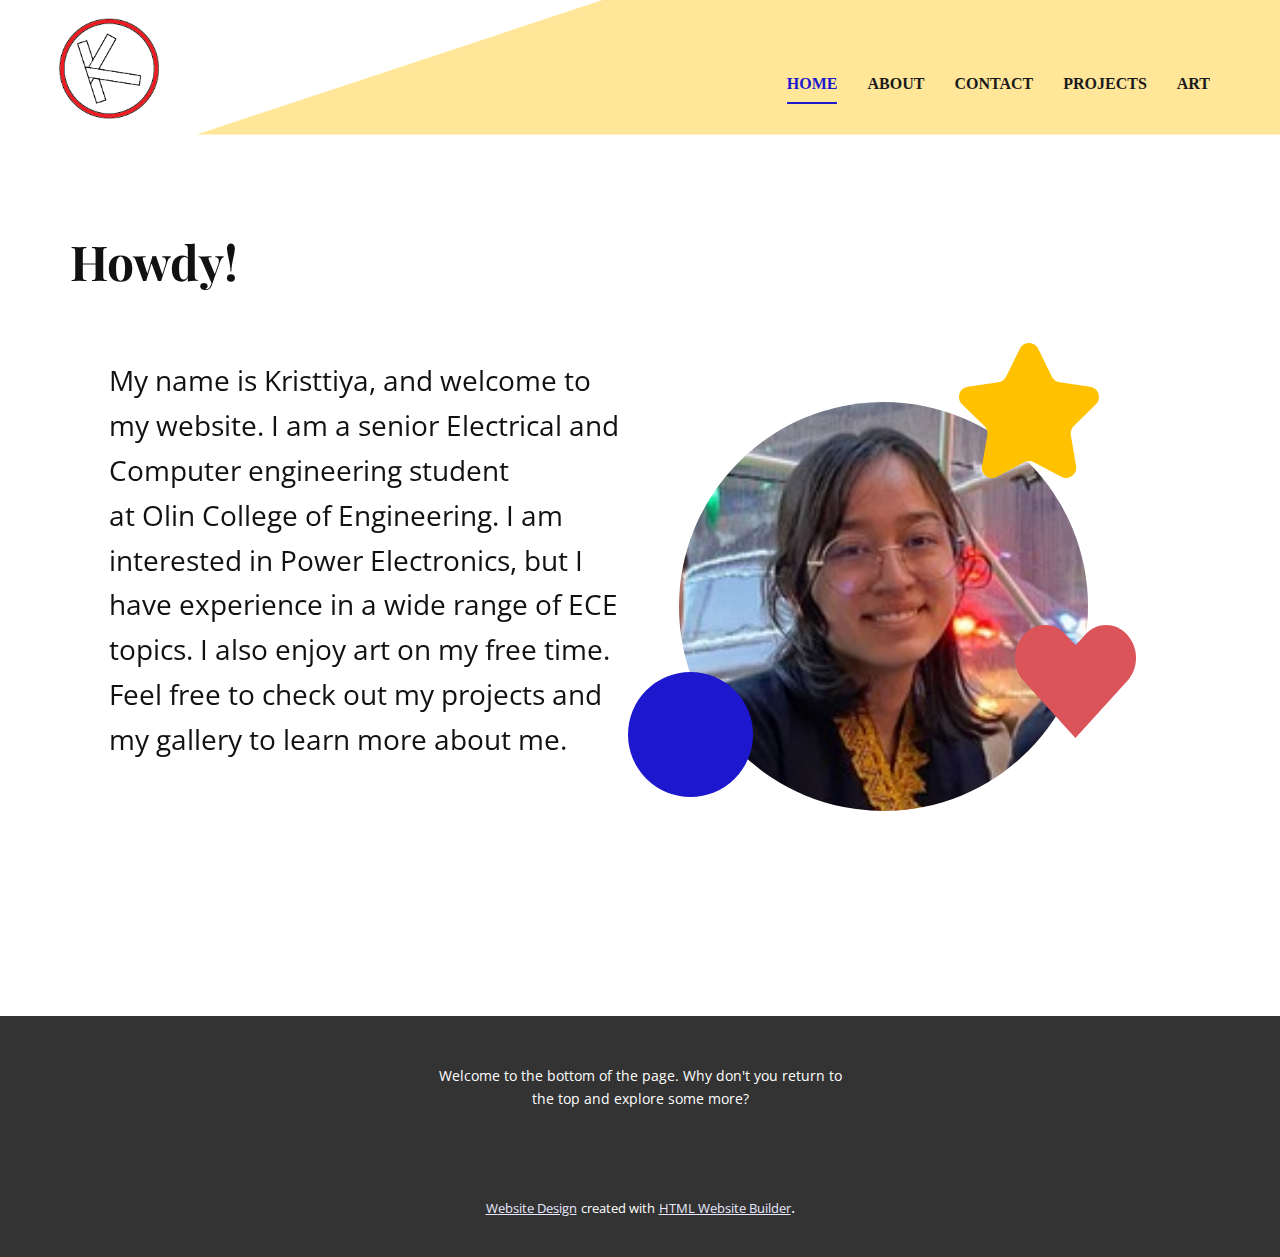
<file: index.html>
<!DOCTYPE html>
<html style="font-size: 16px;">
  <head>
    <meta name="viewport" content="width=device-width, initial-scale=1.0">
    <meta charset="utf-8">
    <meta name="keywords" content="design, ​meet our solutions for you, 01, 02, ​our 20 years working experience design, download it now, ​we help and solve your business problem, ​​sales process design and methodology">
    <meta name="description" content="">
    <meta name="page_type" content="np-template-header-footer-from-plugin">
    <title>Home</title>
    <link rel="stylesheet" href="nicepage.css" media="screen">
<link rel="stylesheet" href="Home.css" media="screen">
    <script class="u-script" type="text/javascript" src="jquery.js" defer=""></script>
    <script class="u-script" type="text/javascript" src="nicepage.js" defer=""></script>
    <meta name="generator" content="Nicepage 4.2.5, nicepage.com">
    <link id="u-theme-google-font" rel="stylesheet" href="https://fonts.googleapis.com/css?family=Roboto:100,100i,300,300i,400,400i,500,500i,700,700i,900,900i|Open+Sans:300,300i,400,400i,600,600i,700,700i,800,800i">
    <link id="u-page-google-font" rel="stylesheet" href="https://fonts.googleapis.com/css?family=Playfair+Display:400,400i,500,500i,600,600i,700,700i,800,800i,900,900i">
    
    
    <script type="application/ld+json">{
		"@context": "http://schema.org",
		"@type": "Organization",
		"name": "",
		"logo": "images/LOGO1.png"
}</script>
    <meta name="theme-color" content="#1d18ce">
    <meta property="og:title" content="Home">
    <meta property="og:type" content="website">
  </head>
  <body data-home-page="Home.html" data-home-page-title="Home" class="u-body"><header class="u-clearfix u-header u-header" id="sec-39a1"><div class="u-expanded-height u-flip-horizontal u-shape u-shape-svg u-text-palette-3-light-2 u-shape-1">
        <svg class="u-svg-link" preserveAspectRatio="none" viewBox="0 0 160 100" style=""><use xmlns:xlink="http://www.w3.org/1999/xlink" xlink:href="#svg-b76f"></use></svg>
        <svg class="u-svg-content" viewBox="0 0 160 100" x="0px" y="0px" id="svg-b76f"><path d="M100,0l60,100H0V0H100z"></path></svg>
      </div><a href="https://nicepage.com" class="u-image u-logo u-image-1" data-image-width="149" data-image-height="150">
        <img src="images/LOGO1.png" class="u-logo-image u-logo-image-1">
      </a><nav class="u-menu u-menu-dropdown u-offcanvas u-menu-1">
        <div class="menu-collapse u-custom-font u-font-georgia" style="font-size: 1rem; letter-spacing: 0px; text-transform: uppercase; font-weight: 700;">
          <a class="u-button-style u-custom-active-border-color u-custom-border u-custom-border-color u-custom-borders u-custom-hover-border-color u-custom-left-right-menu-spacing u-custom-padding-bottom u-custom-text-color u-custom-text-hover-color u-custom-top-bottom-menu-spacing u-nav-link u-text-active-palette-1-base u-text-hover-palette-2-base" href="#">
            <svg viewBox="0 0 24 24"><use xmlns:xlink="http://www.w3.org/1999/xlink" xlink:href="#menu-hamburger"></use></svg>
            <svg version="1.1" xmlns="http://www.w3.org/2000/svg" xmlns:xlink="http://www.w3.org/1999/xlink"><defs><symbol id="menu-hamburger" viewBox="0 0 16 16" style="width: 16px; height: 16px;"><rect y="1" width="16" height="2"></rect><rect y="7" width="16" height="2"></rect><rect y="13" width="16" height="2"></rect>
</symbol>
</defs></svg>
          </a>
        </div>
        <div class="u-custom-menu u-nav-container">
          <ul class="u-custom-font u-font-georgia u-nav u-spacing-30 u-unstyled u-nav-1"><li class="u-nav-item"><a class="u-border-2 u-border-active-palette-1-base u-border-hover-palette-1-base u-border-no-left u-border-no-right u-border-no-top u-button-style u-nav-link u-text-active-palette-1-base u-text-grey-90 u-text-hover-grey-90" href="Home.html" style="padding: 10px 0px;">Home</a>
</li><li class="u-nav-item"><a class="u-border-2 u-border-active-palette-1-base u-border-hover-palette-1-base u-border-no-left u-border-no-right u-border-no-top u-button-style u-nav-link u-text-active-palette-1-base u-text-grey-90 u-text-hover-grey-90" href="About.html" style="padding: 10px 0px;">About</a>
</li><li class="u-nav-item"><a class="u-border-2 u-border-active-palette-1-base u-border-hover-palette-1-base u-border-no-left u-border-no-right u-border-no-top u-button-style u-nav-link u-text-active-palette-1-base u-text-grey-90 u-text-hover-grey-90" href="Contact.html" style="padding: 10px 0px;">Contact</a>
</li><li class="u-nav-item"><a class="u-border-2 u-border-active-palette-1-base u-border-hover-palette-1-base u-border-no-left u-border-no-right u-border-no-top u-button-style u-nav-link u-text-active-palette-1-base u-text-grey-90 u-text-hover-grey-90" href="Projects.html" style="padding: 10px 0px;">Projects</a>
</li><li class="u-nav-item"><a class="u-border-2 u-border-active-palette-1-base u-border-hover-palette-1-base u-border-no-left u-border-no-right u-border-no-top u-button-style u-nav-link u-text-active-palette-1-base u-text-grey-90 u-text-hover-grey-90" style="padding: 10px 0px;">Art</a>
</li></ul>
        </div>
        <div class="u-custom-menu u-nav-container-collapse">
          <div class="u-black u-container-style u-inner-container-layout u-opacity u-opacity-95 u-sidenav">
            <div class="u-inner-container-layout u-sidenav-overflow">
              <div class="u-menu-close"></div>
              <ul class="u-align-center u-nav u-popupmenu-items u-unstyled u-nav-2"><li class="u-nav-item"><a class="u-button-style u-nav-link" href="Home.html" style="padding: 10px 0px;">Home</a>
</li><li class="u-nav-item"><a class="u-button-style u-nav-link" href="About.html" style="padding: 10px 0px;">About</a>
</li><li class="u-nav-item"><a class="u-button-style u-nav-link" href="Contact.html" style="padding: 10px 0px;">Contact</a>
</li><li class="u-nav-item"><a class="u-button-style u-nav-link" href="Projects.html" style="padding: 10px 0px;">Projects</a>
</li><li class="u-nav-item"><a class="u-button-style u-nav-link" style="padding: 10px 0px;">Art</a>
</li></ul>
            </div>
          </div>
          <div class="u-black u-menu-overlay u-opacity u-opacity-70"></div>
        </div>
      </nav></header>
    <section class="u-clearfix u-section-1" id="carousel_4002">
      <div class="u-clearfix u-sheet u-sheet-1">
        <h1 class="u-align-center u-custom-font u-font-playfair-display u-text u-text-default u-text-1" data-animation-name="slideIn" data-animation-duration="2000" data-animation-direction="Left">Howdy!</h1>
        <div class="u-clearfix u-expanded-width-xs u-layout-wrap u-layout-wrap-1">
          <div class="u-layout">
            <div class="u-layout-row">
              <div class="u-align-left u-container-style u-layout-cell u-size-32-md u-size-32-sm u-size-32-xs u-size-37-lg u-size-37-xl u-layout-cell-1">
                <div class="u-container-layout u-container-layout-1">
                  <p class="u-text u-text-2">My name is Kristtiya, and welcome to my website. I am a senior Electrical and Computer engineering student<br>at Olin College of Engineering. I am​ interested in Power Electronics, but I have experience in a wide range of ECE topics. I also enjoy art on my free time. Feel free to check out my projects and my gallery to learn more about me. 
                  </p>
                  <div class="u-image u-image-circle u-preserve-proportions u-image-1" alt="" data-image-width="182" data-image-height="182"></div>
                  <div class="u-palette-1-base u-shape u-shape-circle u-shape-1"></div>
                </div>
              </div>
              <div class="u-align-left u-container-style u-layout-cell u-size-23-lg u-size-23-xl u-size-28-md u-size-28-sm u-size-28-xs u-layout-cell-2">
                <div class="u-container-layout u-container-layout-2">
                  <div class="u-shape u-shape-svg u-text-palette-3-base u-shape-2">
                    <svg class="u-svg-link" preserveAspectRatio="none" viewBox="0 0 160 154" style=""><use xmlns:xlink="http://www.w3.org/1999/xlink" xlink:href="#svg-d36b"></use></svg>
                    <svg class="u-svg-content" viewBox="0 0 160 154" x="0px" y="0px" id="svg-d36b"><path d="M90.5,6.5l15.7,31.9c1.7,3.5,5,5.9,8.8,6.4l35,5.2c9.6,1.4,13.4,13.2,6.5,20l-25.3,24.8c-2.8,2.7-4,6.6-3.4,10.4l6,35
	c1.6,9.6-8.4,16.9-16.9,12.4L85.5,136c-3.4-1.8-7.5-1.8-10.9,0l-31.4,16.6c-8.6,4.5-18.6-2.8-16.9-12.4l6-35
	c0.7-3.8-0.6-7.7-3.4-10.4L3.5,70c-6.9-6.8-3.1-18.6,6.5-20l35-5.1c3.8-0.6,7.1-3,8.8-6.4L69.5,6.6C73.8-2.2,86.2-2.2,90.5,6.5z"></path></svg>
                  </div>
                  <div class="u-shape u-shape-svg u-text-palette-2-base u-shape-3">
                    <svg class="u-svg-link" preserveAspectRatio="none" viewBox="0 0 160 150" style=""><use xmlns:xlink="http://www.w3.org/1999/xlink" xlink:href="#svg-3bb4"></use></svg>
                    <svg class="u-svg-content" viewBox="0 0 160 150" x="0px" y="0px" id="svg-3bb4"><path d="M148.4,12.9c-15.4-17.1-40.3-17.1-55.7,0L80.1,26.8L67.5,12.9C52-4.3,27.2-4.3,11.7,12.9C-3.9,30-3.9,57.3,11.5,74.4
	L79.9,150l68.5-75.5C163.9,57.4,163.9,30,148.4,12.9L148.4,12.9z"></path></svg>
                  </div>
                </div>
              </div>
            </div>
          </div>
        </div>
      </div>
    </section>
    
    
    <footer class="u-align-center u-clearfix u-footer u-grey-80 u-footer" id="sec-ac0f"><div class="u-clearfix u-sheet u-sheet-1">
        <p class="u-small-text u-text u-text-variant u-text-1">Welcome to the bottom of the page. Why don't you return to the top and explore some more?</p>
      </div></footer>
    <section class="u-backlink u-clearfix u-grey-80">
      <a class="u-link" href="https://nicepage.com/website-design" target="_blank">
        <span>Website Design</span>
      </a>
      <p class="u-text">
        <span>created with</span>
      </p>
      <a class="u-link" href="https://nicepage.com/html-website-builder" target="_blank">
        <span>HTML Website Builder</span>
      </a>. 
    </section>
  </body>
</html>
</file>
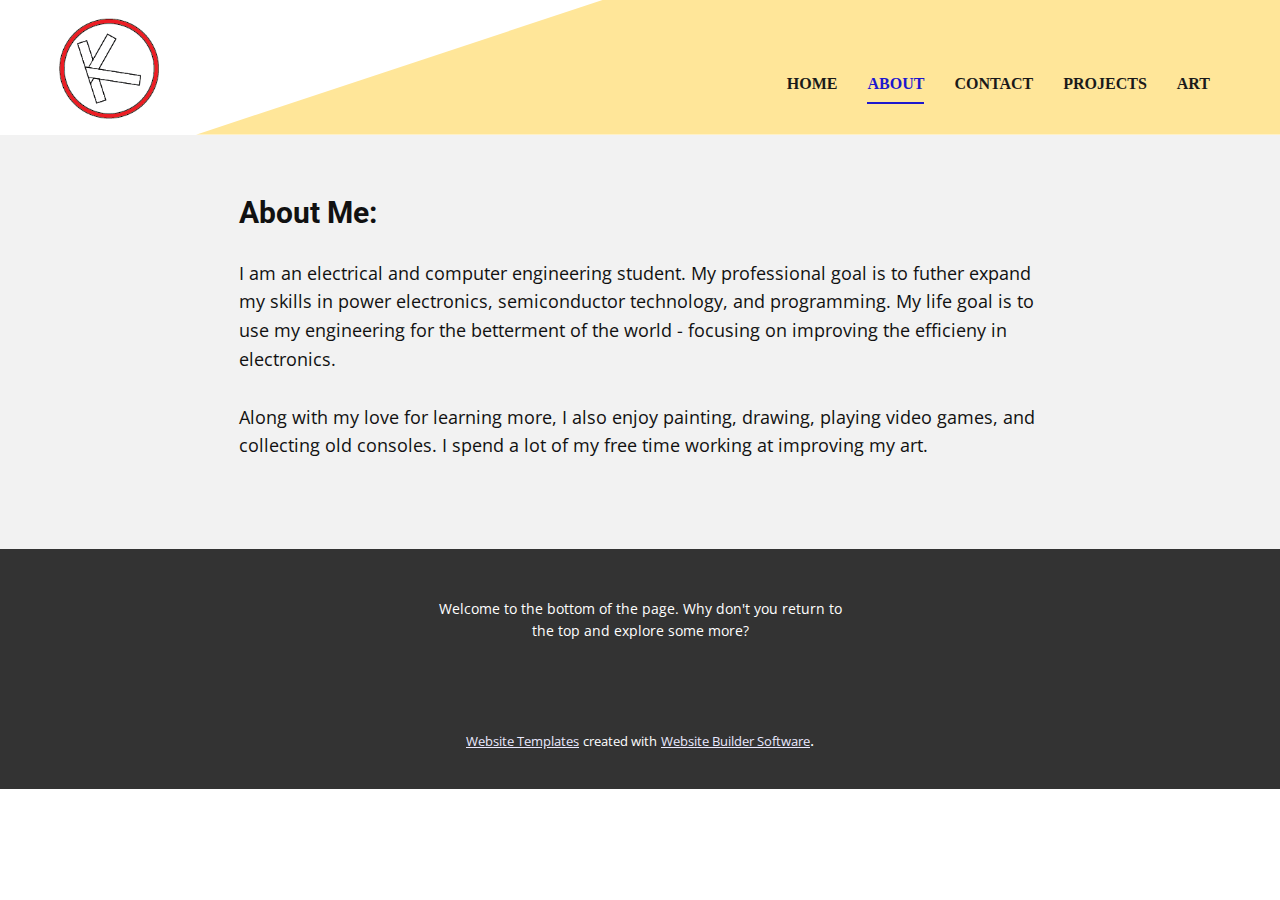
<file: About.html>
<!DOCTYPE html>
<html style="font-size: 16px;">
  <head>
    <meta name="viewport" content="width=device-width, initial-scale=1.0">
    <meta charset="utf-8">
    <meta name="keywords" content="">
    <meta name="description" content="">
    <meta name="page_type" content="np-template-header-footer-from-plugin">
    <title>About</title>
    <link rel="stylesheet" href="nicepage.css" media="screen">
<link rel="stylesheet" href="About.css" media="screen">
    <script class="u-script" type="text/javascript" src="jquery.js" defer=""></script>
    <script class="u-script" type="text/javascript" src="nicepage.js" defer=""></script>
    <meta name="generator" content="Nicepage 4.2.5, nicepage.com">
    <link id="u-theme-google-font" rel="stylesheet" href="https://fonts.googleapis.com/css?family=Roboto:100,100i,300,300i,400,400i,500,500i,700,700i,900,900i|Open+Sans:300,300i,400,400i,600,600i,700,700i,800,800i">
    
    
    <script type="application/ld+json">{
		"@context": "http://schema.org",
		"@type": "Organization",
		"name": "",
		"logo": "images/LOGO1.png"
}</script>
    <meta name="theme-color" content="#1d18ce">
    <meta property="og:title" content="About">
    <meta property="og:type" content="website">
  </head>
  <body class="u-body"><header class="u-clearfix u-header u-header" id="sec-39a1"><div class="u-expanded-height u-flip-horizontal u-shape u-shape-svg u-text-palette-3-light-2 u-shape-1">
        <svg class="u-svg-link" preserveAspectRatio="none" viewBox="0 0 160 100" style=""><use xmlns:xlink="http://www.w3.org/1999/xlink" xlink:href="#svg-b76f"></use></svg>
        <svg class="u-svg-content" viewBox="0 0 160 100" x="0px" y="0px" id="svg-b76f"><path d="M100,0l60,100H0V0H100z"></path></svg>
      </div><a href="https://nicepage.com" class="u-image u-logo u-image-1" data-image-width="149" data-image-height="150">
        <img src="images/LOGO1.png" class="u-logo-image u-logo-image-1">
      </a><nav class="u-menu u-menu-dropdown u-offcanvas u-menu-1">
        <div class="menu-collapse u-custom-font u-font-georgia" style="font-size: 1rem; letter-spacing: 0px; text-transform: uppercase; font-weight: 700;">
          <a class="u-button-style u-custom-active-border-color u-custom-border u-custom-border-color u-custom-borders u-custom-hover-border-color u-custom-left-right-menu-spacing u-custom-padding-bottom u-custom-text-color u-custom-text-hover-color u-custom-top-bottom-menu-spacing u-nav-link u-text-active-palette-1-base u-text-hover-palette-2-base" href="#">
            <svg viewBox="0 0 24 24"><use xmlns:xlink="http://www.w3.org/1999/xlink" xlink:href="#menu-hamburger"></use></svg>
            <svg version="1.1" xmlns="http://www.w3.org/2000/svg" xmlns:xlink="http://www.w3.org/1999/xlink"><defs><symbol id="menu-hamburger" viewBox="0 0 16 16" style="width: 16px; height: 16px;"><rect y="1" width="16" height="2"></rect><rect y="7" width="16" height="2"></rect><rect y="13" width="16" height="2"></rect>
</symbol>
</defs></svg>
          </a>
        </div>
        <div class="u-custom-menu u-nav-container">
          <ul class="u-custom-font u-font-georgia u-nav u-spacing-30 u-unstyled u-nav-1"><li class="u-nav-item"><a class="u-border-2 u-border-active-palette-1-base u-border-hover-palette-1-base u-border-no-left u-border-no-right u-border-no-top u-button-style u-nav-link u-text-active-palette-1-base u-text-grey-90 u-text-hover-grey-90" href="Home.html" style="padding: 10px 0px;">Home</a>
</li><li class="u-nav-item"><a class="u-border-2 u-border-active-palette-1-base u-border-hover-palette-1-base u-border-no-left u-border-no-right u-border-no-top u-button-style u-nav-link u-text-active-palette-1-base u-text-grey-90 u-text-hover-grey-90" href="About.html" style="padding: 10px 0px;">About</a>
</li><li class="u-nav-item"><a class="u-border-2 u-border-active-palette-1-base u-border-hover-palette-1-base u-border-no-left u-border-no-right u-border-no-top u-button-style u-nav-link u-text-active-palette-1-base u-text-grey-90 u-text-hover-grey-90" href="Contact.html" style="padding: 10px 0px;">Contact</a>
</li><li class="u-nav-item"><a class="u-border-2 u-border-active-palette-1-base u-border-hover-palette-1-base u-border-no-left u-border-no-right u-border-no-top u-button-style u-nav-link u-text-active-palette-1-base u-text-grey-90 u-text-hover-grey-90" href="Projects.html" style="padding: 10px 0px;">Projects</a>
</li><li class="u-nav-item"><a class="u-border-2 u-border-active-palette-1-base u-border-hover-palette-1-base u-border-no-left u-border-no-right u-border-no-top u-button-style u-nav-link u-text-active-palette-1-base u-text-grey-90 u-text-hover-grey-90" style="padding: 10px 0px;">Art</a>
</li></ul>
        </div>
        <div class="u-custom-menu u-nav-container-collapse">
          <div class="u-black u-container-style u-inner-container-layout u-opacity u-opacity-95 u-sidenav">
            <div class="u-inner-container-layout u-sidenav-overflow">
              <div class="u-menu-close"></div>
              <ul class="u-align-center u-nav u-popupmenu-items u-unstyled u-nav-2"><li class="u-nav-item"><a class="u-button-style u-nav-link" href="Home.html" style="padding: 10px 0px;">Home</a>
</li><li class="u-nav-item"><a class="u-button-style u-nav-link" href="About.html" style="padding: 10px 0px;">About</a>
</li><li class="u-nav-item"><a class="u-button-style u-nav-link" href="Contact.html" style="padding: 10px 0px;">Contact</a>
</li><li class="u-nav-item"><a class="u-button-style u-nav-link" href="Projects.html" style="padding: 10px 0px;">Projects</a>
</li><li class="u-nav-item"><a class="u-button-style u-nav-link" style="padding: 10px 0px;">Art</a>
</li></ul>
            </div>
          </div>
          <div class="u-black u-menu-overlay u-opacity u-opacity-70"></div>
        </div>
      </nav></header>
    <section class="u-clearfix u-grey-5 u-section-1" id="sec-a3e2">
      <div class="u-clearfix u-sheet u-valign-middle u-sheet-1">
        <h3 class="u-text u-text-1">About Me:</h3>
        <p class="u-text u-text-2">I am an electrical and computer engineering student. My professional goal is to futher expand my skills in power electronics, semiconductor technology, and programming. My life goal is to use my engineering for the betterment of the world - focusing on improving the efficieny in electronics.<br>
          <br>Along with my love for learning more, I also enjoy painting, drawing, playing video games, and collecting old consoles. I spend a lot of my free time working at improving my art.<br>
          <br>
        </p>
      </div>
    </section>
    
    
    <footer class="u-align-center u-clearfix u-footer u-grey-80 u-footer" id="sec-ac0f"><div class="u-clearfix u-sheet u-sheet-1">
        <p class="u-small-text u-text u-text-variant u-text-1">Welcome to the bottom of the page. Why don't you return to the top and explore some more?</p>
      </div></footer>
    <section class="u-backlink u-clearfix u-grey-80">
      <a class="u-link" href="https://nicepage.com/website-templates" target="_blank">
        <span>Website Templates</span>
      </a>
      <p class="u-text">
        <span>created with</span>
      </p>
      <a class="u-link" href="" target="_blank">
        <span>Website Builder Software</span>
      </a>. 
    </section>
  </body>
</html>
</file>
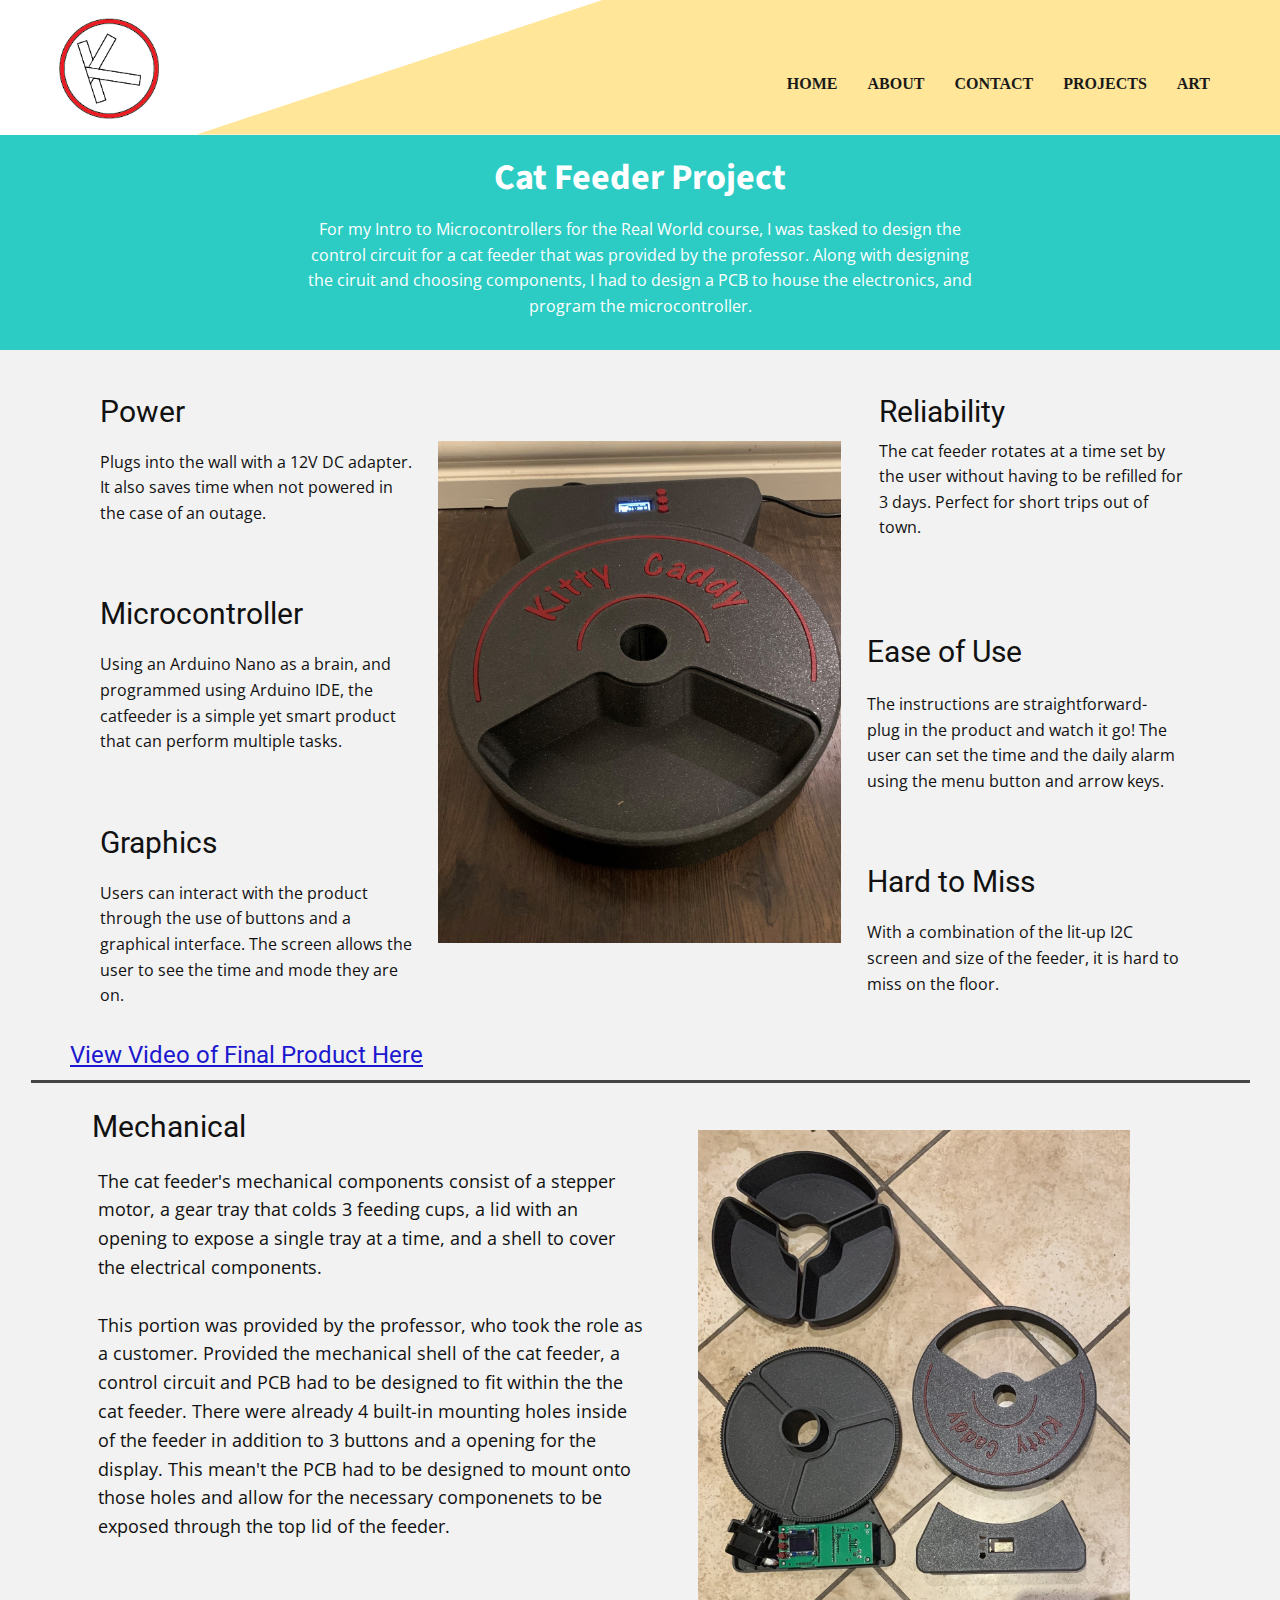
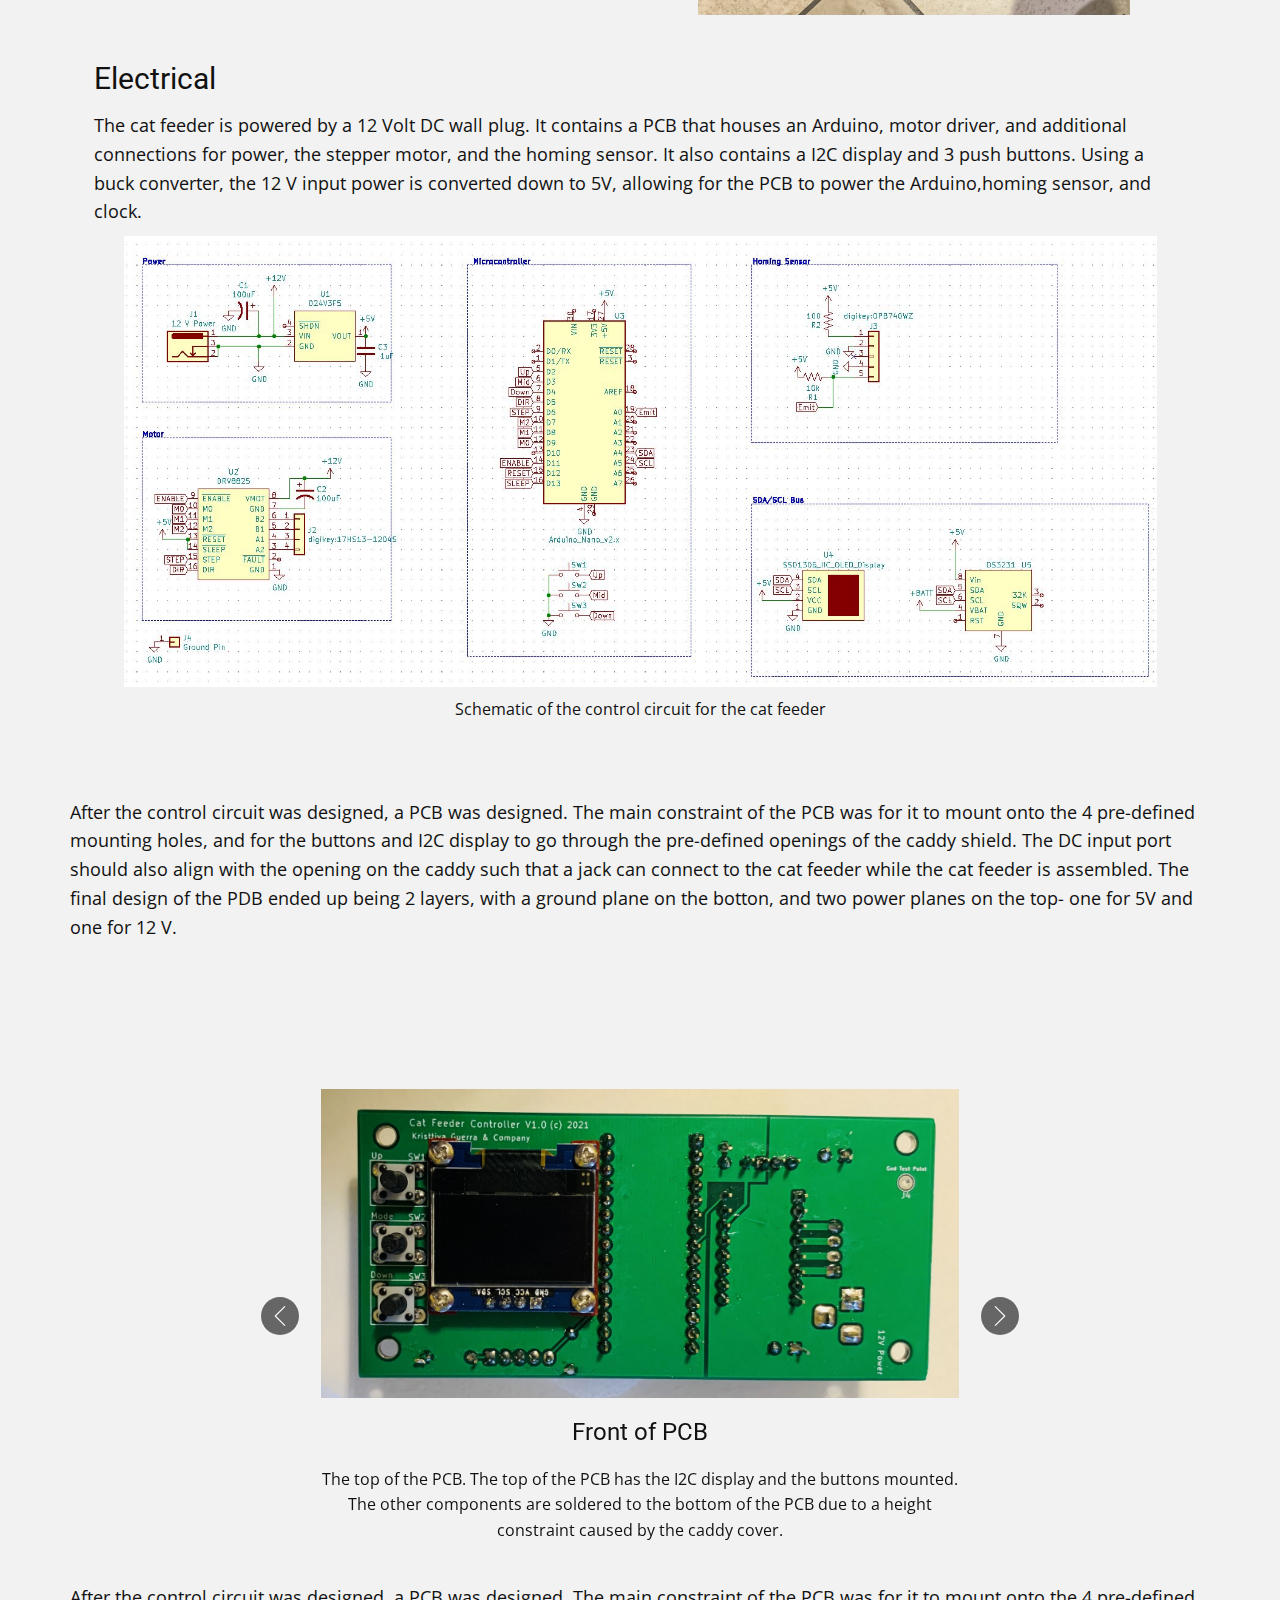
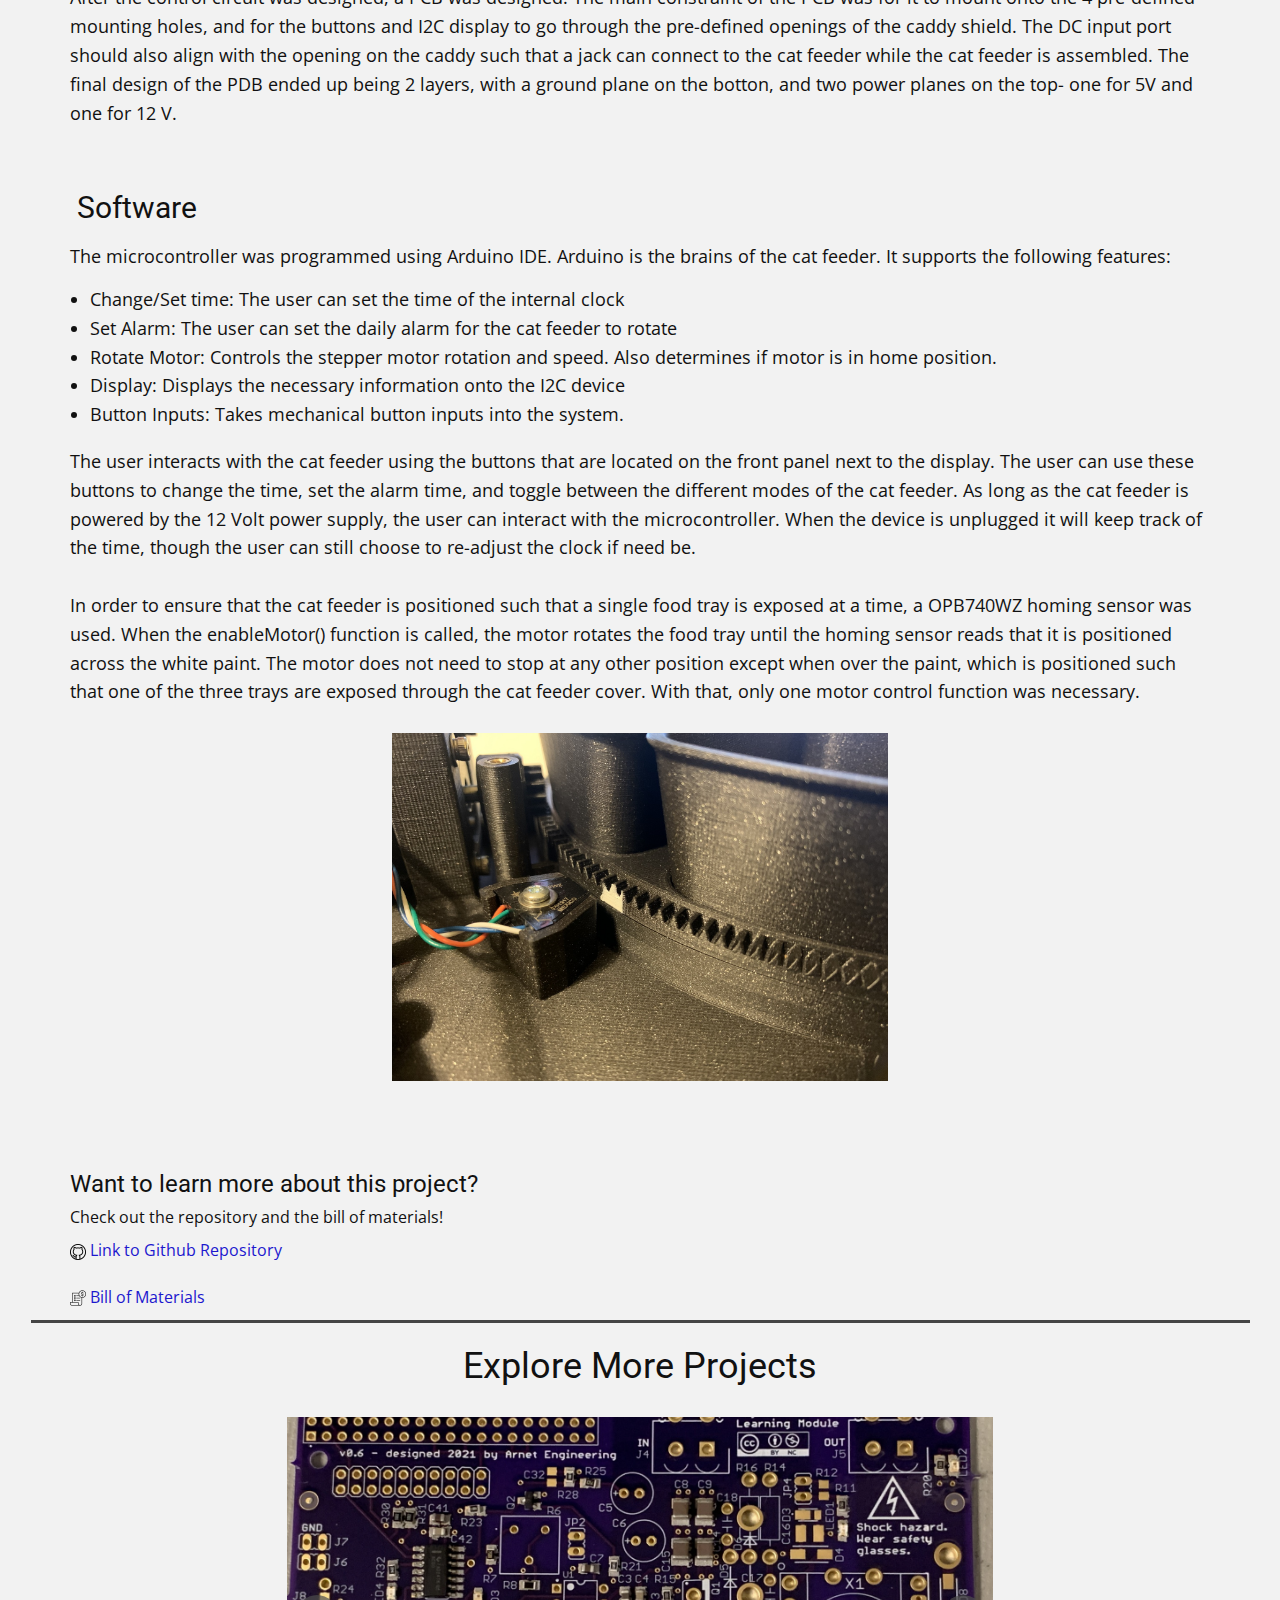
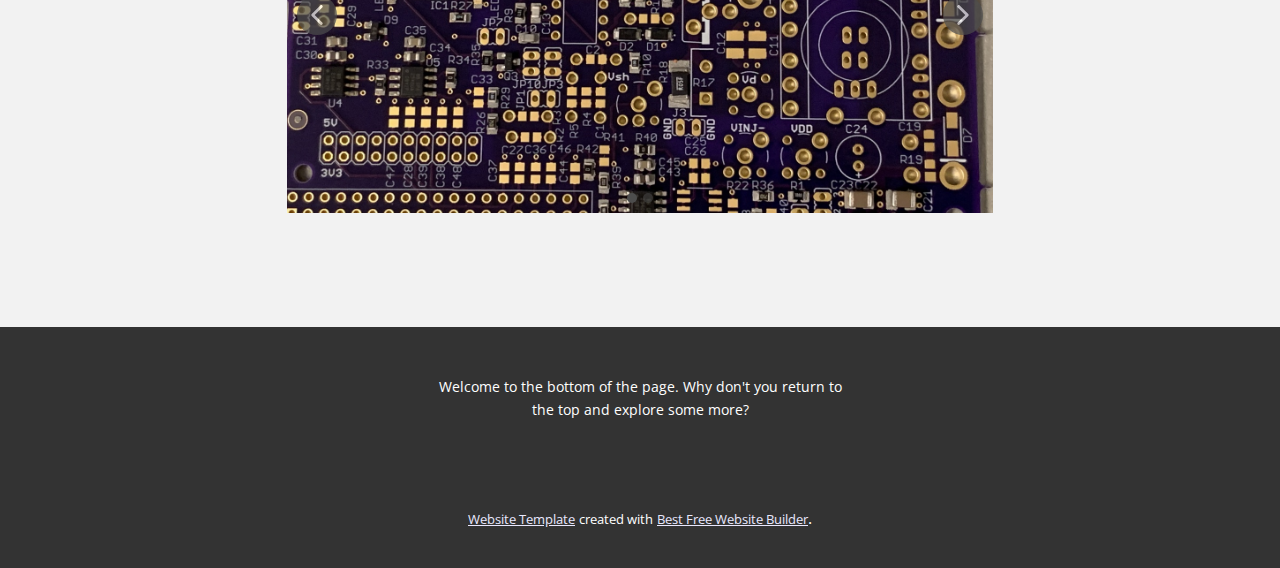
<file: CatFeeder.html>
<!DOCTYPE html>
<html style="font-size: 16px;">
  <head>
    <meta name="viewport" content="width=device-width, initial-scale=1.0">
    <meta charset="utf-8">
    <meta name="keywords" content="Projects, Cat Feeder Project">
    <meta name="description" content="">
    <meta name="page_type" content="np-template-header-footer-from-plugin">
    <title>CatFeeder</title>
    <link rel="stylesheet" href="nicepage.css" media="screen">
<link rel="stylesheet" href="CatFeeder.css" media="screen">
    <script class="u-script" type="text/javascript" src="jquery.js" defer=""></script>
    <script class="u-script" type="text/javascript" src="nicepage.js" defer=""></script>
    <meta name="generator" content="Nicepage 4.2.5, nicepage.com">
    <link id="u-theme-google-font" rel="stylesheet" href="https://fonts.googleapis.com/css?family=Roboto:100,100i,300,300i,400,400i,500,500i,700,700i,900,900i|Open+Sans:300,300i,400,400i,600,600i,700,700i,800,800i">
    <link id="u-page-google-font" rel="stylesheet" href="https://fonts.googleapis.com/css?family=Source+Sans+Pro:200,200i,300,300i,400,400i,600,600i,700,700i,900,900i">
    
    
    
    
    
    <script type="application/ld+json">{
		"@context": "http://schema.org",
		"@type": "Organization",
		"name": "",
		"logo": "images/LOGO1.png"
}</script>
    <meta name="theme-color" content="#1d18ce">
    <meta property="og:title" content="CatFeeder">
    <meta property="og:type" content="website">
  </head>
  <body class="u-body"><header class="u-clearfix u-header u-header" id="sec-39a1"><div class="u-expanded-height u-flip-horizontal u-shape u-shape-svg u-text-palette-3-light-2 u-shape-1">
        <svg class="u-svg-link" preserveAspectRatio="none" viewBox="0 0 160 100" style=""><use xmlns:xlink="http://www.w3.org/1999/xlink" xlink:href="#svg-b76f"></use></svg>
        <svg class="u-svg-content" viewBox="0 0 160 100" x="0px" y="0px" id="svg-b76f"><path d="M100,0l60,100H0V0H100z"></path></svg>
      </div><a href="https://nicepage.com" class="u-image u-logo u-image-1" data-image-width="149" data-image-height="150">
        <img src="images/LOGO1.png" class="u-logo-image u-logo-image-1">
      </a><nav class="u-menu u-menu-dropdown u-offcanvas u-menu-1">
        <div class="menu-collapse u-custom-font u-font-georgia" style="font-size: 1rem; letter-spacing: 0px; text-transform: uppercase; font-weight: 700;">
          <a class="u-button-style u-custom-active-border-color u-custom-border u-custom-border-color u-custom-borders u-custom-hover-border-color u-custom-left-right-menu-spacing u-custom-padding-bottom u-custom-text-color u-custom-text-hover-color u-custom-top-bottom-menu-spacing u-nav-link u-text-active-palette-1-base u-text-hover-palette-2-base" href="#">
            <svg viewBox="0 0 24 24"><use xmlns:xlink="http://www.w3.org/1999/xlink" xlink:href="#menu-hamburger"></use></svg>
            <svg version="1.1" xmlns="http://www.w3.org/2000/svg" xmlns:xlink="http://www.w3.org/1999/xlink"><defs><symbol id="menu-hamburger" viewBox="0 0 16 16" style="width: 16px; height: 16px;"><rect y="1" width="16" height="2"></rect><rect y="7" width="16" height="2"></rect><rect y="13" width="16" height="2"></rect>
</symbol>
</defs></svg>
          </a>
        </div>
        <div class="u-custom-menu u-nav-container">
          <ul class="u-custom-font u-font-georgia u-nav u-spacing-30 u-unstyled u-nav-1"><li class="u-nav-item"><a class="u-border-2 u-border-active-palette-1-base u-border-hover-palette-1-base u-border-no-left u-border-no-right u-border-no-top u-button-style u-nav-link u-text-active-palette-1-base u-text-grey-90 u-text-hover-grey-90" href="Home.html" style="padding: 10px 0px;">Home</a>
</li><li class="u-nav-item"><a class="u-border-2 u-border-active-palette-1-base u-border-hover-palette-1-base u-border-no-left u-border-no-right u-border-no-top u-button-style u-nav-link u-text-active-palette-1-base u-text-grey-90 u-text-hover-grey-90" href="About.html" style="padding: 10px 0px;">About</a>
</li><li class="u-nav-item"><a class="u-border-2 u-border-active-palette-1-base u-border-hover-palette-1-base u-border-no-left u-border-no-right u-border-no-top u-button-style u-nav-link u-text-active-palette-1-base u-text-grey-90 u-text-hover-grey-90" href="Contact.html" style="padding: 10px 0px;">Contact</a>
</li><li class="u-nav-item"><a class="u-border-2 u-border-active-palette-1-base u-border-hover-palette-1-base u-border-no-left u-border-no-right u-border-no-top u-button-style u-nav-link u-text-active-palette-1-base u-text-grey-90 u-text-hover-grey-90" href="Projects.html" style="padding: 10px 0px;">Projects</a>
</li><li class="u-nav-item"><a class="u-border-2 u-border-active-palette-1-base u-border-hover-palette-1-base u-border-no-left u-border-no-right u-border-no-top u-button-style u-nav-link u-text-active-palette-1-base u-text-grey-90 u-text-hover-grey-90" style="padding: 10px 0px;">Art</a>
</li></ul>
        </div>
        <div class="u-custom-menu u-nav-container-collapse">
          <div class="u-black u-container-style u-inner-container-layout u-opacity u-opacity-95 u-sidenav">
            <div class="u-inner-container-layout u-sidenav-overflow">
              <div class="u-menu-close"></div>
              <ul class="u-align-center u-nav u-popupmenu-items u-unstyled u-nav-2"><li class="u-nav-item"><a class="u-button-style u-nav-link" href="Home.html" style="padding: 10px 0px;">Home</a>
</li><li class="u-nav-item"><a class="u-button-style u-nav-link" href="About.html" style="padding: 10px 0px;">About</a>
</li><li class="u-nav-item"><a class="u-button-style u-nav-link" href="Contact.html" style="padding: 10px 0px;">Contact</a>
</li><li class="u-nav-item"><a class="u-button-style u-nav-link" href="Projects.html" style="padding: 10px 0px;">Projects</a>
</li><li class="u-nav-item"><a class="u-button-style u-nav-link" style="padding: 10px 0px;">Art</a>
</li></ul>
            </div>
          </div>
          <div class="u-black u-menu-overlay u-opacity u-opacity-70"></div>
        </div>
      </nav></header>
    <section class="u-align-center-lg u-align-center-md u-align-center-xl u-align-left-sm u-align-left-xs u-clearfix u-grey-5 u-valign-middle u-section-1" data-image-width="2000" data-image-height="1333" id="sec-2cef">
      <div class="u-align-center u-container-style u-expanded-width u-group u-palette-4-dark-1 u-shape-rectangle u-group-1">
        <div class="u-container-layout u-container-layout-1">
          <h2 class="u-custom-font u-font-source-sans-pro u-text u-text-default u-text-1">Cat Feeder Project</h2>
          <p class="u-text u-text-2">For my Intro to Microcontrollers for the Real World course, I was tasked to design the control circuit for a cat feeder that was provided by the professor. Along with designing the ciruit and choosing components, I had to design a PCB to house the electronics, and program the microcontroller.</p>
        </div>
      </div>
      <div class="u-clearfix u-gutter-10 u-layout-wrap u-layout-wrap-1">
        <div class="u-gutter-0 u-layout">
          <div class="u-layout-row">
            <div class="u-size-20 u-size-30-md">
              <div class="u-layout-col">
                <div class="u-align-left u-container-style u-layout-cell u-left-cell u-size-20 u-layout-cell-1">
                  <div class="u-container-layout u-valign-top u-container-layout-2">
                    <h3 class="u-text u-text-default u-text-3">Power</h3>
                    <p class="u-text u-text-4">Plugs into the wall with a 12V DC adapter. It also saves time when not powered in the case of an outage.</p>
                  </div>
                </div>
                <div class="u-align-left u-container-style u-layout-cell u-left-cell u-size-20 u-layout-cell-2">
                  <div class="u-container-layout u-valign-top u-container-layout-3">
                    <h3 class="u-text u-text-default u-text-5">Microcontroller</h3>
                    <p class="u-text u-text-6">Using an Arduino Nano as a brain, and programmed using Arduino IDE, the catfeeder is a simple yet smart product that can perform multiple tasks.</p>
                  </div>
                </div>
                <div class="u-align-left u-container-style u-layout-cell u-left-cell u-size-20 u-layout-cell-3">
                  <div class="u-container-layout u-valign-top u-container-layout-4">
                    <h3 class="u-text u-text-default u-text-7">Graphics</h3>
                    <p class="u-text u-text-8">Users can interact with the product through the use of buttons and a graphical interface. The screen allows the user to see the time and mode they are on.</p>
                  </div>
                </div>
              </div>
            </div>
            <div class="u-size-20 u-size-30-md">
              <div class="u-layout-row">
                <div class="u-align-left u-container-style u-layout-cell u-size-60 u-layout-cell-4" src="">
                  <div class="u-container-layout u-container-layout-5" src="">
                    <img class="u-image u-image-default u-image-1" src="images/IMG_3652-Copy.jpg" alt="" data-image-width="2636" data-image-height="3275">
                  </div>
                </div>
              </div>
            </div>
            <div class="u-size-20 u-size-60-md">
              <div class="u-layout-col">
                <div class="u-align-left u-container-style u-layout-cell u-right-cell u-size-20 u-layout-cell-5">
                  <div class="u-container-layout u-container-layout-6">
                    <h3 class="u-text u-text-9">Reliability</h3>
                    <p class="u-text u-text-10">The cat feeder rotates at a time set by the user without having to be refilled for 3 days. Perfect for short trips out of town.</p>
                  </div>
                </div>
                <div class="u-align-left u-container-style u-layout-cell u-right-cell u-size-20 u-layout-cell-6">
                  <div class="u-container-layout u-valign-bottom u-container-layout-7">
                    <h3 class="u-text u-text-default u-text-11">Ease of Use</h3>
                    <p class="u-text u-text-12">The instructions are straightforward- plug in the product and watch it go! The user can set the time and the daily alarm using the menu button and arrow keys.</p>
                  </div>
                </div>
                <div class="u-align-left u-container-style u-layout-cell u-right-cell u-size-20 u-layout-cell-7">
                  <div class="u-container-layout u-valign-top u-container-layout-8">
                    <h3 class="u-text u-text-default u-text-13">Hard to Miss</h3>
                    <p class="u-text u-text-14">With a combination of the lit-up I2C screen and size of the feeder, it is hard to miss on the floor.</p>
                  </div>
                </div>
              </div>
            </div>
          </div>
        </div>
      </div>
    </section>
    <section class="u-clearfix u-grey-5 u-section-2" id="sec-dcac">
      <div class="u-clearfix u-sheet u-sheet-1">
        <h4 class="u-text u-text-1">
          <a class="u-active-none u-border-none u-btn u-button-link u-button-style u-hover-none u-none u-text-palette-1-base u-btn-1" href="https://drive.google.com/drive/folders/1wCWbUQIQdP4JfL3CjPrRWY8fG4qzzUPs?usp=sharing" target="_blank"> View Video of Final Product Here</a>
        </h4>
        <div class="u-align-center u-border-3 u-border-grey-dark-1 u-line u-line-horizontal u-line-1"></div>
        <div class="u-container-style u-expanded-width u-group u-shape-rectangle u-group-1">
          <div class="u-container-layout u-container-layout-1">
            <h3 class="u-align-left u-text u-text-2">Mechanical</h3>
            <img class="u-image u-image-default u-image-1" src="images/Mechanical.jpg" alt="" data-image-width="2016" data-image-height="2505">
            <p class="u-text u-text-3">The cat feeder's mechanical components consist of a stepper motor, a gear tray that colds 3 feeding cups, a lid with an opening to expose a single tray at a time, and a shell to cover the electrical components.&nbsp;<br>
              <br>This portion was provided by the professor, who took the role as a customer. Provided the mechanical shell of the cat feeder, a control circuit and PCB had to be designed to fit within the the cat feeder. There were already 4 built-in mounting holes inside of the feeder in addition to 3 buttons and a opening for the display. This mean't the PCB had to be designed to mount onto those holes and allow for the necessary componenets to be exposed through the top lid of the feeder.
            </p>
            <div class="u-container-style u-expanded-width u-group u-shape-rectangle u-group-2">
              <div class="u-container-layout u-container-layout-2">
                <h3 class="u-text u-text-4">Electrical</h3>
                <p class="u-align-left u-text u-text-5">The cat feeder is powered by a 12 Volt DC wall plug. It contains a PCB that houses an Arduino, motor driver, and additional connections for power, the stepper motor, and the homing sensor. It also contains a I2C display and 3 push buttons. Using a buck converter, the 12 V input power is converted down to 5V, allowing for the PCB to power the Arduino,homing sensor, and clock.</p>
              </div>
            </div>
            <img class="u-align-center u-image u-image-default u-image-2" src="images/Schematic.JPG" alt="" data-image-width="1703" data-image-height="743">
            <p class="u-align-center u-text u-text-6">Schematic of the control circuit for the cat feeder</p>
          </div>
        </div>
        <p class="u-text u-text-7">After the control circuit was designed, a PCB was designed. The main constraint of the PCB was for it to mount onto the 4 pre-defined mounting holes, and for the buttons and I2C display to go through the pre-defined openings of the caddy shield. The DC input port should also align with the opening on the caddy such that a jack can connect to the cat feeder while the cat feeder is assembled. The final design of the PDB ended up being 2 layers, with a ground plane on the botton, and two power planes on the top- one for 5V and one for 12 V.&nbsp;</p>
      </div>
    </section>
    <section class="u-align-left u-clearfix u-grey-5 u-section-3" id="sec-5809">
      <div class="u-clearfix u-sheet u-sheet-1">
        <div id="carousel-bd35" data-interval="5000" data-u-ride="carousel" class="u-carousel u-expanded-width-xs u-slider u-slider-1">
          <ol class="u-absolute-hcenter u-carousel-indicators u-hidden u-carousel-indicators-1">
            <li data-u-target="#carousel-bd35" class="u-active u-grey-30" data-u-slide-to="0"></li>
            <li data-u-target="#carousel-bd35" class="u-grey-30" data-u-slide-to="1"></li>
            <li data-u-target="#carousel-bd35" class="u-grey-30" data-u-slide-to="2"></li>
          </ol>
          <div class="u-carousel-inner" role="listbox">
            <div class="u-active u-align-center u-carousel-item u-container-style u-slide">
              <div class="u-container-layout u-valign-top u-container-layout-1">
                <img alt="" class="u-expanded-width u-image u-image-default u-image-1" data-image-width="2561" data-image-height="1376" src="images/PCBFront1.jpg">
                <h4 class="u-text u-text-default u-text-1">Front of PCB</h4>
                <p class="u-text u-text-2">The top of the PCB. The top of the PCB has the I2C display and the buttons mounted. The other components are soldered to the bottom of the PCB due to a height constraint caused by the caddy cover.</p>
              </div>
            </div>
            <div class="u-align-center u-carousel-item u-container-style u-slide u-carousel-item-2">
              <div class="u-container-layout u-valign-bottom u-container-layout-2">
                <img alt="" class="u-expanded-width u-image u-image-default u-image-2" data-image-width="1600" data-image-height="822" src="images/PCB.jpg">
                <h4 class="u-text u-text-default u-text-3">Back of PCB</h4>
                <p class="u-text u-text-4">The bottom of the PCB. A bulk of the components are attached onto the bottom of the PCB due to the height constraint caused by the cover of the caddy. The bottom features the power port, capacitors resistors, molex connectors, the motor driver, Arduino microcontroller, and the real time clock. The ground plane is also on the back of the board</p>
              </div>
            </div>
            <div class="u-align-center u-carousel-item u-container-style u-slide u-carousel-item-3">
              <div class="u-container-layout u-valign-top u-container-layout-3">
                <img alt="" class="u-expanded-width-lg u-expanded-width-md u-expanded-width-sm u-expanded-width-xl u-image u-image-default u-image-3" data-image-width="1254" data-image-height="590" src="images/PCBwire.JPG">
                <h4 class="u-text u-text-default u-text-5">PCB Layout</h4>
                <p class="u-text u-text-6">KiCAD PCB layout of the cat feeder microcontroller (without planes).&nbsp;</p>
              </div>
            </div>
          </div>
          <a class="u-absolute-vcenter u-carousel-control u-carousel-control-prev u-grey-60 u-icon-circle u-spacing-9 u-carousel-control-1" href="#carousel-bd35" role="button" data-u-slide="prev">
            <span aria-hidden="true">
              <svg viewBox="0 0 477.175 477.175"><path d="M145.188,238.575l215.5-215.5c5.3-5.3,5.3-13.8,0-19.1s-13.8-5.3-19.1,0l-225.1,225.1c-5.3,5.3-5.3,13.8,0,19.1l225.1,225
                    c2.6,2.6,6.1,4,9.5,4s6.9-1.3,9.5-4c5.3-5.3,5.3-13.8,0-19.1L145.188,238.575z"></path></svg>
            </span>
            <span class="sr-only">+Previous</span>
          </a>
          <a class="u-absolute-vcenter u-carousel-control u-carousel-control-next u-grey-60 u-icon-circle u-spacing-9 u-carousel-control-2" href="#carousel-bd35" role="button" data-u-slide="next">
            <span aria-hidden="true">
              <svg viewBox="0 0 477.175 477.175"><path d="M360.731,229.075l-225.1-225.1c-5.3-5.3-13.8-5.3-19.1,0s-5.3,13.8,0,19.1l215.5,215.5l-215.5,215.5
                    c-5.3,5.3-5.3,13.8,0,19.1c2.6,2.6,6.1,4,9.5,4c3.4,0,6.9-1.3,9.5-4l225.1-225.1C365.931,242.875,365.931,234.275,360.731,229.075z"></path></svg>
            </span>
            <span class="sr-only">+Next</span>
          </a>
        </div>
        <p class="u-text u-text-7">After the control circuit was designed, a PCB was designed. The main constraint of the PCB was for it to mount onto the 4 pre-defined mounting holes, and for the buttons and I2C display to go through the pre-defined openings of the caddy shield. The DC input port should also align with the opening on the caddy such that a jack can connect to the cat feeder while the cat feeder is assembled. The final design of the PDB ended up being 2 layers, with a ground plane on the botton, and two power planes on the top- one for 5V and one for 12 V.&nbsp;</p>
        <div class="u-container-style u-expanded-width u-group u-group-1">
          <div class="u-container-layout">
            <h3 class="u-text u-text-8">&nbsp;Software</h3>
            <p class="u-text u-text-9">The microcontroller was programmed using Arduino IDE. Arduino is the brains of the cat feeder. It supports the following features:<br>
              <br>
            </p>
            <ul class="u-text u-text-10">
              <li>Change/Set time: The user can set the time of the internal clock</li>
              <li>Set Alarm: The user can set the daily alarm for the cat feeder to rotate</li>
              <li>Rotate Motor: Controls the stepper motor rotation and speed. Also determines if motor is in home position.</li>
              <li>Display: Displays the necessary information onto the I2C device</li>
              <li>Button Inputs: Takes mechanical button inputs into the system.</li>
            </ul>
            <p class="u-text u-text-11">The user interacts with the cat feeder using the buttons that are located on the front panel next to the display. The user can use these buttons to change the time, set the alarm time, and toggle between the different modes of the cat feeder. As long as the cat feeder is powered by the 12 Volt power supply, the user can interact with the microcontroller. When the device is unplugged it will keep track of the time, though the user can still choose to re-adjust the clock if need be.<br>
              <br>In order to ensure that the cat feeder is positioned such that a single food tray is exposed at a time, a OPB740WZ homing sensor was used. When the enableMotor() function is called, the motor rotates the food tray until the homing sensor reads that it is positioned across the white paint. The motor does not need to stop at any other position except when over the paint, which is positioned such that one of the three trays are exposed through the cat feeder cover. With that, only one motor control function was necessary.&nbsp;
            </p>
          </div>
        </div>
        <img class="u-image u-image-default u-image-4" src="images/Homing.jpg" alt="" data-image-width="4032" data-image-height="3024">
        <h4 class="u-text u-text-12">Want to learn more about this project?<br>
          <br>
        </h4>
        <p class="u-text u-text-default u-text-13">Check out the repository and the bill of materials!</p>
        <p class="u-text u-text-14">
          <a class="u-active-none u-border-none u-btn u-button-link u-button-style u-hover-none u-none u-text-palette-1-base u-btn-1" href="https://github.com/Kristtiya/KittyCaddy" target="_blank"><span class="u-file-icon u-icon u-icon-1"><img src="images/1051377.png" alt=""></span>&nbsp;Link to Github Repository
          </a>
        </p>
        <p class="u-text u-text-15">
          <a class="u-active-none u-border-none u-btn u-button-link u-button-style u-file-link u-hover-none u-none u-text-palette-1-base u-btn-2" href="files/BillOfMaterials.csv" target="_blank"><span class="u-file-icon u-icon u-icon-2"><img src="images/1611154.png" alt=""></span>&nbsp;Bill of Materials
          </a>
        </p>
        <div class="u-align-center u-border-3 u-border-grey-dark-1 u-line u-line-horizontal u-line-1"></div>
      </div>
    </section>
    <section class="u-align-center u-clearfix u-grey-5 u-section-4" id="sec-62a7">
      <div class="u-clearfix u-sheet u-sheet-1">
        <h2 class="u-text u-text-default u-text-1">Explore More Projects</h2>
        <div class="u-carousel u-gallery u-gallery-slider u-layout-carousel u-lightbox u-no-transition u-show-text-on-hover u-gallery-1" id="carousel-d2d5" data-interval="5000" data-u-ride="carousel">
          <ol class="u-absolute-hcenter u-carousel-indicators u-carousel-indicators-1">
            <li data-u-target="#carousel-d2d5" data-u-slide-to="0" class="u-active u-grey-70 u-shape-circle" style="width: 10px; height: 10px;"></li>
            <li data-u-target="#carousel-d2d5" data-u-slide-to="1" class="u-grey-70 u-shape-circle" style="width: 10px; height: 10px;"></li>
          </ol>
          <div class="u-carousel-inner u-gallery-inner" role="listbox">
            <div class="u-active u-carousel-item u-effect-fade u-gallery-item u-carousel-item-1" data-href="https://nicepage.com">
              <div class="u-back-slide" data-image-width="1600" data-image-height="1200">
                <img class="u-back-image u-expanded" src="images/FrontALl.jpg">
              </div>
              <div class="u-align-center u-over-slide u-shading u-valign-bottom u-over-slide-1">
                <h3 class="u-gallery-heading">DC-to-DC Power Converter</h3>
                <p class="u-gallery-text">2021</p>
              </div>
            </div>
            <div class="u-carousel-item u-effect-fade u-gallery-item u-carousel-item-2">
              <div class="u-back-slide">
                <img class="u-back-image u-expanded" src="images/2.svg">
              </div>
              <div class="u-align-center u-over-slide u-shading u-valign-bottom u-over-slide-2">
                <h3 class="u-gallery-heading">Sample Title</h3>
                <p class="u-gallery-text">Sample Text</p>
              </div>
            </div>
          </div>
          <a class="u-absolute-vcenter u-carousel-control u-carousel-control-prev u-grey-70 u-icon-circle u-opacity u-opacity-70 u-spacing-10 u-text-white u-carousel-control-1" href="#carousel-d2d5" role="button" data-u-slide="prev">
            <span aria-hidden="true">
              <svg viewBox="0 0 451.847 451.847"><path d="M97.141,225.92c0-8.095,3.091-16.192,9.259-22.366L300.689,9.27c12.359-12.359,32.397-12.359,44.751,0
c12.354,12.354,12.354,32.388,0,44.748L173.525,225.92l171.903,171.909c12.354,12.354,12.354,32.391,0,44.744
c-12.354,12.365-32.386,12.365-44.745,0l-194.29-194.281C100.226,242.115,97.141,234.018,97.141,225.92z"></path></svg>
            </span>
            <span class="sr-only">
              <svg viewBox="0 0 451.847 451.847"><path d="M97.141,225.92c0-8.095,3.091-16.192,9.259-22.366L300.689,9.27c12.359-12.359,32.397-12.359,44.751,0
c12.354,12.354,12.354,32.388,0,44.748L173.525,225.92l171.903,171.909c12.354,12.354,12.354,32.391,0,44.744
c-12.354,12.365-32.386,12.365-44.745,0l-194.29-194.281C100.226,242.115,97.141,234.018,97.141,225.92z"></path></svg>
            </span>
          </a>
          <a class="u-absolute-vcenter u-carousel-control u-carousel-control-next u-grey-70 u-icon-circle u-opacity u-opacity-70 u-spacing-10 u-text-white u-carousel-control-2" href="#carousel-d2d5" role="button" data-u-slide="next">
            <span aria-hidden="true">
              <svg viewBox="0 0 451.846 451.847"><path d="M345.441,248.292L151.154,442.573c-12.359,12.365-32.397,12.365-44.75,0c-12.354-12.354-12.354-32.391,0-44.744
L278.318,225.92L106.409,54.017c-12.354-12.359-12.354-32.394,0-44.748c12.354-12.359,32.391-12.359,44.75,0l194.287,194.284
c6.177,6.18,9.262,14.271,9.262,22.366C354.708,234.018,351.617,242.115,345.441,248.292z"></path></svg>
            </span>
            <span class="sr-only">
              <svg viewBox="0 0 451.846 451.847"><path d="M345.441,248.292L151.154,442.573c-12.359,12.365-32.397,12.365-44.75,0c-12.354-12.354-12.354-32.391,0-44.744
L278.318,225.92L106.409,54.017c-12.354-12.359-12.354-32.394,0-44.748c12.354-12.359,32.391-12.359,44.75,0l194.287,194.284
c6.177,6.18,9.262,14.271,9.262,22.366C354.708,234.018,351.617,242.115,345.441,248.292z"></path></svg>
            </span>
          </a>
        </div>
      </div>
    </section>
    
    
    <footer class="u-align-center u-clearfix u-footer u-grey-80 u-footer" id="sec-ac0f"><div class="u-clearfix u-sheet u-sheet-1">
        <p class="u-small-text u-text u-text-variant u-text-1">Welcome to the bottom of the page. Why don't you return to the top and explore some more?</p>
      </div></footer>
    <section class="u-backlink u-clearfix u-grey-80">
      <a class="u-link" href="https://nicepage.com/website-templates" target="_blank">
        <span>Website Template</span>
      </a>
      <p class="u-text">
        <span>created with</span>
      </p>
      <a class="u-link" href="https://nicepage.com/website-builder" target="_blank">
        <span>Best Free Website Builder</span>
      </a>. 
    </section>
  </body>
</html>
</file>
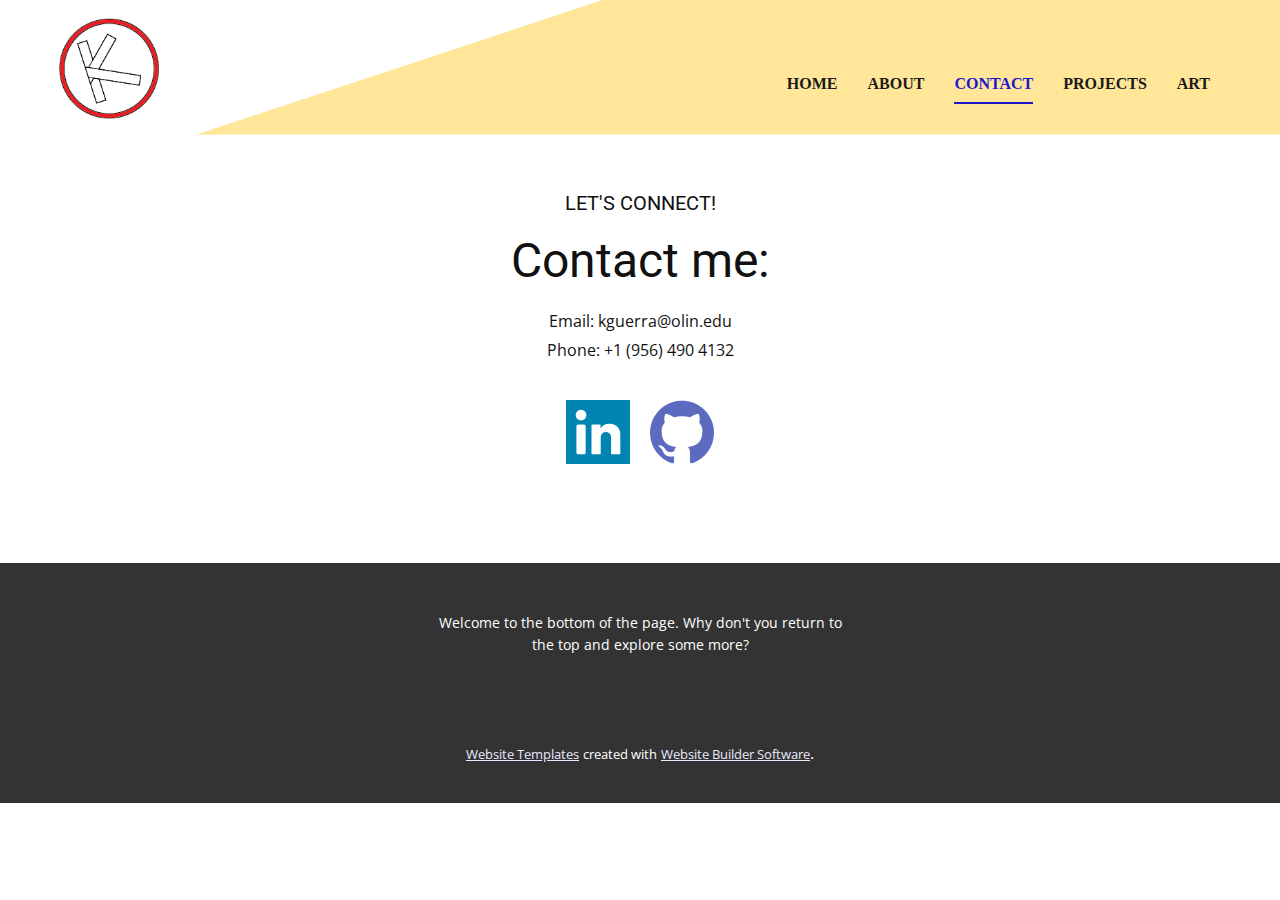
<file: Contact.html>
<!DOCTYPE html>
<html style="font-size: 16px;">
  <head>
    <meta name="viewport" content="width=device-width, initial-scale=1.0">
    <meta charset="utf-8">
    <meta name="keywords" content="Contact me:">
    <meta name="description" content="">
    <meta name="page_type" content="np-template-header-footer-from-plugin">
    <title>Contact</title>
    <link rel="stylesheet" href="nicepage.css" media="screen">
<link rel="stylesheet" href="Contact.css" media="screen">
    <script class="u-script" type="text/javascript" src="jquery.js" defer=""></script>
    <script class="u-script" type="text/javascript" src="nicepage.js" defer=""></script>
    <meta name="generator" content="Nicepage 4.2.5, nicepage.com">
    <link id="u-theme-google-font" rel="stylesheet" href="https://fonts.googleapis.com/css?family=Roboto:100,100i,300,300i,400,400i,500,500i,700,700i,900,900i|Open+Sans:300,300i,400,400i,600,600i,700,700i,800,800i">
    
    
    <script type="application/ld+json">{
		"@context": "http://schema.org",
		"@type": "Organization",
		"name": "",
		"logo": "images/LOGO1.png"
}</script>
    <meta name="theme-color" content="#1d18ce">
    <meta property="og:title" content="Contact">
    <meta property="og:type" content="website">
  </head>
  <body class="u-body"><header class="u-clearfix u-header u-header" id="sec-39a1"><div class="u-expanded-height u-flip-horizontal u-shape u-shape-svg u-text-palette-3-light-2 u-shape-1">
        <svg class="u-svg-link" preserveAspectRatio="none" viewBox="0 0 160 100" style=""><use xmlns:xlink="http://www.w3.org/1999/xlink" xlink:href="#svg-b76f"></use></svg>
        <svg class="u-svg-content" viewBox="0 0 160 100" x="0px" y="0px" id="svg-b76f"><path d="M100,0l60,100H0V0H100z"></path></svg>
      </div><a href="https://nicepage.com" class="u-image u-logo u-image-1" data-image-width="149" data-image-height="150">
        <img src="images/LOGO1.png" class="u-logo-image u-logo-image-1">
      </a><nav class="u-menu u-menu-dropdown u-offcanvas u-menu-1">
        <div class="menu-collapse u-custom-font u-font-georgia" style="font-size: 1rem; letter-spacing: 0px; text-transform: uppercase; font-weight: 700;">
          <a class="u-button-style u-custom-active-border-color u-custom-border u-custom-border-color u-custom-borders u-custom-hover-border-color u-custom-left-right-menu-spacing u-custom-padding-bottom u-custom-text-color u-custom-text-hover-color u-custom-top-bottom-menu-spacing u-nav-link u-text-active-palette-1-base u-text-hover-palette-2-base" href="#">
            <svg viewBox="0 0 24 24"><use xmlns:xlink="http://www.w3.org/1999/xlink" xlink:href="#menu-hamburger"></use></svg>
            <svg version="1.1" xmlns="http://www.w3.org/2000/svg" xmlns:xlink="http://www.w3.org/1999/xlink"><defs><symbol id="menu-hamburger" viewBox="0 0 16 16" style="width: 16px; height: 16px;"><rect y="1" width="16" height="2"></rect><rect y="7" width="16" height="2"></rect><rect y="13" width="16" height="2"></rect>
</symbol>
</defs></svg>
          </a>
        </div>
        <div class="u-custom-menu u-nav-container">
          <ul class="u-custom-font u-font-georgia u-nav u-spacing-30 u-unstyled u-nav-1"><li class="u-nav-item"><a class="u-border-2 u-border-active-palette-1-base u-border-hover-palette-1-base u-border-no-left u-border-no-right u-border-no-top u-button-style u-nav-link u-text-active-palette-1-base u-text-grey-90 u-text-hover-grey-90" href="Home.html" style="padding: 10px 0px;">Home</a>
</li><li class="u-nav-item"><a class="u-border-2 u-border-active-palette-1-base u-border-hover-palette-1-base u-border-no-left u-border-no-right u-border-no-top u-button-style u-nav-link u-text-active-palette-1-base u-text-grey-90 u-text-hover-grey-90" href="About.html" style="padding: 10px 0px;">About</a>
</li><li class="u-nav-item"><a class="u-border-2 u-border-active-palette-1-base u-border-hover-palette-1-base u-border-no-left u-border-no-right u-border-no-top u-button-style u-nav-link u-text-active-palette-1-base u-text-grey-90 u-text-hover-grey-90" href="Contact.html" style="padding: 10px 0px;">Contact</a>
</li><li class="u-nav-item"><a class="u-border-2 u-border-active-palette-1-base u-border-hover-palette-1-base u-border-no-left u-border-no-right u-border-no-top u-button-style u-nav-link u-text-active-palette-1-base u-text-grey-90 u-text-hover-grey-90" href="Projects.html" style="padding: 10px 0px;">Projects</a>
</li><li class="u-nav-item"><a class="u-border-2 u-border-active-palette-1-base u-border-hover-palette-1-base u-border-no-left u-border-no-right u-border-no-top u-button-style u-nav-link u-text-active-palette-1-base u-text-grey-90 u-text-hover-grey-90" style="padding: 10px 0px;">Art</a>
</li></ul>
        </div>
        <div class="u-custom-menu u-nav-container-collapse">
          <div class="u-black u-container-style u-inner-container-layout u-opacity u-opacity-95 u-sidenav">
            <div class="u-inner-container-layout u-sidenav-overflow">
              <div class="u-menu-close"></div>
              <ul class="u-align-center u-nav u-popupmenu-items u-unstyled u-nav-2"><li class="u-nav-item"><a class="u-button-style u-nav-link" href="Home.html" style="padding: 10px 0px;">Home</a>
</li><li class="u-nav-item"><a class="u-button-style u-nav-link" href="About.html" style="padding: 10px 0px;">About</a>
</li><li class="u-nav-item"><a class="u-button-style u-nav-link" href="Contact.html" style="padding: 10px 0px;">Contact</a>
</li><li class="u-nav-item"><a class="u-button-style u-nav-link" href="Projects.html" style="padding: 10px 0px;">Projects</a>
</li><li class="u-nav-item"><a class="u-button-style u-nav-link" style="padding: 10px 0px;">Art</a>
</li></ul>
            </div>
          </div>
          <div class="u-black u-menu-overlay u-opacity u-opacity-70"></div>
        </div>
      </nav></header>
    <section class="u-align-center u-clearfix u-section-1" id="sec-87af">
      <div class="u-clearfix u-sheet u-sheet-1">
        <h5 class="u-text u-text-default u-text-1">Let's connect!</h5>
        <h1 class="u-text u-text-default u-text-2">Contact me:</h1>
        <p class="u-text u-text-3">Email: kguerra@olin.edu<br>Phone: +1 (956) 490 4132
        </p><span class="u-file-icon u-icon u-icon-1" data-href="https://www.linkedin.com/in/kristtiya-guerra/" data-target="_blank"><img src="images/124011.png" alt=""></span><span class="u-file-icon u-icon u-icon-2" data-href="https://github.com/Kristtiya"><img src="images/733553.png" alt=""></span>
      </div>
    </section>
    
    
    <footer class="u-align-center u-clearfix u-footer u-grey-80 u-footer" id="sec-ac0f"><div class="u-clearfix u-sheet u-sheet-1">
        <p class="u-small-text u-text u-text-variant u-text-1">Welcome to the bottom of the page. Why don't you return to the top and explore some more?</p>
      </div></footer>
    <section class="u-backlink u-clearfix u-grey-80">
      <a class="u-link" href="https://nicepage.com/website-templates" target="_blank">
        <span>Website Templates</span>
      </a>
      <p class="u-text">
        <span>created with</span>
      </p>
      <a class="u-link" href="" target="_blank">
        <span>Website Builder Software</span>
      </a>. 
    </section>
  </body>
</html>
</file>
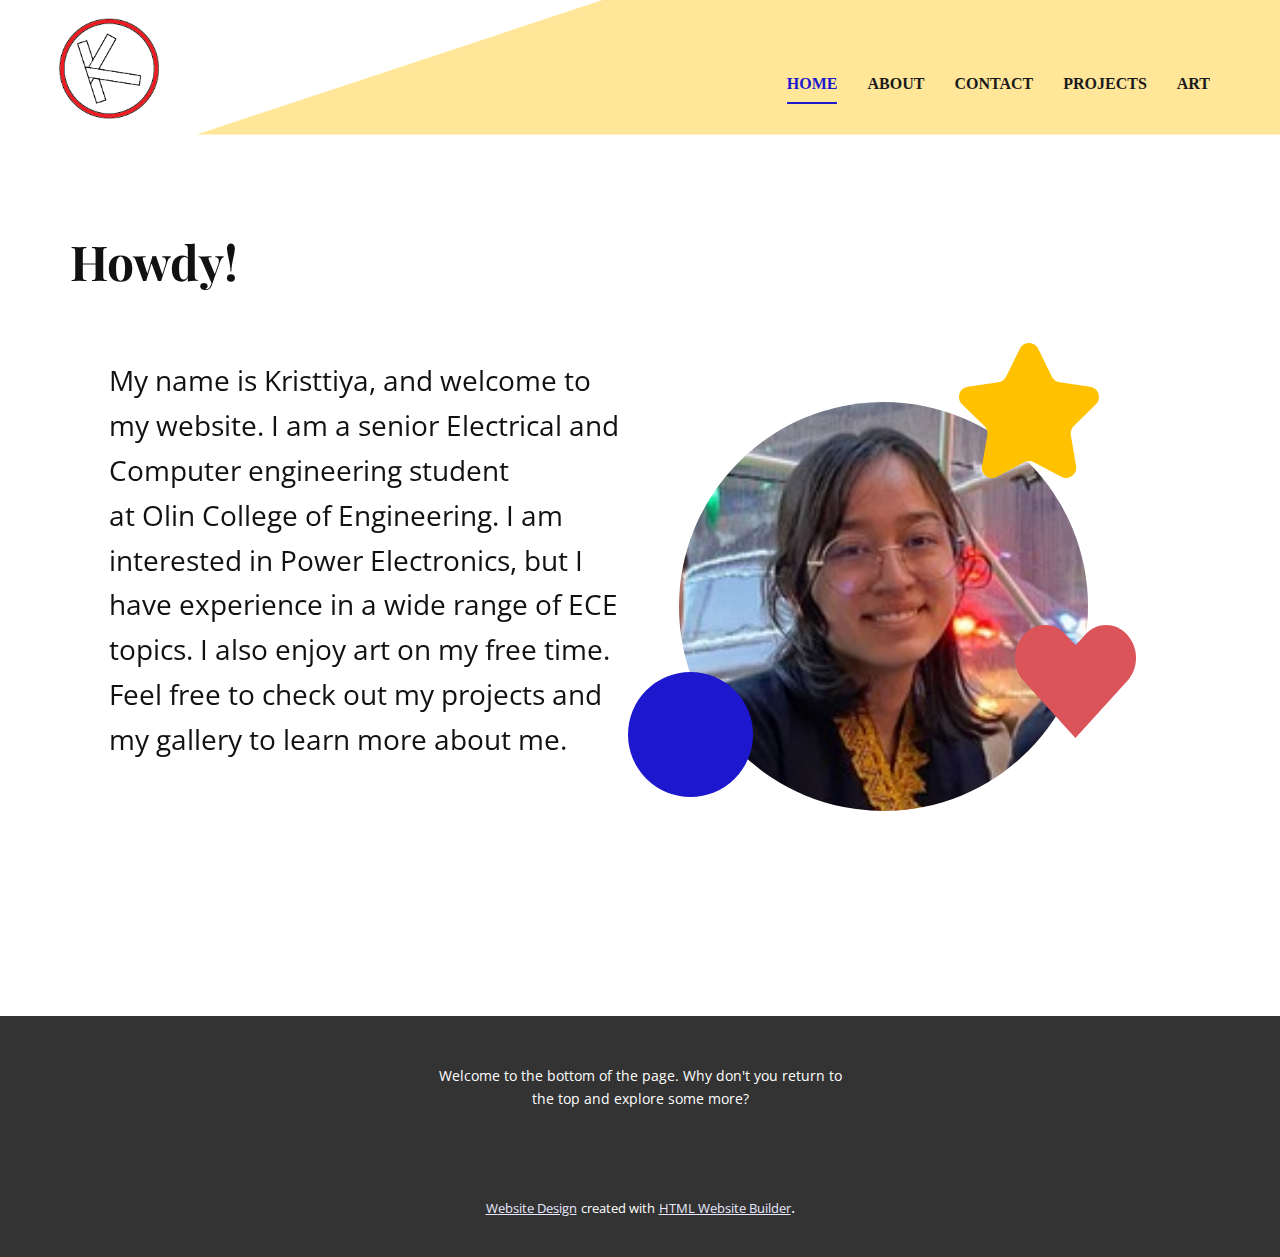
<file: Home.html>
<!DOCTYPE html>
<html style="font-size: 16px;">
  <head>
    <meta name="viewport" content="width=device-width, initial-scale=1.0">
    <meta charset="utf-8">
    <meta name="keywords" content="design, ​meet our solutions for you, 01, 02, ​our 20 years working experience design, download it now, ​we help and solve your business problem, ​​sales process design and methodology">
    <meta name="description" content="">
    <meta name="page_type" content="np-template-header-footer-from-plugin">
    <title>Home</title>
    <link rel="stylesheet" href="nicepage.css" media="screen">
<link rel="stylesheet" href="Home.css" media="screen">
    <script class="u-script" type="text/javascript" src="jquery.js" defer=""></script>
    <script class="u-script" type="text/javascript" src="nicepage.js" defer=""></script>
    <meta name="generator" content="Nicepage 4.2.5, nicepage.com">
    <link id="u-theme-google-font" rel="stylesheet" href="https://fonts.googleapis.com/css?family=Roboto:100,100i,300,300i,400,400i,500,500i,700,700i,900,900i|Open+Sans:300,300i,400,400i,600,600i,700,700i,800,800i">
    <link id="u-page-google-font" rel="stylesheet" href="https://fonts.googleapis.com/css?family=Playfair+Display:400,400i,500,500i,600,600i,700,700i,800,800i,900,900i">
    
    
    <script type="application/ld+json">{
		"@context": "http://schema.org",
		"@type": "Organization",
		"name": "",
		"logo": "images/LOGO1.png"
}</script>
    <meta name="theme-color" content="#1d18ce">
    <meta property="og:title" content="Home">
    <meta property="og:type" content="website">
  </head>
  <body class="u-body"><header class="u-clearfix u-header u-header" id="sec-39a1"><div class="u-expanded-height u-flip-horizontal u-shape u-shape-svg u-text-palette-3-light-2 u-shape-1">
        <svg class="u-svg-link" preserveAspectRatio="none" viewBox="0 0 160 100" style=""><use xmlns:xlink="http://www.w3.org/1999/xlink" xlink:href="#svg-b76f"></use></svg>
        <svg class="u-svg-content" viewBox="0 0 160 100" x="0px" y="0px" id="svg-b76f"><path d="M100,0l60,100H0V0H100z"></path></svg>
      </div><a href="https://nicepage.com" class="u-image u-logo u-image-1" data-image-width="149" data-image-height="150">
        <img src="images/LOGO1.png" class="u-logo-image u-logo-image-1">
      </a><nav class="u-menu u-menu-dropdown u-offcanvas u-menu-1">
        <div class="menu-collapse u-custom-font u-font-georgia" style="font-size: 1rem; letter-spacing: 0px; text-transform: uppercase; font-weight: 700;">
          <a class="u-button-style u-custom-active-border-color u-custom-border u-custom-border-color u-custom-borders u-custom-hover-border-color u-custom-left-right-menu-spacing u-custom-padding-bottom u-custom-text-color u-custom-text-hover-color u-custom-top-bottom-menu-spacing u-nav-link u-text-active-palette-1-base u-text-hover-palette-2-base" href="#">
            <svg viewBox="0 0 24 24"><use xmlns:xlink="http://www.w3.org/1999/xlink" xlink:href="#menu-hamburger"></use></svg>
            <svg version="1.1" xmlns="http://www.w3.org/2000/svg" xmlns:xlink="http://www.w3.org/1999/xlink"><defs><symbol id="menu-hamburger" viewBox="0 0 16 16" style="width: 16px; height: 16px;"><rect y="1" width="16" height="2"></rect><rect y="7" width="16" height="2"></rect><rect y="13" width="16" height="2"></rect>
</symbol>
</defs></svg>
          </a>
        </div>
        <div class="u-custom-menu u-nav-container">
          <ul class="u-custom-font u-font-georgia u-nav u-spacing-30 u-unstyled u-nav-1"><li class="u-nav-item"><a class="u-border-2 u-border-active-palette-1-base u-border-hover-palette-1-base u-border-no-left u-border-no-right u-border-no-top u-button-style u-nav-link u-text-active-palette-1-base u-text-grey-90 u-text-hover-grey-90" href="Home.html" style="padding: 10px 0px;">Home</a>
</li><li class="u-nav-item"><a class="u-border-2 u-border-active-palette-1-base u-border-hover-palette-1-base u-border-no-left u-border-no-right u-border-no-top u-button-style u-nav-link u-text-active-palette-1-base u-text-grey-90 u-text-hover-grey-90" href="About.html" style="padding: 10px 0px;">About</a>
</li><li class="u-nav-item"><a class="u-border-2 u-border-active-palette-1-base u-border-hover-palette-1-base u-border-no-left u-border-no-right u-border-no-top u-button-style u-nav-link u-text-active-palette-1-base u-text-grey-90 u-text-hover-grey-90" href="Contact.html" style="padding: 10px 0px;">Contact</a>
</li><li class="u-nav-item"><a class="u-border-2 u-border-active-palette-1-base u-border-hover-palette-1-base u-border-no-left u-border-no-right u-border-no-top u-button-style u-nav-link u-text-active-palette-1-base u-text-grey-90 u-text-hover-grey-90" href="Projects.html" style="padding: 10px 0px;">Projects</a>
</li><li class="u-nav-item"><a class="u-border-2 u-border-active-palette-1-base u-border-hover-palette-1-base u-border-no-left u-border-no-right u-border-no-top u-button-style u-nav-link u-text-active-palette-1-base u-text-grey-90 u-text-hover-grey-90" style="padding: 10px 0px;">Art</a>
</li></ul>
        </div>
        <div class="u-custom-menu u-nav-container-collapse">
          <div class="u-black u-container-style u-inner-container-layout u-opacity u-opacity-95 u-sidenav">
            <div class="u-inner-container-layout u-sidenav-overflow">
              <div class="u-menu-close"></div>
              <ul class="u-align-center u-nav u-popupmenu-items u-unstyled u-nav-2"><li class="u-nav-item"><a class="u-button-style u-nav-link" href="Home.html" style="padding: 10px 0px;">Home</a>
</li><li class="u-nav-item"><a class="u-button-style u-nav-link" href="About.html" style="padding: 10px 0px;">About</a>
</li><li class="u-nav-item"><a class="u-button-style u-nav-link" href="Contact.html" style="padding: 10px 0px;">Contact</a>
</li><li class="u-nav-item"><a class="u-button-style u-nav-link" href="Projects.html" style="padding: 10px 0px;">Projects</a>
</li><li class="u-nav-item"><a class="u-button-style u-nav-link" style="padding: 10px 0px;">Art</a>
</li></ul>
            </div>
          </div>
          <div class="u-black u-menu-overlay u-opacity u-opacity-70"></div>
        </div>
      </nav></header>
    <section class="u-clearfix u-section-1" id="carousel_4002">
      <div class="u-clearfix u-sheet u-sheet-1">
        <h1 class="u-align-center u-custom-font u-font-playfair-display u-text u-text-default u-text-1" data-animation-name="slideIn" data-animation-duration="2000" data-animation-direction="Left">Howdy!</h1>
        <div class="u-clearfix u-expanded-width-xs u-layout-wrap u-layout-wrap-1">
          <div class="u-layout">
            <div class="u-layout-row">
              <div class="u-align-left u-container-style u-layout-cell u-size-32-md u-size-32-sm u-size-32-xs u-size-37-lg u-size-37-xl u-layout-cell-1">
                <div class="u-container-layout u-container-layout-1">
                  <p class="u-text u-text-2">My name is Kristtiya, and welcome to my website. I am a senior Electrical and Computer engineering student<br>at Olin College of Engineering. I am​ interested in Power Electronics, but I have experience in a wide range of ECE topics. I also enjoy art on my free time. Feel free to check out my projects and my gallery to learn more about me. 
                  </p>
                  <div class="u-image u-image-circle u-preserve-proportions u-image-1" alt="" data-image-width="182" data-image-height="182"></div>
                  <div class="u-palette-1-base u-shape u-shape-circle u-shape-1"></div>
                </div>
              </div>
              <div class="u-align-left u-container-style u-layout-cell u-size-23-lg u-size-23-xl u-size-28-md u-size-28-sm u-size-28-xs u-layout-cell-2">
                <div class="u-container-layout u-container-layout-2">
                  <div class="u-shape u-shape-svg u-text-palette-3-base u-shape-2">
                    <svg class="u-svg-link" preserveAspectRatio="none" viewBox="0 0 160 154" style=""><use xmlns:xlink="http://www.w3.org/1999/xlink" xlink:href="#svg-d36b"></use></svg>
                    <svg class="u-svg-content" viewBox="0 0 160 154" x="0px" y="0px" id="svg-d36b"><path d="M90.5,6.5l15.7,31.9c1.7,3.5,5,5.9,8.8,6.4l35,5.2c9.6,1.4,13.4,13.2,6.5,20l-25.3,24.8c-2.8,2.7-4,6.6-3.4,10.4l6,35
	c1.6,9.6-8.4,16.9-16.9,12.4L85.5,136c-3.4-1.8-7.5-1.8-10.9,0l-31.4,16.6c-8.6,4.5-18.6-2.8-16.9-12.4l6-35
	c0.7-3.8-0.6-7.7-3.4-10.4L3.5,70c-6.9-6.8-3.1-18.6,6.5-20l35-5.1c3.8-0.6,7.1-3,8.8-6.4L69.5,6.6C73.8-2.2,86.2-2.2,90.5,6.5z"></path></svg>
                  </div>
                  <div class="u-shape u-shape-svg u-text-palette-2-base u-shape-3">
                    <svg class="u-svg-link" preserveAspectRatio="none" viewBox="0 0 160 150" style=""><use xmlns:xlink="http://www.w3.org/1999/xlink" xlink:href="#svg-3bb4"></use></svg>
                    <svg class="u-svg-content" viewBox="0 0 160 150" x="0px" y="0px" id="svg-3bb4"><path d="M148.4,12.9c-15.4-17.1-40.3-17.1-55.7,0L80.1,26.8L67.5,12.9C52-4.3,27.2-4.3,11.7,12.9C-3.9,30-3.9,57.3,11.5,74.4
	L79.9,150l68.5-75.5C163.9,57.4,163.9,30,148.4,12.9L148.4,12.9z"></path></svg>
                  </div>
                </div>
              </div>
            </div>
          </div>
        </div>
      </div>
    </section>
    
    
    <footer class="u-align-center u-clearfix u-footer u-grey-80 u-footer" id="sec-ac0f"><div class="u-clearfix u-sheet u-sheet-1">
        <p class="u-small-text u-text u-text-variant u-text-1">Welcome to the bottom of the page. Why don't you return to the top and explore some more?</p>
      </div></footer>
    <section class="u-backlink u-clearfix u-grey-80">
      <a class="u-link" href="https://nicepage.com/website-design" target="_blank">
        <span>Website Design</span>
      </a>
      <p class="u-text">
        <span>created with</span>
      </p>
      <a class="u-link" href="https://nicepage.com/html-website-builder" target="_blank">
        <span>HTML Website Builder</span>
      </a>. 
    </section>
  </body>
</html>
</file>
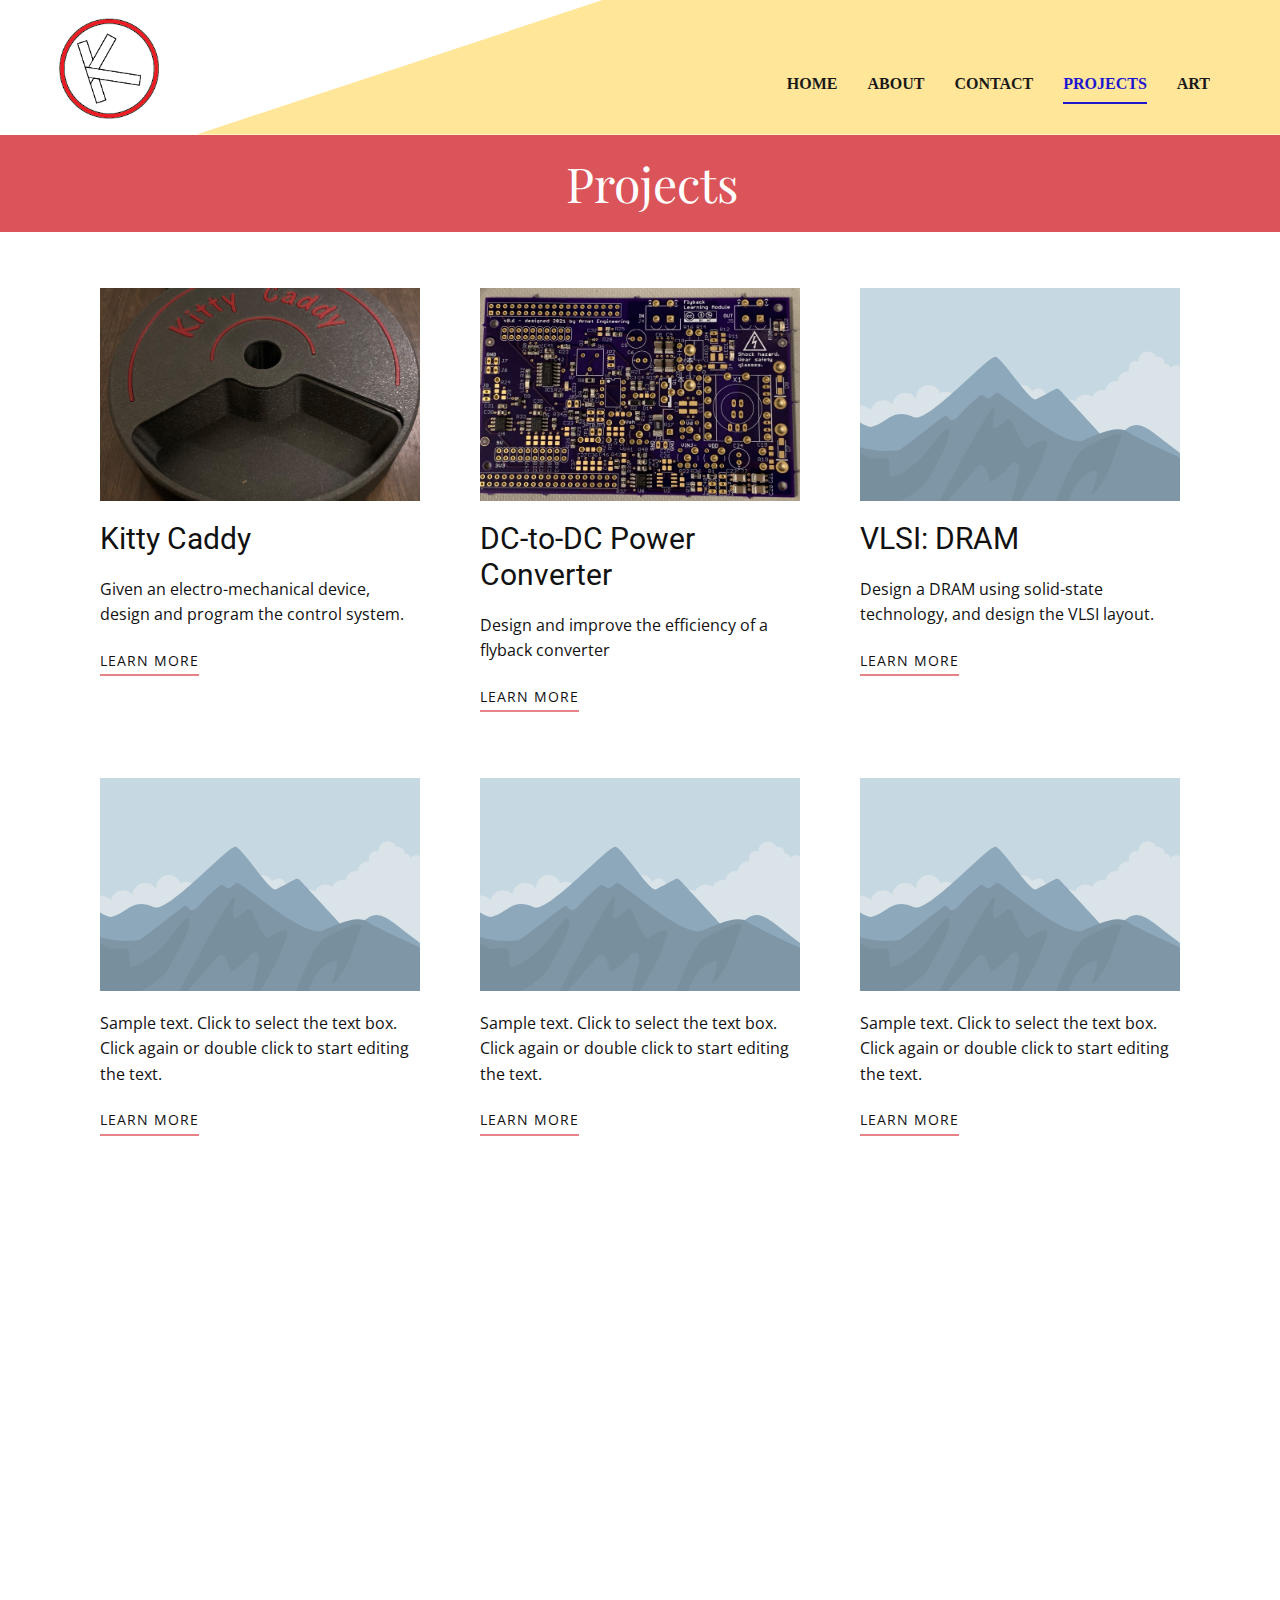
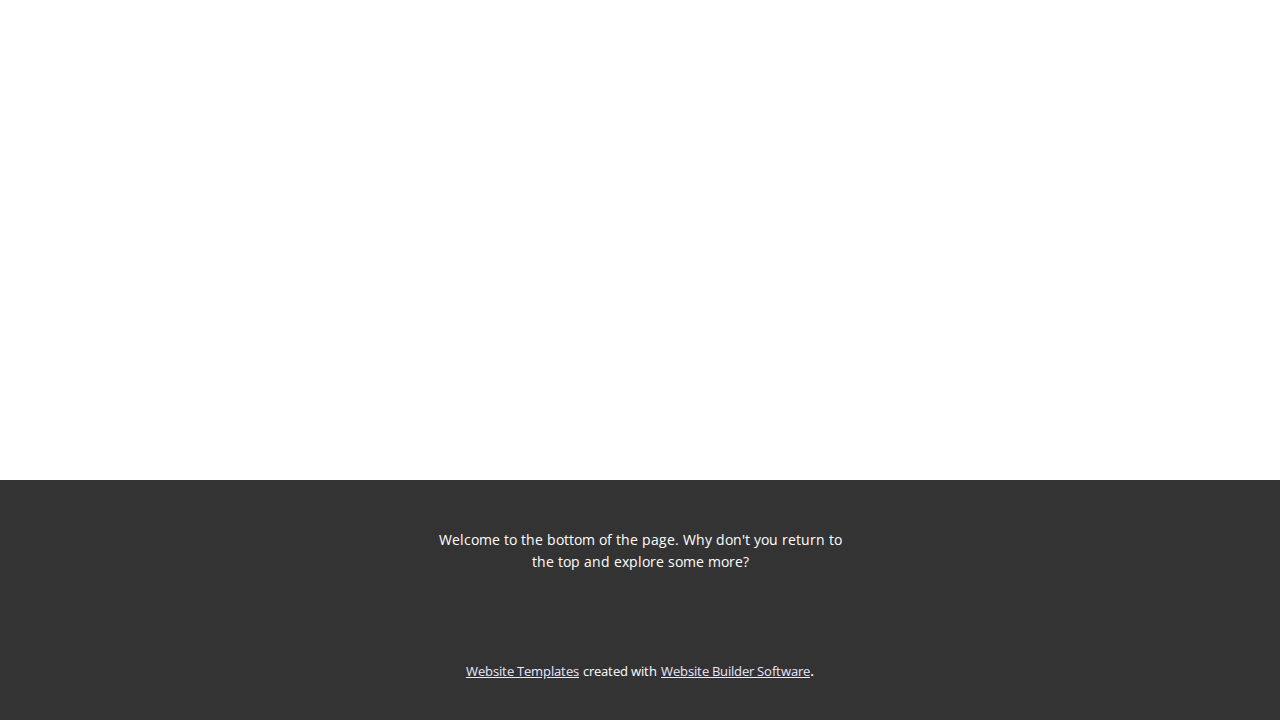
<file: Projects.html>
<!DOCTYPE html>
<html style="font-size: 16px;">
  <head>
    <meta name="viewport" content="width=device-width, initial-scale=1.0">
    <meta charset="utf-8">
    <meta name="keywords" content="Projects, Cat Feeder Project">
    <meta name="description" content="">
    <meta name="page_type" content="np-template-header-footer-from-plugin">
    <title>Projects</title>
    <link rel="stylesheet" href="nicepage.css" media="screen">
<link rel="stylesheet" href="Projects.css" media="screen">
    <script class="u-script" type="text/javascript" src="jquery.js" defer=""></script>
    <script class="u-script" type="text/javascript" src="nicepage.js" defer=""></script>
    <meta name="generator" content="Nicepage 4.2.5, nicepage.com">
    <link id="u-theme-google-font" rel="stylesheet" href="https://fonts.googleapis.com/css?family=Roboto:100,100i,300,300i,400,400i,500,500i,700,700i,900,900i|Open+Sans:300,300i,400,400i,600,600i,700,700i,800,800i">
    <link id="u-page-google-font" rel="stylesheet" href="https://fonts.googleapis.com/css?family=Playfair+Display:400,400i,500,500i,600,600i,700,700i,800,800i,900,900i">
    
    
    
    <script type="application/ld+json">{
		"@context": "http://schema.org",
		"@type": "Organization",
		"name": "",
		"logo": "images/LOGO1.png"
}</script>
    <meta name="theme-color" content="#1d18ce">
    <meta property="og:title" content="Projects">
    <meta property="og:type" content="website">
  </head>
  <body class="u-body"><header class="u-clearfix u-header u-header" id="sec-39a1"><div class="u-expanded-height u-flip-horizontal u-shape u-shape-svg u-text-palette-3-light-2 u-shape-1">
        <svg class="u-svg-link" preserveAspectRatio="none" viewBox="0 0 160 100" style=""><use xmlns:xlink="http://www.w3.org/1999/xlink" xlink:href="#svg-b76f"></use></svg>
        <svg class="u-svg-content" viewBox="0 0 160 100" x="0px" y="0px" id="svg-b76f"><path d="M100,0l60,100H0V0H100z"></path></svg>
      </div><a href="https://nicepage.com" class="u-image u-logo u-image-1" data-image-width="149" data-image-height="150">
        <img src="images/LOGO1.png" class="u-logo-image u-logo-image-1">
      </a><nav class="u-menu u-menu-dropdown u-offcanvas u-menu-1">
        <div class="menu-collapse u-custom-font u-font-georgia" style="font-size: 1rem; letter-spacing: 0px; text-transform: uppercase; font-weight: 700;">
          <a class="u-button-style u-custom-active-border-color u-custom-border u-custom-border-color u-custom-borders u-custom-hover-border-color u-custom-left-right-menu-spacing u-custom-padding-bottom u-custom-text-color u-custom-text-hover-color u-custom-top-bottom-menu-spacing u-nav-link u-text-active-palette-1-base u-text-hover-palette-2-base" href="#">
            <svg viewBox="0 0 24 24"><use xmlns:xlink="http://www.w3.org/1999/xlink" xlink:href="#menu-hamburger"></use></svg>
            <svg version="1.1" xmlns="http://www.w3.org/2000/svg" xmlns:xlink="http://www.w3.org/1999/xlink"><defs><symbol id="menu-hamburger" viewBox="0 0 16 16" style="width: 16px; height: 16px;"><rect y="1" width="16" height="2"></rect><rect y="7" width="16" height="2"></rect><rect y="13" width="16" height="2"></rect>
</symbol>
</defs></svg>
          </a>
        </div>
        <div class="u-custom-menu u-nav-container">
          <ul class="u-custom-font u-font-georgia u-nav u-spacing-30 u-unstyled u-nav-1"><li class="u-nav-item"><a class="u-border-2 u-border-active-palette-1-base u-border-hover-palette-1-base u-border-no-left u-border-no-right u-border-no-top u-button-style u-nav-link u-text-active-palette-1-base u-text-grey-90 u-text-hover-grey-90" href="Home.html" style="padding: 10px 0px;">Home</a>
</li><li class="u-nav-item"><a class="u-border-2 u-border-active-palette-1-base u-border-hover-palette-1-base u-border-no-left u-border-no-right u-border-no-top u-button-style u-nav-link u-text-active-palette-1-base u-text-grey-90 u-text-hover-grey-90" href="About.html" style="padding: 10px 0px;">About</a>
</li><li class="u-nav-item"><a class="u-border-2 u-border-active-palette-1-base u-border-hover-palette-1-base u-border-no-left u-border-no-right u-border-no-top u-button-style u-nav-link u-text-active-palette-1-base u-text-grey-90 u-text-hover-grey-90" href="Contact.html" style="padding: 10px 0px;">Contact</a>
</li><li class="u-nav-item"><a class="u-border-2 u-border-active-palette-1-base u-border-hover-palette-1-base u-border-no-left u-border-no-right u-border-no-top u-button-style u-nav-link u-text-active-palette-1-base u-text-grey-90 u-text-hover-grey-90" href="Projects.html" style="padding: 10px 0px;">Projects</a>
</li><li class="u-nav-item"><a class="u-border-2 u-border-active-palette-1-base u-border-hover-palette-1-base u-border-no-left u-border-no-right u-border-no-top u-button-style u-nav-link u-text-active-palette-1-base u-text-grey-90 u-text-hover-grey-90" style="padding: 10px 0px;">Art</a>
</li></ul>
        </div>
        <div class="u-custom-menu u-nav-container-collapse">
          <div class="u-black u-container-style u-inner-container-layout u-opacity u-opacity-95 u-sidenav">
            <div class="u-inner-container-layout u-sidenav-overflow">
              <div class="u-menu-close"></div>
              <ul class="u-align-center u-nav u-popupmenu-items u-unstyled u-nav-2"><li class="u-nav-item"><a class="u-button-style u-nav-link" href="Home.html" style="padding: 10px 0px;">Home</a>
</li><li class="u-nav-item"><a class="u-button-style u-nav-link" href="About.html" style="padding: 10px 0px;">About</a>
</li><li class="u-nav-item"><a class="u-button-style u-nav-link" href="Contact.html" style="padding: 10px 0px;">Contact</a>
</li><li class="u-nav-item"><a class="u-button-style u-nav-link" href="Projects.html" style="padding: 10px 0px;">Projects</a>
</li><li class="u-nav-item"><a class="u-button-style u-nav-link" style="padding: 10px 0px;">Art</a>
</li></ul>
            </div>
          </div>
          <div class="u-black u-menu-overlay u-opacity u-opacity-70"></div>
        </div>
      </nav></header>
    <section class="u-clearfix u-section-1" id="sec-9c41">
      <div class="u-container-style u-expanded-width u-group u-palette-2-base u-shape-rectangle u-group-1">
        <div class="u-container-layout u-valign-middle u-container-layout-1">
          <h2 class="u-custom-font u-font-playfair-display u-text u-text-default u-text-1">Projects</h2>
        </div>
      </div>
      <div class="u-list u-list-1">
        <div class="u-repeater u-repeater-1">
          <div class="u-container-style u-list-item u-repeater-item">
            <div class="u-container-layout u-similar-container u-valign-top u-container-layout-2">
              <img alt="" class="u-expanded-width u-image u-image-default u-image-1" data-image-width="1288" data-image-height="1600" src="images/IMG_3652-Copy.jpg">
              <h3 class="u-text u-text-default u-text-2">Kitty Caddy</h3>
              <p class="u-text u-text-3">Given an electro-mechanical device, design and program the control system.</p>
              <a href="CatFeeder.html" data-page-id="29813355" class="u-active-none u-border-2 u-border-hover-palette-2-base u-border-palette-2-light-1 u-btn u-button-style u-hover-none u-none u-text-body-color u-btn-1">learn more</a>
            </div>
          </div>
          <div class="u-container-style u-list-item u-repeater-item">
            <div class="u-container-layout u-similar-container u-valign-top u-container-layout-3">
              <img alt="" class="u-expanded-width u-image u-image-default u-image-2" data-image-width="4032" data-image-height="3024" src="images/FrontALl.jpg">
              <h3 class="u-text u-text-default u-text-4">DC-to-DC Power Converter</h3>
              <p class="u-text u-text-5">Design and improve the efficiency of a flyback converter</p>
              <a href="" class="u-active-none u-border-2 u-border-hover-palette-2-base u-border-palette-2-light-1 u-btn u-button-style u-hover-none u-none u-text-body-color u-btn-2">learn more</a>
            </div>
          </div>
          <div class="u-container-style u-list-item u-repeater-item">
            <div class="u-container-layout u-similar-container u-valign-top u-container-layout-4">
              <img alt="" class="u-expanded-width u-image u-image-default u-image-3" data-image-width="2000" data-image-height="1333" src="images/1.svg">
              <h3 class="u-text u-text-default u-text-6">VLSI: DRAM</h3>
              <p class="u-text u-text-7">Design a DRAM using solid-state technology, and design the VLSI layout.</p>
              <a href="" class="u-active-none u-border-2 u-border-hover-palette-2-base u-border-palette-2-light-1 u-btn u-button-style u-hover-none u-none u-text-body-color u-btn-3">learn more</a>
            </div>
          </div>
        </div>
      </div>
      <div class="u-list u-list-2">
        <div class="u-repeater u-repeater-2">
          <div class="u-container-style u-list-item u-repeater-item">
            <div class="u-container-layout u-similar-container u-container-layout-5">
              <img alt="" class="u-expanded-width u-image u-image-default u-image-4" data-image-width="2000" data-image-height="1333" src="images/1.svg">
              <p class="u-text u-text-8">Sample text. Click to select the text box. Click again or double click to start editing the text.</p>
              <a href="" class="u-active-none u-border-2 u-border-hover-palette-2-base u-border-palette-2-light-1 u-btn u-button-style u-hover-none u-none u-text-body-color u-btn-4">learn more</a>
            </div>
          </div>
          <div class="u-container-style u-list-item u-repeater-item">
            <div class="u-container-layout u-similar-container u-container-layout-6">
              <img alt="" class="u-expanded-width u-image u-image-default u-image-5" data-image-width="2000" data-image-height="1333" src="images/1.svg">
              <p class="u-text u-text-9">Sample text. Click to select the text box. Click again or double click to start editing the text.</p>
              <a href="" class="u-active-none u-border-2 u-border-hover-palette-2-base u-border-palette-2-light-1 u-btn u-button-style u-hover-none u-none u-text-body-color u-btn-5">learn more</a>
            </div>
          </div>
          <div class="u-container-style u-list-item u-repeater-item">
            <div class="u-container-layout u-similar-container u-container-layout-7">
              <img alt="" class="u-expanded-width u-image u-image-default u-image-6" data-image-width="2000" data-image-height="1333" src="images/1.svg">
              <p class="u-text u-text-10">Sample text. Click to select the text box. Click again or double click to start editing the text.</p>
              <a href="" class="u-active-none u-border-2 u-border-hover-palette-2-base u-border-palette-2-light-1 u-btn u-button-style u-hover-none u-none u-text-body-color u-btn-6">learn more</a>
            </div>
          </div>
        </div>
      </div>
    </section>
    <section class="u-clearfix u-section-2" id="sec-0b0c">
      <div class="u-clearfix u-sheet u-valign-middle u-sheet-1"></div>
    </section>
    
    
    <footer class="u-align-center u-clearfix u-footer u-grey-80 u-footer" id="sec-ac0f"><div class="u-clearfix u-sheet u-sheet-1">
        <p class="u-small-text u-text u-text-variant u-text-1">Welcome to the bottom of the page. Why don't you return to the top and explore some more?</p>
      </div></footer>
    <section class="u-backlink u-clearfix u-grey-80">
      <a class="u-link" href="https://nicepage.com/website-templates" target="_blank">
        <span>Website Templates</span>
      </a>
      <p class="u-text">
        <span>created with</span>
      </p>
      <a class="u-link" href="" target="_blank">
        <span>Website Builder Software</span>
      </a>. 
    </section>
  </body>
</html>
</file>
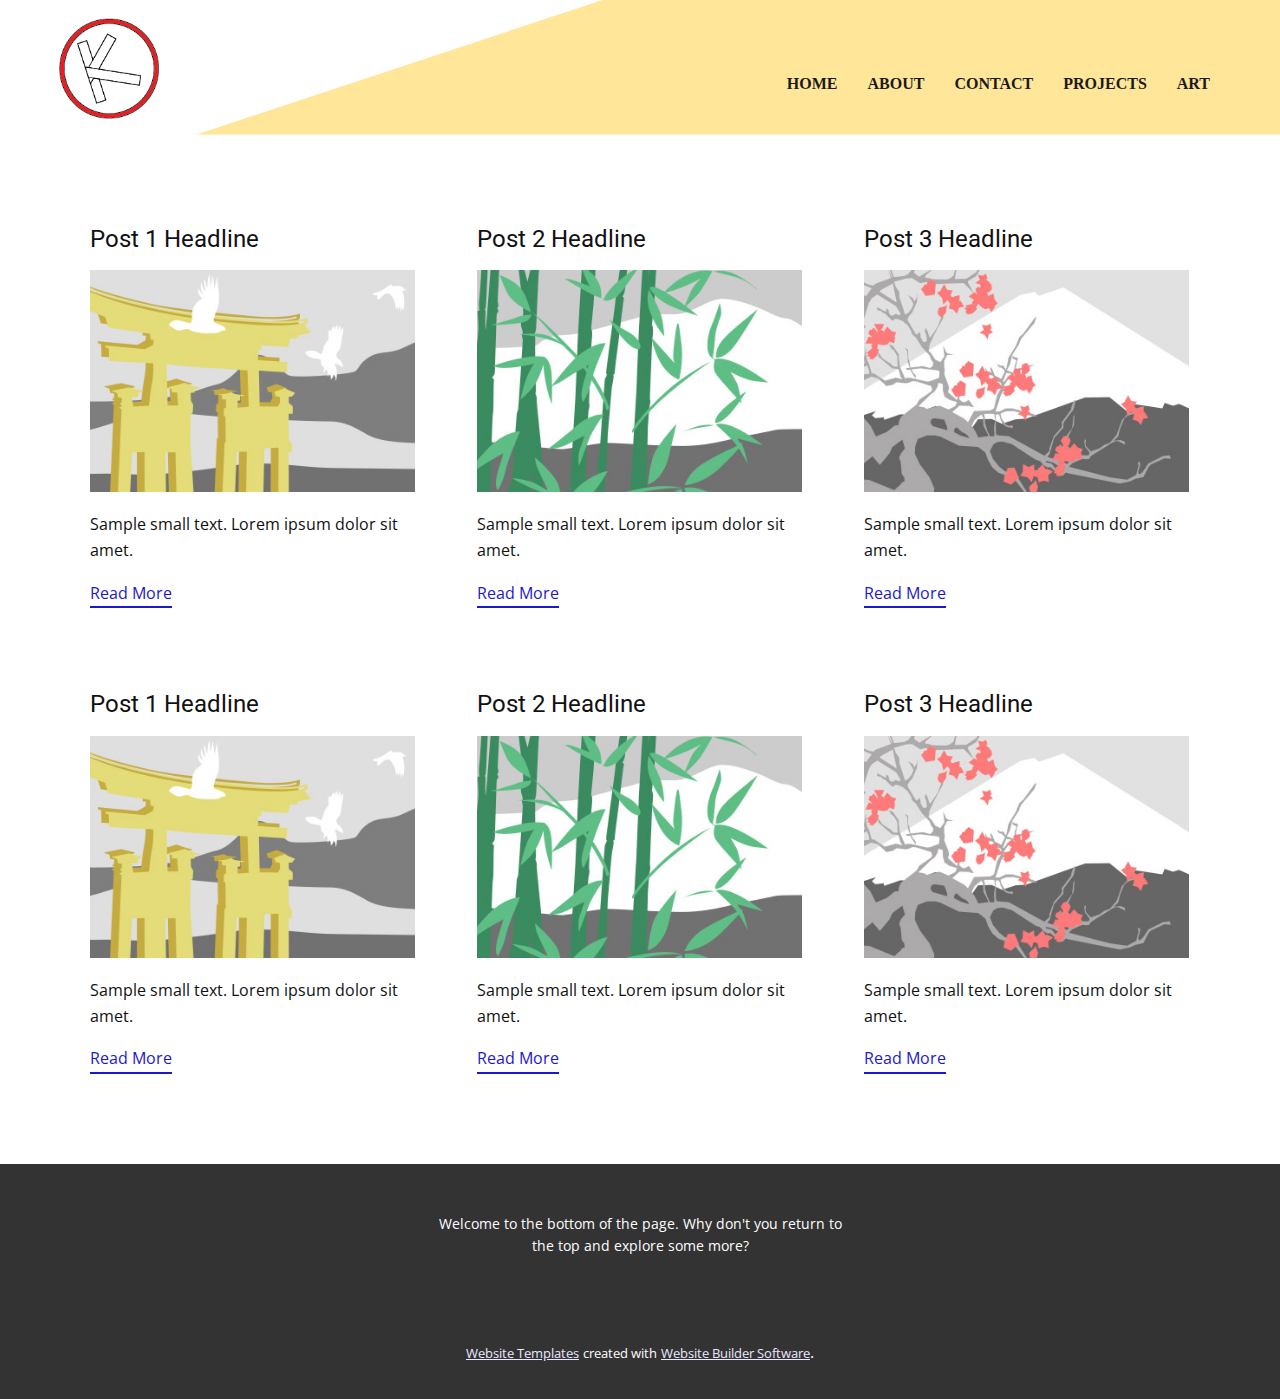
<file: blog/blog.html>
<html style="font-size: 16px;"><head>
    <meta name="viewport" content="width=device-width, initial-scale=1.0">
    <meta charset="utf-8">
    <meta name="keywords" content="">
    <meta name="description" content="">
    <meta name="page_type" content="np-template-header-footer-from-plugin">
    <title>Blog Template</title>
    <link rel="stylesheet" href="../nicepage.css" media="screen">
<link rel="stylesheet" href="../Blog-Template.css" media="screen">
    <script class="u-script" type="text/javascript" src="../jquery.js" defer=""></script>
    <script class="u-script" type="text/javascript" src="../nicepage.js" defer=""></script>
    <meta name="generator" content="Nicepage 4.2.5, nicepage.com">
    <link id="u-theme-google-font" rel="stylesheet" href="https://fonts.googleapis.com/css?family=Roboto:100,100i,300,300i,400,400i,500,500i,700,700i,900,900i|Open+Sans:300,300i,400,400i,600,600i,700,700i,800,800i">
    
    
    <script type="application/ld+json">{
		"@context": "http://schema.org",
		"@type": "Organization",
		"name": "",
		"logo": "images/LOGO1.png"
}</script>
    <meta name="theme-color" content="#1d18ce">
  </head>
  <body class="u-body"><header class="u-clearfix u-header u-header" id="sec-39a1"><div class="u-expanded-height u-flip-horizontal u-shape u-shape-svg u-text-palette-3-light-2 u-shape-1">
        <svg class="u-svg-link" preserveAspectRatio="none" viewBox="0 0 160 100" style=""><use xmlns:xlink="http://www.w3.org/1999/xlink" xlink:href="#svg-b76f"></use></svg>
        <svg class="u-svg-content" viewBox="0 0 160 100" x="0px" y="0px" id="svg-b76f"><path d="M100,0l60,100H0V0H100z"></path></svg>
      </div><a href="https://nicepage.com" class="u-image u-logo u-image-1" data-image-width="149" data-image-height="150">
        <img src="../images/LOGO1.png" class="u-logo-image u-logo-image-1">
      </a><nav class="u-menu u-menu-dropdown u-offcanvas u-menu-1">
        <div class="menu-collapse u-custom-font u-font-georgia" style="font-size: 1rem; letter-spacing: 0px; text-transform: uppercase; font-weight: 700;">
          <a class="u-button-style u-custom-active-border-color u-custom-border u-custom-border-color u-custom-borders u-custom-hover-border-color u-custom-left-right-menu-spacing u-custom-padding-bottom u-custom-text-color u-custom-text-hover-color u-custom-top-bottom-menu-spacing u-nav-link u-text-active-palette-1-base u-text-hover-palette-2-base" href="#">
            <svg viewBox="0 0 24 24"><use xmlns:xlink="http://www.w3.org/1999/xlink" xlink:href="#menu-hamburger"></use></svg>
            <svg version="1.1" xmlns="http://www.w3.org/2000/svg" xmlns:xlink="http://www.w3.org/1999/xlink"><defs><symbol id="menu-hamburger" viewBox="0 0 16 16" style="width: 16px; height: 16px;"><rect y="1" width="16" height="2"></rect><rect y="7" width="16" height="2"></rect><rect y="13" width="16" height="2"></rect>
</symbol>
</defs></svg>
          </a>
        </div>
        <div class="u-custom-menu u-nav-container">
          <ul class="u-custom-font u-font-georgia u-nav u-spacing-30 u-unstyled u-nav-1"><li class="u-nav-item"><a class="u-border-2 u-border-active-palette-1-base u-border-hover-palette-1-base u-border-no-left u-border-no-right u-border-no-top u-button-style u-nav-link u-text-active-palette-1-base u-text-grey-90 u-text-hover-grey-90" href="../Home.html" style="padding: 10px 0px;">Home</a>
</li><li class="u-nav-item"><a class="u-border-2 u-border-active-palette-1-base u-border-hover-palette-1-base u-border-no-left u-border-no-right u-border-no-top u-button-style u-nav-link u-text-active-palette-1-base u-text-grey-90 u-text-hover-grey-90" href="../About.html" style="padding: 10px 0px;">About</a>
</li><li class="u-nav-item"><a class="u-border-2 u-border-active-palette-1-base u-border-hover-palette-1-base u-border-no-left u-border-no-right u-border-no-top u-button-style u-nav-link u-text-active-palette-1-base u-text-grey-90 u-text-hover-grey-90" href="../Contact.html" style="padding: 10px 0px;">Contact</a>
</li><li class="u-nav-item"><a class="u-border-2 u-border-active-palette-1-base u-border-hover-palette-1-base u-border-no-left u-border-no-right u-border-no-top u-button-style u-nav-link u-text-active-palette-1-base u-text-grey-90 u-text-hover-grey-90" href="../Projects.html" style="padding: 10px 0px;">Projects</a>
</li><li class="u-nav-item"><a class="u-border-2 u-border-active-palette-1-base u-border-hover-palette-1-base u-border-no-left u-border-no-right u-border-no-top u-button-style u-nav-link u-text-active-palette-1-base u-text-grey-90 u-text-hover-grey-90" style="padding: 10px 0px;">Art</a>
</li></ul>
        </div>
        <div class="u-custom-menu u-nav-container-collapse">
          <div class="u-black u-container-style u-inner-container-layout u-opacity u-opacity-95 u-sidenav">
            <div class="u-inner-container-layout u-sidenav-overflow">
              <div class="u-menu-close"></div>
              <ul class="u-align-center u-nav u-popupmenu-items u-unstyled u-nav-2"><li class="u-nav-item"><a class="u-button-style u-nav-link" href="../Home.html" style="padding: 10px 0px;">Home</a>
</li><li class="u-nav-item"><a class="u-button-style u-nav-link" href="../About.html" style="padding: 10px 0px;">About</a>
</li><li class="u-nav-item"><a class="u-button-style u-nav-link" href="../Contact.html" style="padding: 10px 0px;">Contact</a>
</li><li class="u-nav-item"><a class="u-button-style u-nav-link" href="../Projects.html" style="padding: 10px 0px;">Projects</a>
</li><li class="u-nav-item"><a class="u-button-style u-nav-link" style="padding: 10px 0px;">Art</a>
</li></ul>
            </div>
          </div>
          <div class="u-black u-menu-overlay u-opacity u-opacity-70"></div>
        </div>
      </nav></header>
    <section class="u-clearfix u-section-1" id="sec-b53e">
      <div class="u-clearfix u-sheet u-valign-middle u-sheet-1"><!--blog--><!--blog_options_json--><!--{"type":"Recent","source":"","tags":"","count":""}--><!--/blog_options_json-->
        <div class="u-blog u-expanded-width u-repeater u-repeater-1"><!--blog_post-->
          <div class="u-blog-post u-container-style u-repeater-item u-white u-repeater-item-1">
            <div class="u-container-layout u-similar-container u-valign-top u-container-layout-1"><!--blog_post_header-->
              <h4 class="u-blog-control u-text u-text-1">
                <a class="u-post-header-link" href="../blog/post-5.html"><!--blog_post_header_content-->Post 1 Headline<!--/blog_post_header_content--></a>
              </h4><!--/blog_post_header--><!--blog_post_image-->
              <a class="u-post-header-link" href="../blog/post-5.html"><img alt="" class="u-blog-control u-expanded-width u-image u-image-default u-image-1" src="[data-uri]"></a><!--/blog_post_image--><!--blog_post_content-->
              <div class="u-blog-control u-post-content u-text u-text-2 fr-view">Sample small text. Lorem ipsum dolor sit amet.</div><!--/blog_post_content--><!--blog_post_readmore-->
              <a href="../blog/post-5.html" class="u-blog-control u-border-2 u-border-palette-1-base u-btn u-btn-rectangle u-button-style u-none u-btn-1"><!--blog_post_readmore_content--><!--options_json--><!--{"content":"","defaultValue":"Read More"}--><!--/options_json-->Read More<!--/blog_post_readmore_content--></a><!--/blog_post_readmore-->
            </div>
          </div><div class="u-blog-post u-container-style u-repeater-item u-video-cover u-white">
            <div class="u-container-layout u-similar-container u-valign-top u-container-layout-2"><!--blog_post_header-->
              <h4 class="u-blog-control u-text u-text-3">
                <a class="u-post-header-link" href="../blog/post-4.html"><!--blog_post_header_content-->Post 2 Headline<!--/blog_post_header_content--></a>
              </h4><!--/blog_post_header--><!--blog_post_image-->
              <a class="u-post-header-link" href="../blog/post-4.html"><img alt="" class="u-blog-control u-expanded-width u-image u-image-default u-image-2" src="[data-uri]"></a><!--/blog_post_image--><!--blog_post_content-->
              <div class="u-blog-control u-post-content u-text u-text-4 fr-view">Sample small text. Lorem ipsum dolor sit amet.</div><!--/blog_post_content--><!--blog_post_readmore-->
              <a href="../blog/post-4.html" class="u-blog-control u-border-2 u-border-palette-1-base u-btn u-btn-rectangle u-button-style u-none u-btn-2"><!--blog_post_readmore_content--><!--options_json--><!--{"content":"","defaultValue":"Read More"}--><!--/options_json-->Read More<!--/blog_post_readmore_content--></a><!--/blog_post_readmore-->
            </div>
          </div><div class="u-blog-post u-container-style u-repeater-item u-video-cover u-white">
            <div class="u-container-layout u-similar-container u-valign-top u-container-layout-3"><!--blog_post_header-->
              <h4 class="u-blog-control u-text u-text-5">
                <a class="u-post-header-link" href="../blog/post-3.html"><!--blog_post_header_content-->Post 3 Headline<!--/blog_post_header_content--></a>
              </h4><!--/blog_post_header--><!--blog_post_image-->
              <a class="u-post-header-link" href="../blog/post-3.html"><img alt="" class="u-blog-control u-expanded-width u-image u-image-default u-image-3" src="[data-uri]"></a><!--/blog_post_image--><!--blog_post_content-->
              <div class="u-blog-control u-post-content u-text u-text-6 fr-view">Sample small text. Lorem ipsum dolor sit amet.</div><!--/blog_post_content--><!--blog_post_readmore-->
              <a href="../blog/post-3.html" class="u-blog-control u-border-2 u-border-palette-1-base u-btn u-btn-rectangle u-button-style u-none u-btn-3"><!--blog_post_readmore_content--><!--options_json--><!--{"content":"","defaultValue":"Read More"}--><!--/options_json-->Read More<!--/blog_post_readmore_content--></a><!--/blog_post_readmore-->
            </div>
          </div><div class="u-blog-post u-container-style u-repeater-item u-white u-repeater-item-1">
            <div class="u-container-layout u-similar-container u-valign-top u-container-layout-1"><!--blog_post_header-->
              <h4 class="u-blog-control u-text u-text-1">
                <a class="u-post-header-link" href="../blog/post-2.html"><!--blog_post_header_content-->Post 1 Headline<!--/blog_post_header_content--></a>
              </h4><!--/blog_post_header--><!--blog_post_image-->
              <a class="u-post-header-link" href="../blog/post-2.html"><img alt="" class="u-blog-control u-expanded-width u-image u-image-default u-image-1" src="[data-uri]"></a><!--/blog_post_image--><!--blog_post_content-->
              <div class="u-blog-control u-post-content u-text u-text-2 fr-view">Sample small text. Lorem ipsum dolor sit amet.</div><!--/blog_post_content--><!--blog_post_readmore-->
              <a href="../blog/post-2.html" class="u-blog-control u-border-2 u-border-palette-1-base u-btn u-btn-rectangle u-button-style u-none u-btn-1"><!--blog_post_readmore_content--><!--options_json--><!--{"content":"","defaultValue":"Read More"}--><!--/options_json-->Read More<!--/blog_post_readmore_content--></a><!--/blog_post_readmore-->
            </div>
          </div><div class="u-blog-post u-container-style u-repeater-item u-video-cover u-white">
            <div class="u-container-layout u-similar-container u-valign-top u-container-layout-2"><!--blog_post_header-->
              <h4 class="u-blog-control u-text u-text-3">
                <a class="u-post-header-link" href="../blog/post-1.html"><!--blog_post_header_content-->Post 2 Headline<!--/blog_post_header_content--></a>
              </h4><!--/blog_post_header--><!--blog_post_image-->
              <a class="u-post-header-link" href="../blog/post-1.html"><img alt="" class="u-blog-control u-expanded-width u-image u-image-default u-image-2" src="[data-uri]"></a><!--/blog_post_image--><!--blog_post_content-->
              <div class="u-blog-control u-post-content u-text u-text-4 fr-view">Sample small text. Lorem ipsum dolor sit amet.</div><!--/blog_post_content--><!--blog_post_readmore-->
              <a href="../blog/post-1.html" class="u-blog-control u-border-2 u-border-palette-1-base u-btn u-btn-rectangle u-button-style u-none u-btn-2"><!--blog_post_readmore_content--><!--options_json--><!--{"content":"","defaultValue":"Read More"}--><!--/options_json-->Read More<!--/blog_post_readmore_content--></a><!--/blog_post_readmore-->
            </div>
          </div><div class="u-blog-post u-container-style u-repeater-item u-video-cover u-white">
            <div class="u-container-layout u-similar-container u-valign-top u-container-layout-3"><!--blog_post_header-->
              <h4 class="u-blog-control u-text u-text-5">
                <a class="u-post-header-link" href="../blog/post.html"><!--blog_post_header_content-->Post 3 Headline<!--/blog_post_header_content--></a>
              </h4><!--/blog_post_header--><!--blog_post_image-->
              <a class="u-post-header-link" href="../blog/post.html"><img alt="" class="u-blog-control u-expanded-width u-image u-image-default u-image-3" src="[data-uri]"></a><!--/blog_post_image--><!--blog_post_content-->
              <div class="u-blog-control u-post-content u-text u-text-6 fr-view">Sample small text. Lorem ipsum dolor sit amet.</div><!--/blog_post_content--><!--blog_post_readmore-->
              <a href="../blog/post.html" class="u-blog-control u-border-2 u-border-palette-1-base u-btn u-btn-rectangle u-button-style u-none u-btn-3"><!--blog_post_readmore_content--><!--options_json--><!--{"content":"","defaultValue":"Read More"}--><!--/options_json-->Read More<!--/blog_post_readmore_content--></a><!--/blog_post_readmore-->
            </div>
          </div><!--/blog_post--><!--blog_post-->
          <!--/blog_post--><!--blog_post-->
          <!--/blog_post-->
        </div><!--/blog-->
      </div>
    </section>
    
    
    <footer class="u-align-center u-clearfix u-footer u-grey-80 u-footer" id="sec-ac0f"><div class="u-clearfix u-sheet u-sheet-1">
        <p class="u-small-text u-text u-text-variant u-text-1">Welcome to the bottom of the page. Why don't you return to the top and explore some more?</p>
      </div></footer>
    <section class="u-backlink u-clearfix u-grey-80">
      <a class="u-link" href="https://nicepage.com/website-templates" target="_blank">
        <span>Website Templates</span>
      </a>
      <p class="u-text">
        <span>created with</span>
      </p>
      <a class="u-link" href="" target="_blank">
        <span>Website Builder Software</span>
      </a>. 
    </section>
  
</body></html>
</file>
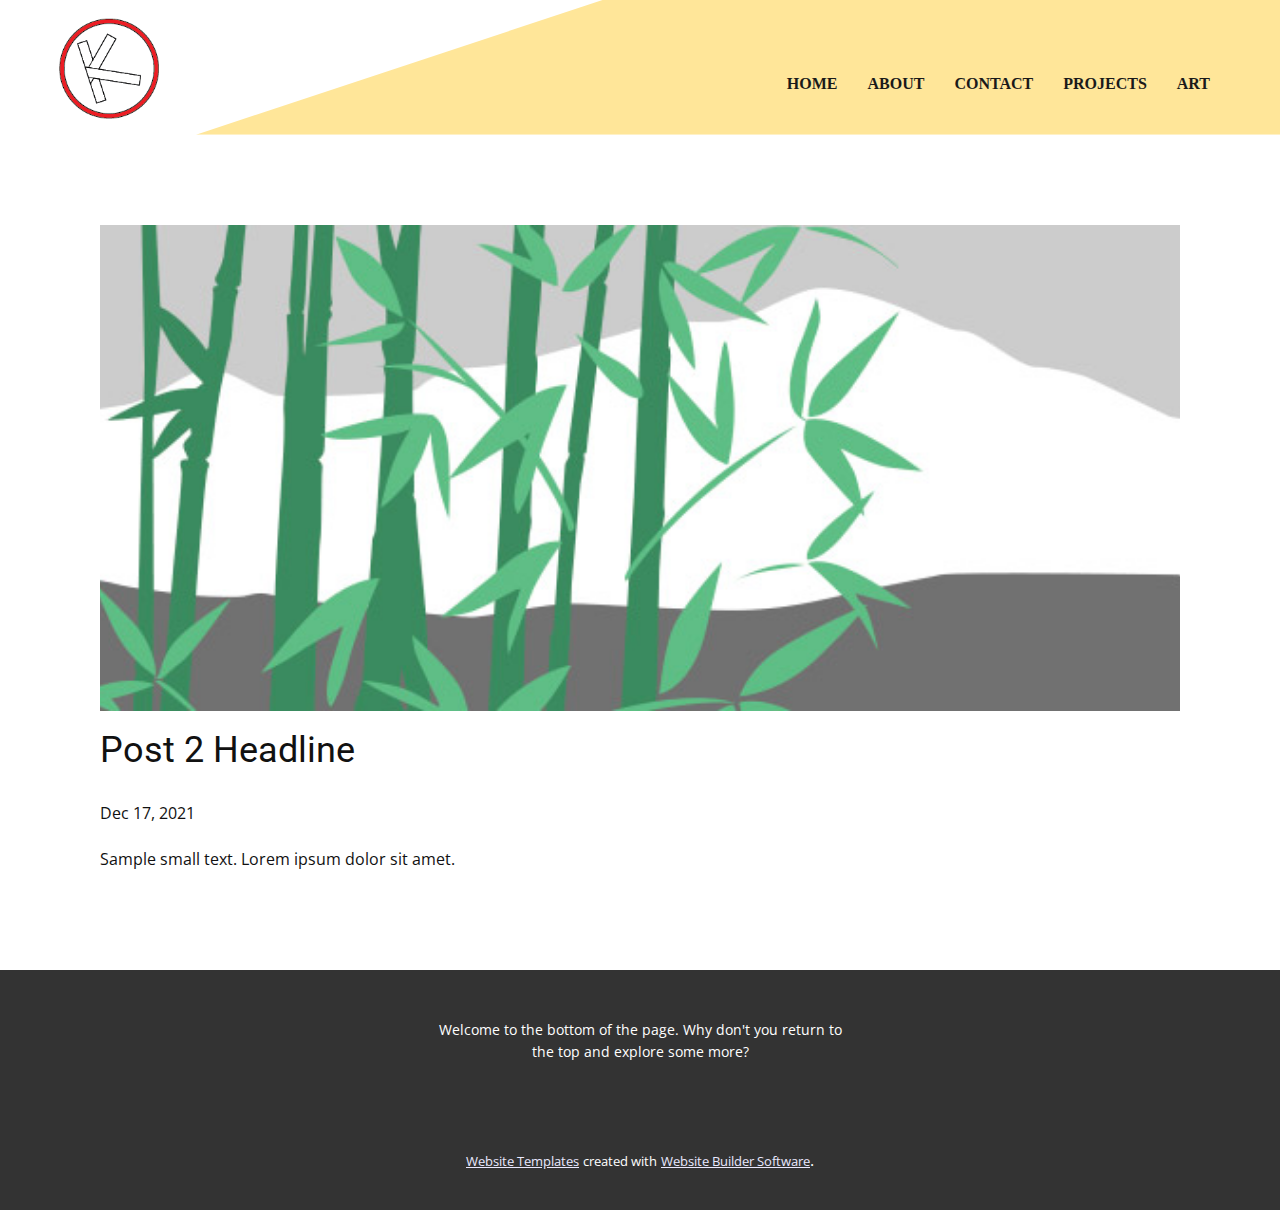
<file: blog/post-1.html>
<!doctype html>
<html style="font-size: 16px;"><head>
    <meta name="viewport" content="width=device-width, initial-scale=1.0">
    <meta charset="utf-8">
    <meta name="keywords" content="Post 1 Headline">
    <meta name="description" content="">
    <meta name="page_type" content="np-template-header-footer-from-plugin">
    <title>Post 2 Headline</title>
    <link rel="stylesheet" href="../nicepage.css" media="screen">
<link rel="stylesheet" href="../Post-Template.css" media="screen">
    <script class="u-script" type="text/javascript" src="../jquery.js" defer=""></script>
    <script class="u-script" type="text/javascript" src="../nicepage.js" defer=""></script>
    <meta name="generator" content="Nicepage 4.2.5, nicepage.com">
    <link id="u-theme-google-font" rel="stylesheet" href="https://fonts.googleapis.com/css?family=Roboto:100,100i,300,300i,400,400i,500,500i,700,700i,900,900i|Open+Sans:300,300i,400,400i,600,600i,700,700i,800,800i">
    
    
    <script type="application/ld+json">{
		"@context": "http://schema.org",
		"@type": "Organization",
		"name": "",
		"logo": "images/LOGO1.png"
}</script>
    <meta name="theme-color" content="#1d18ce">
  </head>
  <body class="u-body"><header class="u-clearfix u-header u-header" id="sec-39a1"><div class="u-expanded-height u-flip-horizontal u-shape u-shape-svg u-text-palette-3-light-2 u-shape-1">
        <svg class="u-svg-link" preserveAspectRatio="none" viewBox="0 0 160 100" style=""><use xmlns:xlink="http://www.w3.org/1999/xlink" xlink:href="#svg-b76f"></use></svg>
        <svg class="u-svg-content" viewBox="0 0 160 100" x="0px" y="0px" id="svg-b76f"><path d="M100,0l60,100H0V0H100z"></path></svg>
      </div><a href="https://nicepage.com" class="u-image u-logo u-image-1" data-image-width="149" data-image-height="150">
        <img src="../images/LOGO1.png" class="u-logo-image u-logo-image-1">
      </a><nav class="u-menu u-menu-dropdown u-offcanvas u-menu-1">
        <div class="menu-collapse u-custom-font u-font-georgia" style="font-size: 1rem; letter-spacing: 0px; text-transform: uppercase; font-weight: 700;">
          <a class="u-button-style u-custom-active-border-color u-custom-border u-custom-border-color u-custom-borders u-custom-hover-border-color u-custom-left-right-menu-spacing u-custom-padding-bottom u-custom-text-color u-custom-text-hover-color u-custom-top-bottom-menu-spacing u-nav-link u-text-active-palette-1-base u-text-hover-palette-2-base" href="#">
            <svg viewBox="0 0 24 24"><use xmlns:xlink="http://www.w3.org/1999/xlink" xlink:href="#menu-hamburger"></use></svg>
            <svg version="1.1" xmlns="http://www.w3.org/2000/svg" xmlns:xlink="http://www.w3.org/1999/xlink"><defs><symbol id="menu-hamburger" viewBox="0 0 16 16" style="width: 16px; height: 16px;"><rect y="1" width="16" height="2"></rect><rect y="7" width="16" height="2"></rect><rect y="13" width="16" height="2"></rect>
</symbol>
</defs></svg>
          </a>
        </div>
        <div class="u-custom-menu u-nav-container">
          <ul class="u-custom-font u-font-georgia u-nav u-spacing-30 u-unstyled u-nav-1"><li class="u-nav-item"><a class="u-border-2 u-border-active-palette-1-base u-border-hover-palette-1-base u-border-no-left u-border-no-right u-border-no-top u-button-style u-nav-link u-text-active-palette-1-base u-text-grey-90 u-text-hover-grey-90" href="../Home.html" style="padding: 10px 0px;">Home</a>
</li><li class="u-nav-item"><a class="u-border-2 u-border-active-palette-1-base u-border-hover-palette-1-base u-border-no-left u-border-no-right u-border-no-top u-button-style u-nav-link u-text-active-palette-1-base u-text-grey-90 u-text-hover-grey-90" href="../About.html" style="padding: 10px 0px;">About</a>
</li><li class="u-nav-item"><a class="u-border-2 u-border-active-palette-1-base u-border-hover-palette-1-base u-border-no-left u-border-no-right u-border-no-top u-button-style u-nav-link u-text-active-palette-1-base u-text-grey-90 u-text-hover-grey-90" href="../Contact.html" style="padding: 10px 0px;">Contact</a>
</li><li class="u-nav-item"><a class="u-border-2 u-border-active-palette-1-base u-border-hover-palette-1-base u-border-no-left u-border-no-right u-border-no-top u-button-style u-nav-link u-text-active-palette-1-base u-text-grey-90 u-text-hover-grey-90" href="../Projects.html" style="padding: 10px 0px;">Projects</a>
</li><li class="u-nav-item"><a class="u-border-2 u-border-active-palette-1-base u-border-hover-palette-1-base u-border-no-left u-border-no-right u-border-no-top u-button-style u-nav-link u-text-active-palette-1-base u-text-grey-90 u-text-hover-grey-90" style="padding: 10px 0px;">Art</a>
</li></ul>
        </div>
        <div class="u-custom-menu u-nav-container-collapse">
          <div class="u-black u-container-style u-inner-container-layout u-opacity u-opacity-95 u-sidenav">
            <div class="u-inner-container-layout u-sidenav-overflow">
              <div class="u-menu-close"></div>
              <ul class="u-align-center u-nav u-popupmenu-items u-unstyled u-nav-2"><li class="u-nav-item"><a class="u-button-style u-nav-link" href="../Home.html" style="padding: 10px 0px;">Home</a>
</li><li class="u-nav-item"><a class="u-button-style u-nav-link" href="../About.html" style="padding: 10px 0px;">About</a>
</li><li class="u-nav-item"><a class="u-button-style u-nav-link" href="../Contact.html" style="padding: 10px 0px;">Contact</a>
</li><li class="u-nav-item"><a class="u-button-style u-nav-link" href="../Projects.html" style="padding: 10px 0px;">Projects</a>
</li><li class="u-nav-item"><a class="u-button-style u-nav-link" style="padding: 10px 0px;">Art</a>
</li></ul>
            </div>
          </div>
          <div class="u-black u-menu-overlay u-opacity u-opacity-70"></div>
        </div>
      </nav></header>
    <section class="u-align-center u-clearfix u-section-1" id="sec-14e5">
      <div class="u-clearfix u-sheet u-valign-middle-md u-valign-middle-sm u-valign-middle-xs u-sheet-1"><!--post_details--><!--post_details_options_json--><!--{"source":""}--><!--/post_details_options_json--><!--blog_post-->
        <div class="u-container-style u-expanded-width u-post-details u-post-details-1">
          <div class="u-container-layout u-valign-middle u-container-layout-1"><!--blog_post_image-->
            <img alt="" class="u-blog-control u-expanded-width u-image u-image-default u-image-1" src="[data-uri]"><!--/blog_post_image--><!--blog_post_header-->
            <h2 class="u-blog-control u-text u-text-1">Post 2 Headline</h2><!--/blog_post_header--><!--blog_post_metadata-->
            <div class="u-blog-control u-metadata u-metadata-1"><!--blog_post_metadata_date-->
              <span class="u-meta-date u-meta-icon">Dec 17, 2021</span><!--/blog_post_metadata_date--><!--blog_post_metadata_category-->
              <!--/blog_post_metadata_category--><!--blog_post_metadata_comments-->
              <!--/blog_post_metadata_comments-->
            </div><!--/blog_post_metadata--><!--blog_post_content-->
            <div class="u-align-justify u-blog-control u-post-content u-text u-text-2 fr-view">
  Sample small text. Lorem ipsum dolor sit amet.
  </div><!--/blog_post_content-->
          </div>
        </div><!--/blog_post--><!--/post_details-->
      </div>
    </section>
    
    
    <footer class="u-align-center u-clearfix u-footer u-grey-80 u-footer" id="sec-ac0f"><div class="u-clearfix u-sheet u-sheet-1">
        <p class="u-small-text u-text u-text-variant u-text-1">Welcome to the bottom of the page. Why don't you return to the top and explore some more?</p>
      </div></footer>
    <section class="u-backlink u-clearfix u-grey-80">
      <a class="u-link" href="https://nicepage.com/website-templates" target="_blank">
        <span>Website Templates</span>
      </a>
      <p class="u-text">
        <span>created with</span>
      </p>
      <a class="u-link" href="" target="_blank">
        <span>Website Builder Software</span>
      </a>. 
    </section>
  
</body></html>
</file>
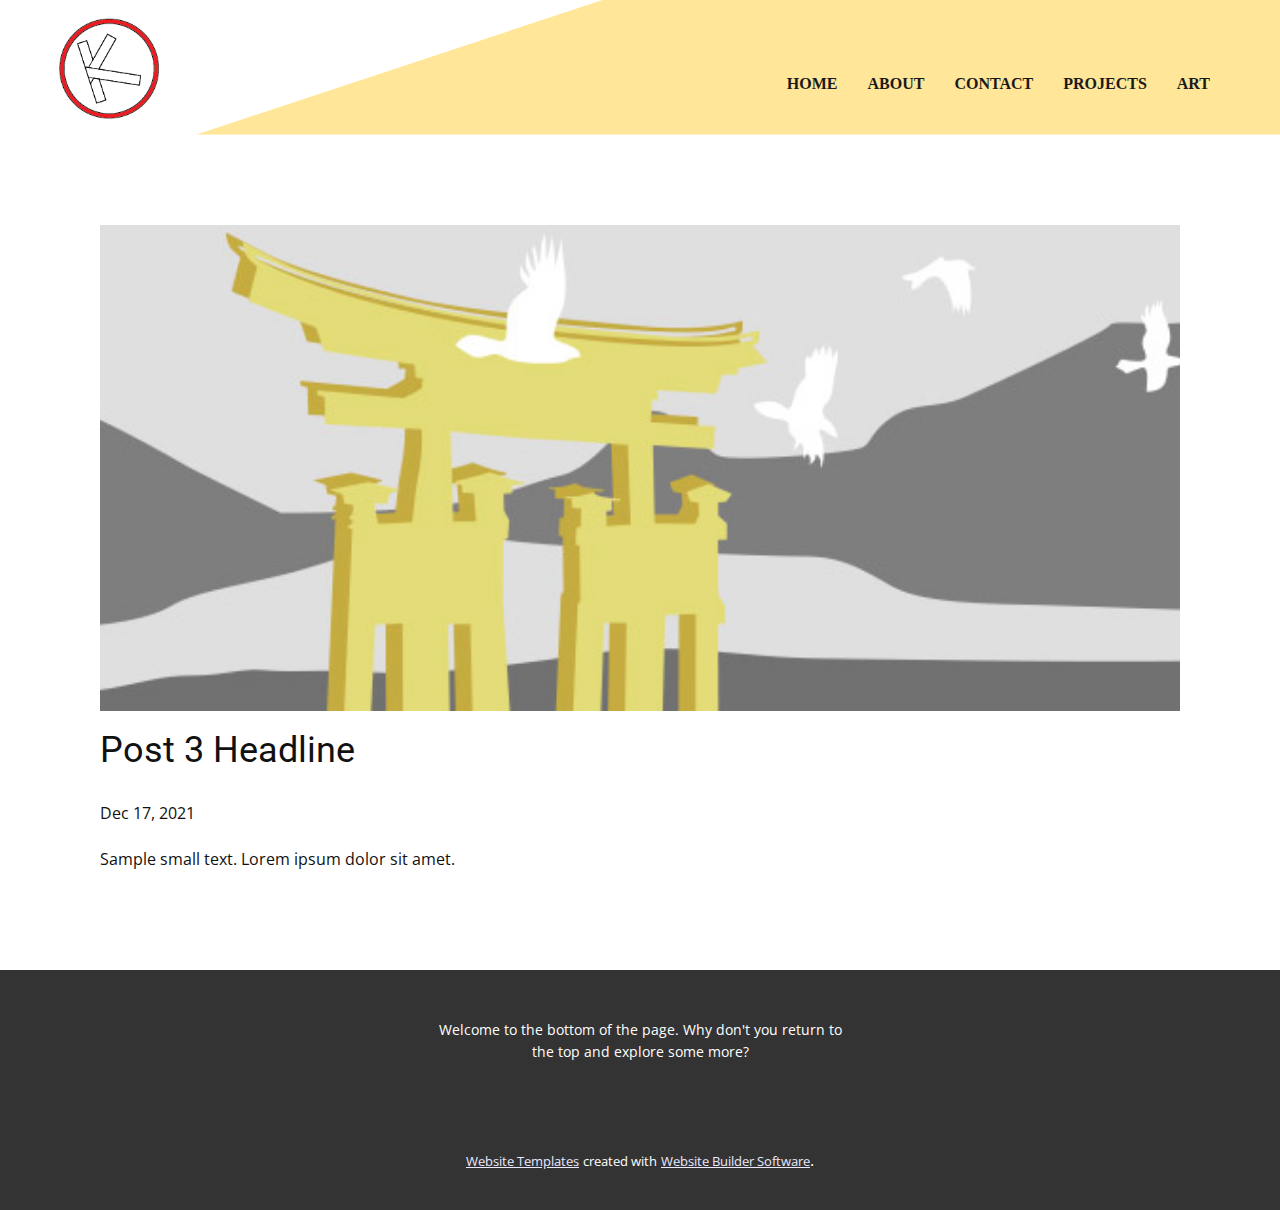
<file: blog/post-2.html>
<!doctype html>
<html style="font-size: 16px;"><head>
    <meta name="viewport" content="width=device-width, initial-scale=1.0">
    <meta charset="utf-8">
    <meta name="keywords" content="Post 1 Headline">
    <meta name="description" content="">
    <meta name="page_type" content="np-template-header-footer-from-plugin">
    <title>Post 3 Headline</title>
    <link rel="stylesheet" href="../nicepage.css" media="screen">
<link rel="stylesheet" href="../Post-Template.css" media="screen">
    <script class="u-script" type="text/javascript" src="../jquery.js" defer=""></script>
    <script class="u-script" type="text/javascript" src="../nicepage.js" defer=""></script>
    <meta name="generator" content="Nicepage 4.2.5, nicepage.com">
    <link id="u-theme-google-font" rel="stylesheet" href="https://fonts.googleapis.com/css?family=Roboto:100,100i,300,300i,400,400i,500,500i,700,700i,900,900i|Open+Sans:300,300i,400,400i,600,600i,700,700i,800,800i">
    
    
    <script type="application/ld+json">{
		"@context": "http://schema.org",
		"@type": "Organization",
		"name": "",
		"logo": "images/LOGO1.png"
}</script>
    <meta name="theme-color" content="#1d18ce">
  </head>
  <body class="u-body"><header class="u-clearfix u-header u-header" id="sec-39a1"><div class="u-expanded-height u-flip-horizontal u-shape u-shape-svg u-text-palette-3-light-2 u-shape-1">
        <svg class="u-svg-link" preserveAspectRatio="none" viewBox="0 0 160 100" style=""><use xmlns:xlink="http://www.w3.org/1999/xlink" xlink:href="#svg-b76f"></use></svg>
        <svg class="u-svg-content" viewBox="0 0 160 100" x="0px" y="0px" id="svg-b76f"><path d="M100,0l60,100H0V0H100z"></path></svg>
      </div><a href="https://nicepage.com" class="u-image u-logo u-image-1" data-image-width="149" data-image-height="150">
        <img src="../images/LOGO1.png" class="u-logo-image u-logo-image-1">
      </a><nav class="u-menu u-menu-dropdown u-offcanvas u-menu-1">
        <div class="menu-collapse u-custom-font u-font-georgia" style="font-size: 1rem; letter-spacing: 0px; text-transform: uppercase; font-weight: 700;">
          <a class="u-button-style u-custom-active-border-color u-custom-border u-custom-border-color u-custom-borders u-custom-hover-border-color u-custom-left-right-menu-spacing u-custom-padding-bottom u-custom-text-color u-custom-text-hover-color u-custom-top-bottom-menu-spacing u-nav-link u-text-active-palette-1-base u-text-hover-palette-2-base" href="#">
            <svg viewBox="0 0 24 24"><use xmlns:xlink="http://www.w3.org/1999/xlink" xlink:href="#menu-hamburger"></use></svg>
            <svg version="1.1" xmlns="http://www.w3.org/2000/svg" xmlns:xlink="http://www.w3.org/1999/xlink"><defs><symbol id="menu-hamburger" viewBox="0 0 16 16" style="width: 16px; height: 16px;"><rect y="1" width="16" height="2"></rect><rect y="7" width="16" height="2"></rect><rect y="13" width="16" height="2"></rect>
</symbol>
</defs></svg>
          </a>
        </div>
        <div class="u-custom-menu u-nav-container">
          <ul class="u-custom-font u-font-georgia u-nav u-spacing-30 u-unstyled u-nav-1"><li class="u-nav-item"><a class="u-border-2 u-border-active-palette-1-base u-border-hover-palette-1-base u-border-no-left u-border-no-right u-border-no-top u-button-style u-nav-link u-text-active-palette-1-base u-text-grey-90 u-text-hover-grey-90" href="../Home.html" style="padding: 10px 0px;">Home</a>
</li><li class="u-nav-item"><a class="u-border-2 u-border-active-palette-1-base u-border-hover-palette-1-base u-border-no-left u-border-no-right u-border-no-top u-button-style u-nav-link u-text-active-palette-1-base u-text-grey-90 u-text-hover-grey-90" href="../About.html" style="padding: 10px 0px;">About</a>
</li><li class="u-nav-item"><a class="u-border-2 u-border-active-palette-1-base u-border-hover-palette-1-base u-border-no-left u-border-no-right u-border-no-top u-button-style u-nav-link u-text-active-palette-1-base u-text-grey-90 u-text-hover-grey-90" href="../Contact.html" style="padding: 10px 0px;">Contact</a>
</li><li class="u-nav-item"><a class="u-border-2 u-border-active-palette-1-base u-border-hover-palette-1-base u-border-no-left u-border-no-right u-border-no-top u-button-style u-nav-link u-text-active-palette-1-base u-text-grey-90 u-text-hover-grey-90" href="../Projects.html" style="padding: 10px 0px;">Projects</a>
</li><li class="u-nav-item"><a class="u-border-2 u-border-active-palette-1-base u-border-hover-palette-1-base u-border-no-left u-border-no-right u-border-no-top u-button-style u-nav-link u-text-active-palette-1-base u-text-grey-90 u-text-hover-grey-90" style="padding: 10px 0px;">Art</a>
</li></ul>
        </div>
        <div class="u-custom-menu u-nav-container-collapse">
          <div class="u-black u-container-style u-inner-container-layout u-opacity u-opacity-95 u-sidenav">
            <div class="u-inner-container-layout u-sidenav-overflow">
              <div class="u-menu-close"></div>
              <ul class="u-align-center u-nav u-popupmenu-items u-unstyled u-nav-2"><li class="u-nav-item"><a class="u-button-style u-nav-link" href="../Home.html" style="padding: 10px 0px;">Home</a>
</li><li class="u-nav-item"><a class="u-button-style u-nav-link" href="../About.html" style="padding: 10px 0px;">About</a>
</li><li class="u-nav-item"><a class="u-button-style u-nav-link" href="../Contact.html" style="padding: 10px 0px;">Contact</a>
</li><li class="u-nav-item"><a class="u-button-style u-nav-link" href="../Projects.html" style="padding: 10px 0px;">Projects</a>
</li><li class="u-nav-item"><a class="u-button-style u-nav-link" style="padding: 10px 0px;">Art</a>
</li></ul>
            </div>
          </div>
          <div class="u-black u-menu-overlay u-opacity u-opacity-70"></div>
        </div>
      </nav></header>
    <section class="u-align-center u-clearfix u-section-1" id="sec-14e5">
      <div class="u-clearfix u-sheet u-valign-middle-md u-valign-middle-sm u-valign-middle-xs u-sheet-1"><!--post_details--><!--post_details_options_json--><!--{"source":""}--><!--/post_details_options_json--><!--blog_post-->
        <div class="u-container-style u-expanded-width u-post-details u-post-details-1">
          <div class="u-container-layout u-valign-middle u-container-layout-1"><!--blog_post_image-->
            <img alt="" class="u-blog-control u-expanded-width u-image u-image-default u-image-1" src="[data-uri]"><!--/blog_post_image--><!--blog_post_header-->
            <h2 class="u-blog-control u-text u-text-1">Post 3 Headline</h2><!--/blog_post_header--><!--blog_post_metadata-->
            <div class="u-blog-control u-metadata u-metadata-1"><!--blog_post_metadata_date-->
              <span class="u-meta-date u-meta-icon">Dec 17, 2021</span><!--/blog_post_metadata_date--><!--blog_post_metadata_category-->
              <!--/blog_post_metadata_category--><!--blog_post_metadata_comments-->
              <!--/blog_post_metadata_comments-->
            </div><!--/blog_post_metadata--><!--blog_post_content-->
            <div class="u-align-justify u-blog-control u-post-content u-text u-text-2 fr-view">
  Sample small text. Lorem ipsum dolor sit amet.
  </div><!--/blog_post_content-->
          </div>
        </div><!--/blog_post--><!--/post_details-->
      </div>
    </section>
    
    
    <footer class="u-align-center u-clearfix u-footer u-grey-80 u-footer" id="sec-ac0f"><div class="u-clearfix u-sheet u-sheet-1">
        <p class="u-small-text u-text u-text-variant u-text-1">Welcome to the bottom of the page. Why don't you return to the top and explore some more?</p>
      </div></footer>
    <section class="u-backlink u-clearfix u-grey-80">
      <a class="u-link" href="https://nicepage.com/website-templates" target="_blank">
        <span>Website Templates</span>
      </a>
      <p class="u-text">
        <span>created with</span>
      </p>
      <a class="u-link" href="" target="_blank">
        <span>Website Builder Software</span>
      </a>. 
    </section>
  
</body></html>
</file>
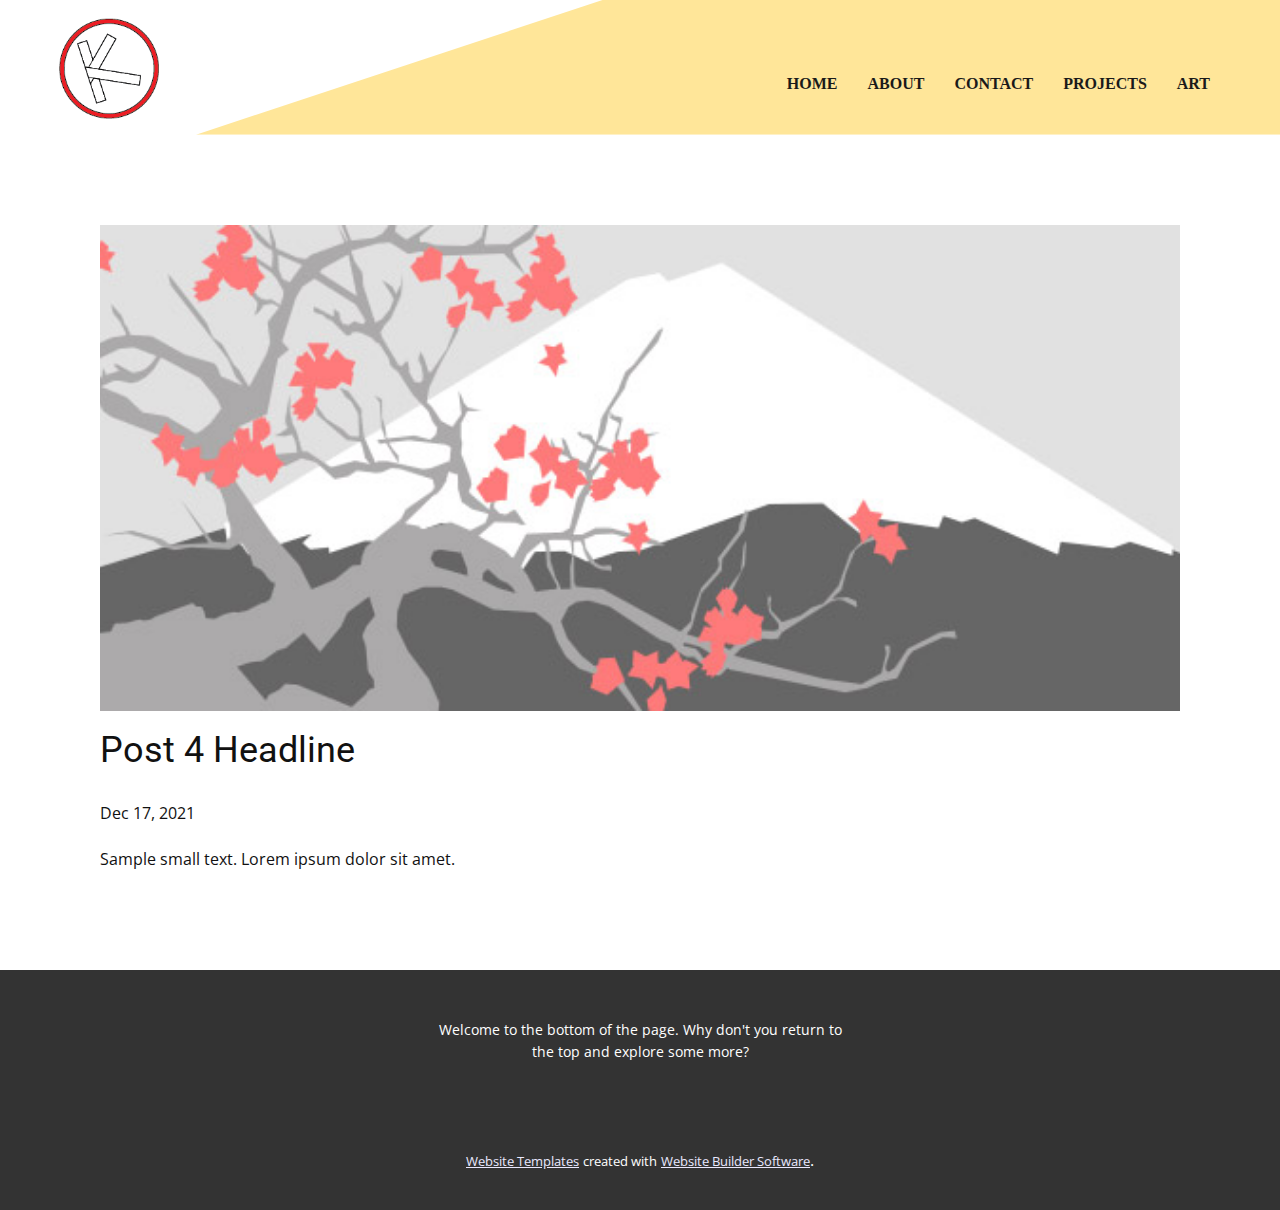
<file: blog/post-3.html>
<!doctype html>
<html style="font-size: 16px;"><head>
    <meta name="viewport" content="width=device-width, initial-scale=1.0">
    <meta charset="utf-8">
    <meta name="keywords" content="Post 1 Headline">
    <meta name="description" content="">
    <meta name="page_type" content="np-template-header-footer-from-plugin">
    <title>Post 4 Headline</title>
    <link rel="stylesheet" href="../nicepage.css" media="screen">
<link rel="stylesheet" href="../Post-Template.css" media="screen">
    <script class="u-script" type="text/javascript" src="../jquery.js" defer=""></script>
    <script class="u-script" type="text/javascript" src="../nicepage.js" defer=""></script>
    <meta name="generator" content="Nicepage 4.2.5, nicepage.com">
    <link id="u-theme-google-font" rel="stylesheet" href="https://fonts.googleapis.com/css?family=Roboto:100,100i,300,300i,400,400i,500,500i,700,700i,900,900i|Open+Sans:300,300i,400,400i,600,600i,700,700i,800,800i">
    
    
    <script type="application/ld+json">{
		"@context": "http://schema.org",
		"@type": "Organization",
		"name": "",
		"logo": "images/LOGO1.png"
}</script>
    <meta name="theme-color" content="#1d18ce">
  </head>
  <body class="u-body"><header class="u-clearfix u-header u-header" id="sec-39a1"><div class="u-expanded-height u-flip-horizontal u-shape u-shape-svg u-text-palette-3-light-2 u-shape-1">
        <svg class="u-svg-link" preserveAspectRatio="none" viewBox="0 0 160 100" style=""><use xmlns:xlink="http://www.w3.org/1999/xlink" xlink:href="#svg-b76f"></use></svg>
        <svg class="u-svg-content" viewBox="0 0 160 100" x="0px" y="0px" id="svg-b76f"><path d="M100,0l60,100H0V0H100z"></path></svg>
      </div><a href="https://nicepage.com" class="u-image u-logo u-image-1" data-image-width="149" data-image-height="150">
        <img src="../images/LOGO1.png" class="u-logo-image u-logo-image-1">
      </a><nav class="u-menu u-menu-dropdown u-offcanvas u-menu-1">
        <div class="menu-collapse u-custom-font u-font-georgia" style="font-size: 1rem; letter-spacing: 0px; text-transform: uppercase; font-weight: 700;">
          <a class="u-button-style u-custom-active-border-color u-custom-border u-custom-border-color u-custom-borders u-custom-hover-border-color u-custom-left-right-menu-spacing u-custom-padding-bottom u-custom-text-color u-custom-text-hover-color u-custom-top-bottom-menu-spacing u-nav-link u-text-active-palette-1-base u-text-hover-palette-2-base" href="#">
            <svg viewBox="0 0 24 24"><use xmlns:xlink="http://www.w3.org/1999/xlink" xlink:href="#menu-hamburger"></use></svg>
            <svg version="1.1" xmlns="http://www.w3.org/2000/svg" xmlns:xlink="http://www.w3.org/1999/xlink"><defs><symbol id="menu-hamburger" viewBox="0 0 16 16" style="width: 16px; height: 16px;"><rect y="1" width="16" height="2"></rect><rect y="7" width="16" height="2"></rect><rect y="13" width="16" height="2"></rect>
</symbol>
</defs></svg>
          </a>
        </div>
        <div class="u-custom-menu u-nav-container">
          <ul class="u-custom-font u-font-georgia u-nav u-spacing-30 u-unstyled u-nav-1"><li class="u-nav-item"><a class="u-border-2 u-border-active-palette-1-base u-border-hover-palette-1-base u-border-no-left u-border-no-right u-border-no-top u-button-style u-nav-link u-text-active-palette-1-base u-text-grey-90 u-text-hover-grey-90" href="../Home.html" style="padding: 10px 0px;">Home</a>
</li><li class="u-nav-item"><a class="u-border-2 u-border-active-palette-1-base u-border-hover-palette-1-base u-border-no-left u-border-no-right u-border-no-top u-button-style u-nav-link u-text-active-palette-1-base u-text-grey-90 u-text-hover-grey-90" href="../About.html" style="padding: 10px 0px;">About</a>
</li><li class="u-nav-item"><a class="u-border-2 u-border-active-palette-1-base u-border-hover-palette-1-base u-border-no-left u-border-no-right u-border-no-top u-button-style u-nav-link u-text-active-palette-1-base u-text-grey-90 u-text-hover-grey-90" href="../Contact.html" style="padding: 10px 0px;">Contact</a>
</li><li class="u-nav-item"><a class="u-border-2 u-border-active-palette-1-base u-border-hover-palette-1-base u-border-no-left u-border-no-right u-border-no-top u-button-style u-nav-link u-text-active-palette-1-base u-text-grey-90 u-text-hover-grey-90" href="../Projects.html" style="padding: 10px 0px;">Projects</a>
</li><li class="u-nav-item"><a class="u-border-2 u-border-active-palette-1-base u-border-hover-palette-1-base u-border-no-left u-border-no-right u-border-no-top u-button-style u-nav-link u-text-active-palette-1-base u-text-grey-90 u-text-hover-grey-90" style="padding: 10px 0px;">Art</a>
</li></ul>
        </div>
        <div class="u-custom-menu u-nav-container-collapse">
          <div class="u-black u-container-style u-inner-container-layout u-opacity u-opacity-95 u-sidenav">
            <div class="u-inner-container-layout u-sidenav-overflow">
              <div class="u-menu-close"></div>
              <ul class="u-align-center u-nav u-popupmenu-items u-unstyled u-nav-2"><li class="u-nav-item"><a class="u-button-style u-nav-link" href="../Home.html" style="padding: 10px 0px;">Home</a>
</li><li class="u-nav-item"><a class="u-button-style u-nav-link" href="../About.html" style="padding: 10px 0px;">About</a>
</li><li class="u-nav-item"><a class="u-button-style u-nav-link" href="../Contact.html" style="padding: 10px 0px;">Contact</a>
</li><li class="u-nav-item"><a class="u-button-style u-nav-link" href="../Projects.html" style="padding: 10px 0px;">Projects</a>
</li><li class="u-nav-item"><a class="u-button-style u-nav-link" style="padding: 10px 0px;">Art</a>
</li></ul>
            </div>
          </div>
          <div class="u-black u-menu-overlay u-opacity u-opacity-70"></div>
        </div>
      </nav></header>
    <section class="u-align-center u-clearfix u-section-1" id="sec-14e5">
      <div class="u-clearfix u-sheet u-valign-middle-md u-valign-middle-sm u-valign-middle-xs u-sheet-1"><!--post_details--><!--post_details_options_json--><!--{"source":""}--><!--/post_details_options_json--><!--blog_post-->
        <div class="u-container-style u-expanded-width u-post-details u-post-details-1">
          <div class="u-container-layout u-valign-middle u-container-layout-1"><!--blog_post_image-->
            <img alt="" class="u-blog-control u-expanded-width u-image u-image-default u-image-1" src="[data-uri]"><!--/blog_post_image--><!--blog_post_header-->
            <h2 class="u-blog-control u-text u-text-1">Post 4 Headline</h2><!--/blog_post_header--><!--blog_post_metadata-->
            <div class="u-blog-control u-metadata u-metadata-1"><!--blog_post_metadata_date-->
              <span class="u-meta-date u-meta-icon">Dec 17, 2021</span><!--/blog_post_metadata_date--><!--blog_post_metadata_category-->
              <!--/blog_post_metadata_category--><!--blog_post_metadata_comments-->
              <!--/blog_post_metadata_comments-->
            </div><!--/blog_post_metadata--><!--blog_post_content-->
            <div class="u-align-justify u-blog-control u-post-content u-text u-text-2 fr-view">
  Sample small text. Lorem ipsum dolor sit amet.
  </div><!--/blog_post_content-->
          </div>
        </div><!--/blog_post--><!--/post_details-->
      </div>
    </section>
    
    
    <footer class="u-align-center u-clearfix u-footer u-grey-80 u-footer" id="sec-ac0f"><div class="u-clearfix u-sheet u-sheet-1">
        <p class="u-small-text u-text u-text-variant u-text-1">Welcome to the bottom of the page. Why don't you return to the top and explore some more?</p>
      </div></footer>
    <section class="u-backlink u-clearfix u-grey-80">
      <a class="u-link" href="https://nicepage.com/website-templates" target="_blank">
        <span>Website Templates</span>
      </a>
      <p class="u-text">
        <span>created with</span>
      </p>
      <a class="u-link" href="" target="_blank">
        <span>Website Builder Software</span>
      </a>. 
    </section>
  
</body></html>
</file>
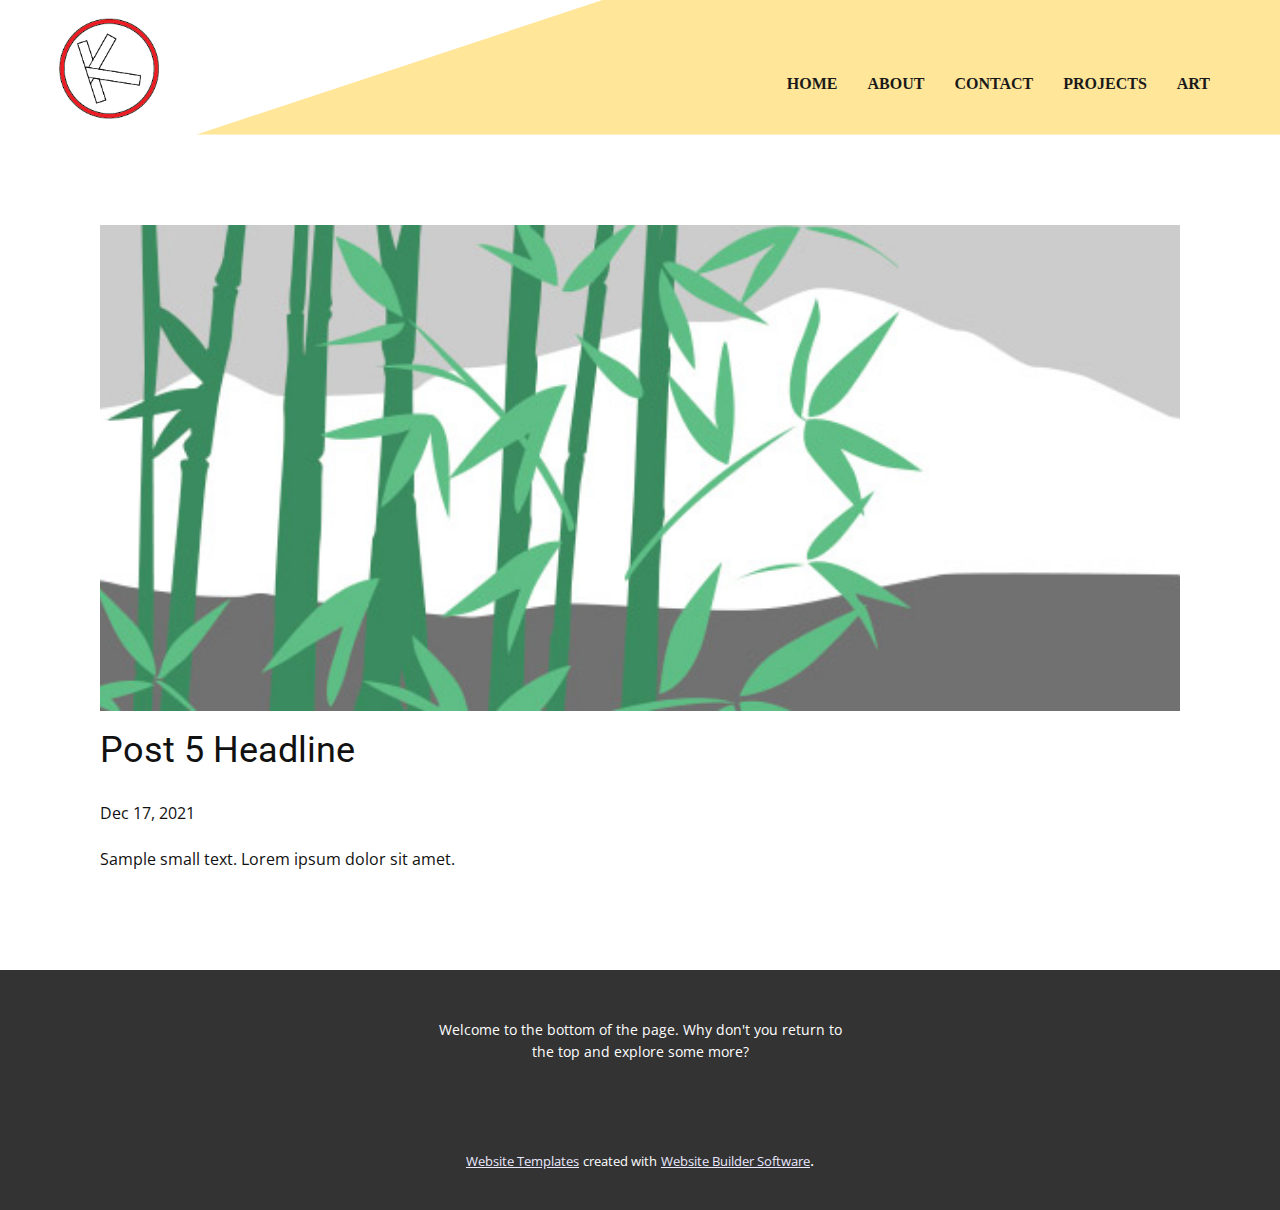
<file: blog/post-4.html>
<!doctype html>
<html style="font-size: 16px;"><head>
    <meta name="viewport" content="width=device-width, initial-scale=1.0">
    <meta charset="utf-8">
    <meta name="keywords" content="Post 1 Headline">
    <meta name="description" content="">
    <meta name="page_type" content="np-template-header-footer-from-plugin">
    <title>Post 5 Headline</title>
    <link rel="stylesheet" href="../nicepage.css" media="screen">
<link rel="stylesheet" href="../Post-Template.css" media="screen">
    <script class="u-script" type="text/javascript" src="../jquery.js" defer=""></script>
    <script class="u-script" type="text/javascript" src="../nicepage.js" defer=""></script>
    <meta name="generator" content="Nicepage 4.2.5, nicepage.com">
    <link id="u-theme-google-font" rel="stylesheet" href="https://fonts.googleapis.com/css?family=Roboto:100,100i,300,300i,400,400i,500,500i,700,700i,900,900i|Open+Sans:300,300i,400,400i,600,600i,700,700i,800,800i">
    
    
    <script type="application/ld+json">{
		"@context": "http://schema.org",
		"@type": "Organization",
		"name": "",
		"logo": "images/LOGO1.png"
}</script>
    <meta name="theme-color" content="#1d18ce">
  </head>
  <body class="u-body"><header class="u-clearfix u-header u-header" id="sec-39a1"><div class="u-expanded-height u-flip-horizontal u-shape u-shape-svg u-text-palette-3-light-2 u-shape-1">
        <svg class="u-svg-link" preserveAspectRatio="none" viewBox="0 0 160 100" style=""><use xmlns:xlink="http://www.w3.org/1999/xlink" xlink:href="#svg-b76f"></use></svg>
        <svg class="u-svg-content" viewBox="0 0 160 100" x="0px" y="0px" id="svg-b76f"><path d="M100,0l60,100H0V0H100z"></path></svg>
      </div><a href="https://nicepage.com" class="u-image u-logo u-image-1" data-image-width="149" data-image-height="150">
        <img src="../images/LOGO1.png" class="u-logo-image u-logo-image-1">
      </a><nav class="u-menu u-menu-dropdown u-offcanvas u-menu-1">
        <div class="menu-collapse u-custom-font u-font-georgia" style="font-size: 1rem; letter-spacing: 0px; text-transform: uppercase; font-weight: 700;">
          <a class="u-button-style u-custom-active-border-color u-custom-border u-custom-border-color u-custom-borders u-custom-hover-border-color u-custom-left-right-menu-spacing u-custom-padding-bottom u-custom-text-color u-custom-text-hover-color u-custom-top-bottom-menu-spacing u-nav-link u-text-active-palette-1-base u-text-hover-palette-2-base" href="#">
            <svg viewBox="0 0 24 24"><use xmlns:xlink="http://www.w3.org/1999/xlink" xlink:href="#menu-hamburger"></use></svg>
            <svg version="1.1" xmlns="http://www.w3.org/2000/svg" xmlns:xlink="http://www.w3.org/1999/xlink"><defs><symbol id="menu-hamburger" viewBox="0 0 16 16" style="width: 16px; height: 16px;"><rect y="1" width="16" height="2"></rect><rect y="7" width="16" height="2"></rect><rect y="13" width="16" height="2"></rect>
</symbol>
</defs></svg>
          </a>
        </div>
        <div class="u-custom-menu u-nav-container">
          <ul class="u-custom-font u-font-georgia u-nav u-spacing-30 u-unstyled u-nav-1"><li class="u-nav-item"><a class="u-border-2 u-border-active-palette-1-base u-border-hover-palette-1-base u-border-no-left u-border-no-right u-border-no-top u-button-style u-nav-link u-text-active-palette-1-base u-text-grey-90 u-text-hover-grey-90" href="../Home.html" style="padding: 10px 0px;">Home</a>
</li><li class="u-nav-item"><a class="u-border-2 u-border-active-palette-1-base u-border-hover-palette-1-base u-border-no-left u-border-no-right u-border-no-top u-button-style u-nav-link u-text-active-palette-1-base u-text-grey-90 u-text-hover-grey-90" href="../About.html" style="padding: 10px 0px;">About</a>
</li><li class="u-nav-item"><a class="u-border-2 u-border-active-palette-1-base u-border-hover-palette-1-base u-border-no-left u-border-no-right u-border-no-top u-button-style u-nav-link u-text-active-palette-1-base u-text-grey-90 u-text-hover-grey-90" href="../Contact.html" style="padding: 10px 0px;">Contact</a>
</li><li class="u-nav-item"><a class="u-border-2 u-border-active-palette-1-base u-border-hover-palette-1-base u-border-no-left u-border-no-right u-border-no-top u-button-style u-nav-link u-text-active-palette-1-base u-text-grey-90 u-text-hover-grey-90" href="../Projects.html" style="padding: 10px 0px;">Projects</a>
</li><li class="u-nav-item"><a class="u-border-2 u-border-active-palette-1-base u-border-hover-palette-1-base u-border-no-left u-border-no-right u-border-no-top u-button-style u-nav-link u-text-active-palette-1-base u-text-grey-90 u-text-hover-grey-90" style="padding: 10px 0px;">Art</a>
</li></ul>
        </div>
        <div class="u-custom-menu u-nav-container-collapse">
          <div class="u-black u-container-style u-inner-container-layout u-opacity u-opacity-95 u-sidenav">
            <div class="u-inner-container-layout u-sidenav-overflow">
              <div class="u-menu-close"></div>
              <ul class="u-align-center u-nav u-popupmenu-items u-unstyled u-nav-2"><li class="u-nav-item"><a class="u-button-style u-nav-link" href="../Home.html" style="padding: 10px 0px;">Home</a>
</li><li class="u-nav-item"><a class="u-button-style u-nav-link" href="../About.html" style="padding: 10px 0px;">About</a>
</li><li class="u-nav-item"><a class="u-button-style u-nav-link" href="../Contact.html" style="padding: 10px 0px;">Contact</a>
</li><li class="u-nav-item"><a class="u-button-style u-nav-link" href="../Projects.html" style="padding: 10px 0px;">Projects</a>
</li><li class="u-nav-item"><a class="u-button-style u-nav-link" style="padding: 10px 0px;">Art</a>
</li></ul>
            </div>
          </div>
          <div class="u-black u-menu-overlay u-opacity u-opacity-70"></div>
        </div>
      </nav></header>
    <section class="u-align-center u-clearfix u-section-1" id="sec-14e5">
      <div class="u-clearfix u-sheet u-valign-middle-md u-valign-middle-sm u-valign-middle-xs u-sheet-1"><!--post_details--><!--post_details_options_json--><!--{"source":""}--><!--/post_details_options_json--><!--blog_post-->
        <div class="u-container-style u-expanded-width u-post-details u-post-details-1">
          <div class="u-container-layout u-valign-middle u-container-layout-1"><!--blog_post_image-->
            <img alt="" class="u-blog-control u-expanded-width u-image u-image-default u-image-1" src="[data-uri]"><!--/blog_post_image--><!--blog_post_header-->
            <h2 class="u-blog-control u-text u-text-1">Post 5 Headline</h2><!--/blog_post_header--><!--blog_post_metadata-->
            <div class="u-blog-control u-metadata u-metadata-1"><!--blog_post_metadata_date-->
              <span class="u-meta-date u-meta-icon">Dec 17, 2021</span><!--/blog_post_metadata_date--><!--blog_post_metadata_category-->
              <!--/blog_post_metadata_category--><!--blog_post_metadata_comments-->
              <!--/blog_post_metadata_comments-->
            </div><!--/blog_post_metadata--><!--blog_post_content-->
            <div class="u-align-justify u-blog-control u-post-content u-text u-text-2 fr-view">
  Sample small text. Lorem ipsum dolor sit amet.
  </div><!--/blog_post_content-->
          </div>
        </div><!--/blog_post--><!--/post_details-->
      </div>
    </section>
    
    
    <footer class="u-align-center u-clearfix u-footer u-grey-80 u-footer" id="sec-ac0f"><div class="u-clearfix u-sheet u-sheet-1">
        <p class="u-small-text u-text u-text-variant u-text-1">Welcome to the bottom of the page. Why don't you return to the top and explore some more?</p>
      </div></footer>
    <section class="u-backlink u-clearfix u-grey-80">
      <a class="u-link" href="https://nicepage.com/website-templates" target="_blank">
        <span>Website Templates</span>
      </a>
      <p class="u-text">
        <span>created with</span>
      </p>
      <a class="u-link" href="" target="_blank">
        <span>Website Builder Software</span>
      </a>. 
    </section>
  
</body></html>
</file>
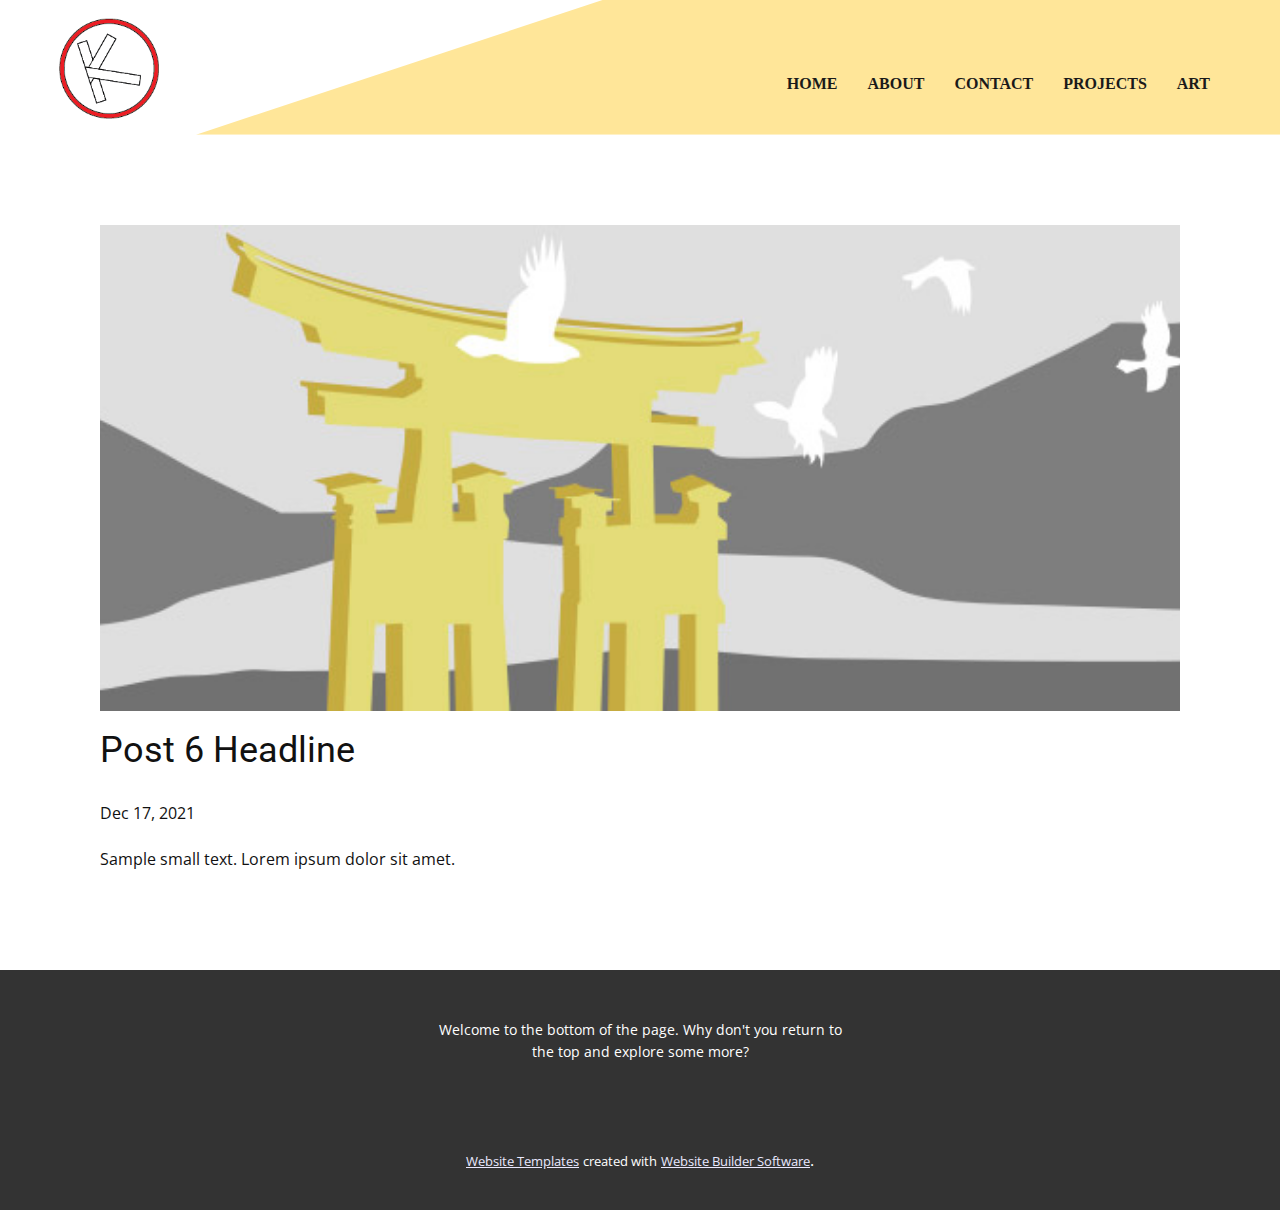
<file: blog/post-5.html>
<!doctype html>
<html style="font-size: 16px;"><head>
    <meta name="viewport" content="width=device-width, initial-scale=1.0">
    <meta charset="utf-8">
    <meta name="keywords" content="Post 1 Headline">
    <meta name="description" content="">
    <meta name="page_type" content="np-template-header-footer-from-plugin">
    <title>Post 6 Headline</title>
    <link rel="stylesheet" href="../nicepage.css" media="screen">
<link rel="stylesheet" href="../Post-Template.css" media="screen">
    <script class="u-script" type="text/javascript" src="../jquery.js" defer=""></script>
    <script class="u-script" type="text/javascript" src="../nicepage.js" defer=""></script>
    <meta name="generator" content="Nicepage 4.2.5, nicepage.com">
    <link id="u-theme-google-font" rel="stylesheet" href="https://fonts.googleapis.com/css?family=Roboto:100,100i,300,300i,400,400i,500,500i,700,700i,900,900i|Open+Sans:300,300i,400,400i,600,600i,700,700i,800,800i">
    
    
    <script type="application/ld+json">{
		"@context": "http://schema.org",
		"@type": "Organization",
		"name": "",
		"logo": "images/LOGO1.png"
}</script>
    <meta name="theme-color" content="#1d18ce">
  </head>
  <body class="u-body"><header class="u-clearfix u-header u-header" id="sec-39a1"><div class="u-expanded-height u-flip-horizontal u-shape u-shape-svg u-text-palette-3-light-2 u-shape-1">
        <svg class="u-svg-link" preserveAspectRatio="none" viewBox="0 0 160 100" style=""><use xmlns:xlink="http://www.w3.org/1999/xlink" xlink:href="#svg-b76f"></use></svg>
        <svg class="u-svg-content" viewBox="0 0 160 100" x="0px" y="0px" id="svg-b76f"><path d="M100,0l60,100H0V0H100z"></path></svg>
      </div><a href="https://nicepage.com" class="u-image u-logo u-image-1" data-image-width="149" data-image-height="150">
        <img src="../images/LOGO1.png" class="u-logo-image u-logo-image-1">
      </a><nav class="u-menu u-menu-dropdown u-offcanvas u-menu-1">
        <div class="menu-collapse u-custom-font u-font-georgia" style="font-size: 1rem; letter-spacing: 0px; text-transform: uppercase; font-weight: 700;">
          <a class="u-button-style u-custom-active-border-color u-custom-border u-custom-border-color u-custom-borders u-custom-hover-border-color u-custom-left-right-menu-spacing u-custom-padding-bottom u-custom-text-color u-custom-text-hover-color u-custom-top-bottom-menu-spacing u-nav-link u-text-active-palette-1-base u-text-hover-palette-2-base" href="#">
            <svg viewBox="0 0 24 24"><use xmlns:xlink="http://www.w3.org/1999/xlink" xlink:href="#menu-hamburger"></use></svg>
            <svg version="1.1" xmlns="http://www.w3.org/2000/svg" xmlns:xlink="http://www.w3.org/1999/xlink"><defs><symbol id="menu-hamburger" viewBox="0 0 16 16" style="width: 16px; height: 16px;"><rect y="1" width="16" height="2"></rect><rect y="7" width="16" height="2"></rect><rect y="13" width="16" height="2"></rect>
</symbol>
</defs></svg>
          </a>
        </div>
        <div class="u-custom-menu u-nav-container">
          <ul class="u-custom-font u-font-georgia u-nav u-spacing-30 u-unstyled u-nav-1"><li class="u-nav-item"><a class="u-border-2 u-border-active-palette-1-base u-border-hover-palette-1-base u-border-no-left u-border-no-right u-border-no-top u-button-style u-nav-link u-text-active-palette-1-base u-text-grey-90 u-text-hover-grey-90" href="../Home.html" style="padding: 10px 0px;">Home</a>
</li><li class="u-nav-item"><a class="u-border-2 u-border-active-palette-1-base u-border-hover-palette-1-base u-border-no-left u-border-no-right u-border-no-top u-button-style u-nav-link u-text-active-palette-1-base u-text-grey-90 u-text-hover-grey-90" href="../About.html" style="padding: 10px 0px;">About</a>
</li><li class="u-nav-item"><a class="u-border-2 u-border-active-palette-1-base u-border-hover-palette-1-base u-border-no-left u-border-no-right u-border-no-top u-button-style u-nav-link u-text-active-palette-1-base u-text-grey-90 u-text-hover-grey-90" href="../Contact.html" style="padding: 10px 0px;">Contact</a>
</li><li class="u-nav-item"><a class="u-border-2 u-border-active-palette-1-base u-border-hover-palette-1-base u-border-no-left u-border-no-right u-border-no-top u-button-style u-nav-link u-text-active-palette-1-base u-text-grey-90 u-text-hover-grey-90" href="../Projects.html" style="padding: 10px 0px;">Projects</a>
</li><li class="u-nav-item"><a class="u-border-2 u-border-active-palette-1-base u-border-hover-palette-1-base u-border-no-left u-border-no-right u-border-no-top u-button-style u-nav-link u-text-active-palette-1-base u-text-grey-90 u-text-hover-grey-90" style="padding: 10px 0px;">Art</a>
</li></ul>
        </div>
        <div class="u-custom-menu u-nav-container-collapse">
          <div class="u-black u-container-style u-inner-container-layout u-opacity u-opacity-95 u-sidenav">
            <div class="u-inner-container-layout u-sidenav-overflow">
              <div class="u-menu-close"></div>
              <ul class="u-align-center u-nav u-popupmenu-items u-unstyled u-nav-2"><li class="u-nav-item"><a class="u-button-style u-nav-link" href="../Home.html" style="padding: 10px 0px;">Home</a>
</li><li class="u-nav-item"><a class="u-button-style u-nav-link" href="../About.html" style="padding: 10px 0px;">About</a>
</li><li class="u-nav-item"><a class="u-button-style u-nav-link" href="../Contact.html" style="padding: 10px 0px;">Contact</a>
</li><li class="u-nav-item"><a class="u-button-style u-nav-link" href="../Projects.html" style="padding: 10px 0px;">Projects</a>
</li><li class="u-nav-item"><a class="u-button-style u-nav-link" style="padding: 10px 0px;">Art</a>
</li></ul>
            </div>
          </div>
          <div class="u-black u-menu-overlay u-opacity u-opacity-70"></div>
        </div>
      </nav></header>
    <section class="u-align-center u-clearfix u-section-1" id="sec-14e5">
      <div class="u-clearfix u-sheet u-valign-middle-md u-valign-middle-sm u-valign-middle-xs u-sheet-1"><!--post_details--><!--post_details_options_json--><!--{"source":""}--><!--/post_details_options_json--><!--blog_post-->
        <div class="u-container-style u-expanded-width u-post-details u-post-details-1">
          <div class="u-container-layout u-valign-middle u-container-layout-1"><!--blog_post_image-->
            <img alt="" class="u-blog-control u-expanded-width u-image u-image-default u-image-1" src="[data-uri]"><!--/blog_post_image--><!--blog_post_header-->
            <h2 class="u-blog-control u-text u-text-1">Post 6 Headline</h2><!--/blog_post_header--><!--blog_post_metadata-->
            <div class="u-blog-control u-metadata u-metadata-1"><!--blog_post_metadata_date-->
              <span class="u-meta-date u-meta-icon">Dec 17, 2021</span><!--/blog_post_metadata_date--><!--blog_post_metadata_category-->
              <!--/blog_post_metadata_category--><!--blog_post_metadata_comments-->
              <!--/blog_post_metadata_comments-->
            </div><!--/blog_post_metadata--><!--blog_post_content-->
            <div class="u-align-justify u-blog-control u-post-content u-text u-text-2 fr-view">
  Sample small text. Lorem ipsum dolor sit amet.
  </div><!--/blog_post_content-->
          </div>
        </div><!--/blog_post--><!--/post_details-->
      </div>
    </section>
    
    
    <footer class="u-align-center u-clearfix u-footer u-grey-80 u-footer" id="sec-ac0f"><div class="u-clearfix u-sheet u-sheet-1">
        <p class="u-small-text u-text u-text-variant u-text-1">Welcome to the bottom of the page. Why don't you return to the top and explore some more?</p>
      </div></footer>
    <section class="u-backlink u-clearfix u-grey-80">
      <a class="u-link" href="https://nicepage.com/website-templates" target="_blank">
        <span>Website Templates</span>
      </a>
      <p class="u-text">
        <span>created with</span>
      </p>
      <a class="u-link" href="" target="_blank">
        <span>Website Builder Software</span>
      </a>. 
    </section>
  
</body></html>
</file>
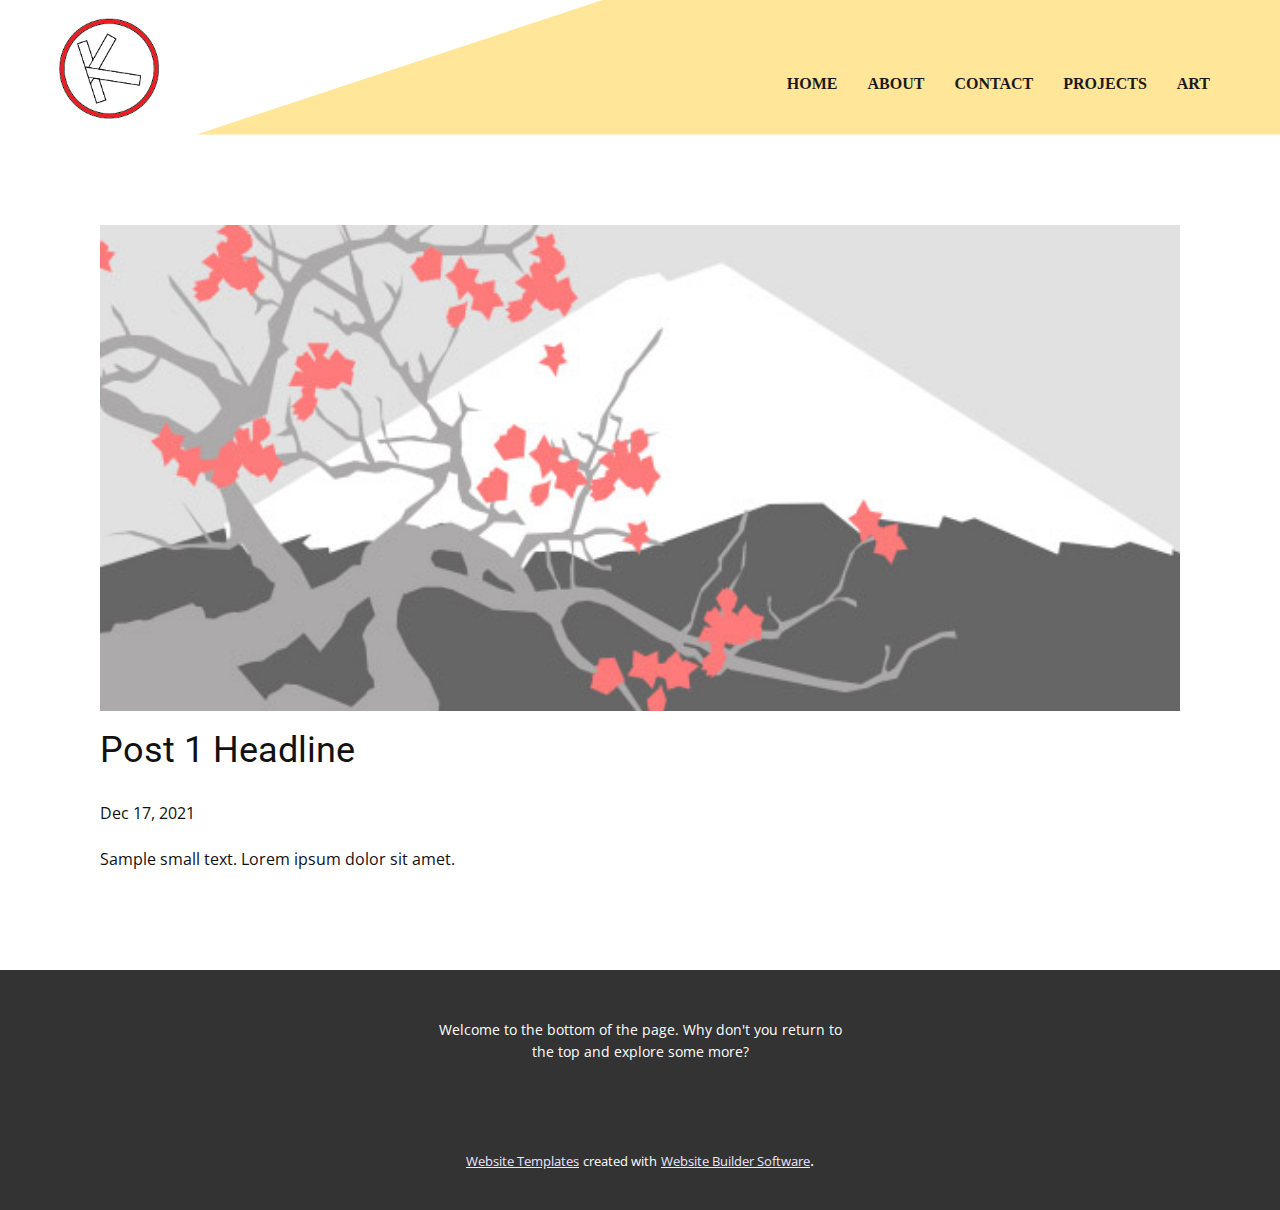
<file: blog/post.html>
<!doctype html>
<html style="font-size: 16px;"><head>
    <meta name="viewport" content="width=device-width, initial-scale=1.0">
    <meta charset="utf-8">
    <meta name="keywords" content="Post 1 Headline">
    <meta name="description" content="">
    <meta name="page_type" content="np-template-header-footer-from-plugin">
    <title>Post 1 Headline</title>
    <link rel="stylesheet" href="../nicepage.css" media="screen">
<link rel="stylesheet" href="../Post-Template.css" media="screen">
    <script class="u-script" type="text/javascript" src="../jquery.js" defer=""></script>
    <script class="u-script" type="text/javascript" src="../nicepage.js" defer=""></script>
    <meta name="generator" content="Nicepage 4.2.5, nicepage.com">
    <link id="u-theme-google-font" rel="stylesheet" href="https://fonts.googleapis.com/css?family=Roboto:100,100i,300,300i,400,400i,500,500i,700,700i,900,900i|Open+Sans:300,300i,400,400i,600,600i,700,700i,800,800i">
    
    
    <script type="application/ld+json">{
		"@context": "http://schema.org",
		"@type": "Organization",
		"name": "",
		"logo": "images/LOGO1.png"
}</script>
    <meta name="theme-color" content="#1d18ce">
  </head>
  <body class="u-body"><header class="u-clearfix u-header u-header" id="sec-39a1"><div class="u-expanded-height u-flip-horizontal u-shape u-shape-svg u-text-palette-3-light-2 u-shape-1">
        <svg class="u-svg-link" preserveAspectRatio="none" viewBox="0 0 160 100" style=""><use xmlns:xlink="http://www.w3.org/1999/xlink" xlink:href="#svg-b76f"></use></svg>
        <svg class="u-svg-content" viewBox="0 0 160 100" x="0px" y="0px" id="svg-b76f"><path d="M100,0l60,100H0V0H100z"></path></svg>
      </div><a href="https://nicepage.com" class="u-image u-logo u-image-1" data-image-width="149" data-image-height="150">
        <img src="../images/LOGO1.png" class="u-logo-image u-logo-image-1">
      </a><nav class="u-menu u-menu-dropdown u-offcanvas u-menu-1">
        <div class="menu-collapse u-custom-font u-font-georgia" style="font-size: 1rem; letter-spacing: 0px; text-transform: uppercase; font-weight: 700;">
          <a class="u-button-style u-custom-active-border-color u-custom-border u-custom-border-color u-custom-borders u-custom-hover-border-color u-custom-left-right-menu-spacing u-custom-padding-bottom u-custom-text-color u-custom-text-hover-color u-custom-top-bottom-menu-spacing u-nav-link u-text-active-palette-1-base u-text-hover-palette-2-base" href="#">
            <svg viewBox="0 0 24 24"><use xmlns:xlink="http://www.w3.org/1999/xlink" xlink:href="#menu-hamburger"></use></svg>
            <svg version="1.1" xmlns="http://www.w3.org/2000/svg" xmlns:xlink="http://www.w3.org/1999/xlink"><defs><symbol id="menu-hamburger" viewBox="0 0 16 16" style="width: 16px; height: 16px;"><rect y="1" width="16" height="2"></rect><rect y="7" width="16" height="2"></rect><rect y="13" width="16" height="2"></rect>
</symbol>
</defs></svg>
          </a>
        </div>
        <div class="u-custom-menu u-nav-container">
          <ul class="u-custom-font u-font-georgia u-nav u-spacing-30 u-unstyled u-nav-1"><li class="u-nav-item"><a class="u-border-2 u-border-active-palette-1-base u-border-hover-palette-1-base u-border-no-left u-border-no-right u-border-no-top u-button-style u-nav-link u-text-active-palette-1-base u-text-grey-90 u-text-hover-grey-90" href="../Home.html" style="padding: 10px 0px;">Home</a>
</li><li class="u-nav-item"><a class="u-border-2 u-border-active-palette-1-base u-border-hover-palette-1-base u-border-no-left u-border-no-right u-border-no-top u-button-style u-nav-link u-text-active-palette-1-base u-text-grey-90 u-text-hover-grey-90" href="../About.html" style="padding: 10px 0px;">About</a>
</li><li class="u-nav-item"><a class="u-border-2 u-border-active-palette-1-base u-border-hover-palette-1-base u-border-no-left u-border-no-right u-border-no-top u-button-style u-nav-link u-text-active-palette-1-base u-text-grey-90 u-text-hover-grey-90" href="../Contact.html" style="padding: 10px 0px;">Contact</a>
</li><li class="u-nav-item"><a class="u-border-2 u-border-active-palette-1-base u-border-hover-palette-1-base u-border-no-left u-border-no-right u-border-no-top u-button-style u-nav-link u-text-active-palette-1-base u-text-grey-90 u-text-hover-grey-90" href="../Projects.html" style="padding: 10px 0px;">Projects</a>
</li><li class="u-nav-item"><a class="u-border-2 u-border-active-palette-1-base u-border-hover-palette-1-base u-border-no-left u-border-no-right u-border-no-top u-button-style u-nav-link u-text-active-palette-1-base u-text-grey-90 u-text-hover-grey-90" style="padding: 10px 0px;">Art</a>
</li></ul>
        </div>
        <div class="u-custom-menu u-nav-container-collapse">
          <div class="u-black u-container-style u-inner-container-layout u-opacity u-opacity-95 u-sidenav">
            <div class="u-inner-container-layout u-sidenav-overflow">
              <div class="u-menu-close"></div>
              <ul class="u-align-center u-nav u-popupmenu-items u-unstyled u-nav-2"><li class="u-nav-item"><a class="u-button-style u-nav-link" href="../Home.html" style="padding: 10px 0px;">Home</a>
</li><li class="u-nav-item"><a class="u-button-style u-nav-link" href="../About.html" style="padding: 10px 0px;">About</a>
</li><li class="u-nav-item"><a class="u-button-style u-nav-link" href="../Contact.html" style="padding: 10px 0px;">Contact</a>
</li><li class="u-nav-item"><a class="u-button-style u-nav-link" href="../Projects.html" style="padding: 10px 0px;">Projects</a>
</li><li class="u-nav-item"><a class="u-button-style u-nav-link" style="padding: 10px 0px;">Art</a>
</li></ul>
            </div>
          </div>
          <div class="u-black u-menu-overlay u-opacity u-opacity-70"></div>
        </div>
      </nav></header>
    <section class="u-align-center u-clearfix u-section-1" id="sec-14e5">
      <div class="u-clearfix u-sheet u-valign-middle-md u-valign-middle-sm u-valign-middle-xs u-sheet-1"><!--post_details--><!--post_details_options_json--><!--{"source":""}--><!--/post_details_options_json--><!--blog_post-->
        <div class="u-container-style u-expanded-width u-post-details u-post-details-1">
          <div class="u-container-layout u-valign-middle u-container-layout-1"><!--blog_post_image-->
            <img alt="" class="u-blog-control u-expanded-width u-image u-image-default u-image-1" src="[data-uri]"><!--/blog_post_image--><!--blog_post_header-->
            <h2 class="u-blog-control u-text u-text-1">Post 1 Headline</h2><!--/blog_post_header--><!--blog_post_metadata-->
            <div class="u-blog-control u-metadata u-metadata-1"><!--blog_post_metadata_date-->
              <span class="u-meta-date u-meta-icon">Dec 17, 2021</span><!--/blog_post_metadata_date--><!--blog_post_metadata_category-->
              <!--/blog_post_metadata_category--><!--blog_post_metadata_comments-->
              <!--/blog_post_metadata_comments-->
            </div><!--/blog_post_metadata--><!--blog_post_content-->
            <div class="u-align-justify u-blog-control u-post-content u-text u-text-2 fr-view">
  Sample small text. Lorem ipsum dolor sit amet.
  </div><!--/blog_post_content-->
          </div>
        </div><!--/blog_post--><!--/post_details-->
      </div>
    </section>
    
    
    <footer class="u-align-center u-clearfix u-footer u-grey-80 u-footer" id="sec-ac0f"><div class="u-clearfix u-sheet u-sheet-1">
        <p class="u-small-text u-text u-text-variant u-text-1">Welcome to the bottom of the page. Why don't you return to the top and explore some more?</p>
      </div></footer>
    <section class="u-backlink u-clearfix u-grey-80">
      <a class="u-link" href="https://nicepage.com/website-templates" target="_blank">
        <span>Website Templates</span>
      </a>
      <p class="u-text">
        <span>created with</span>
      </p>
      <a class="u-link" href="" target="_blank">
        <span>Website Builder Software</span>
      </a>. 
    </section>
  
</body></html>
</file>
